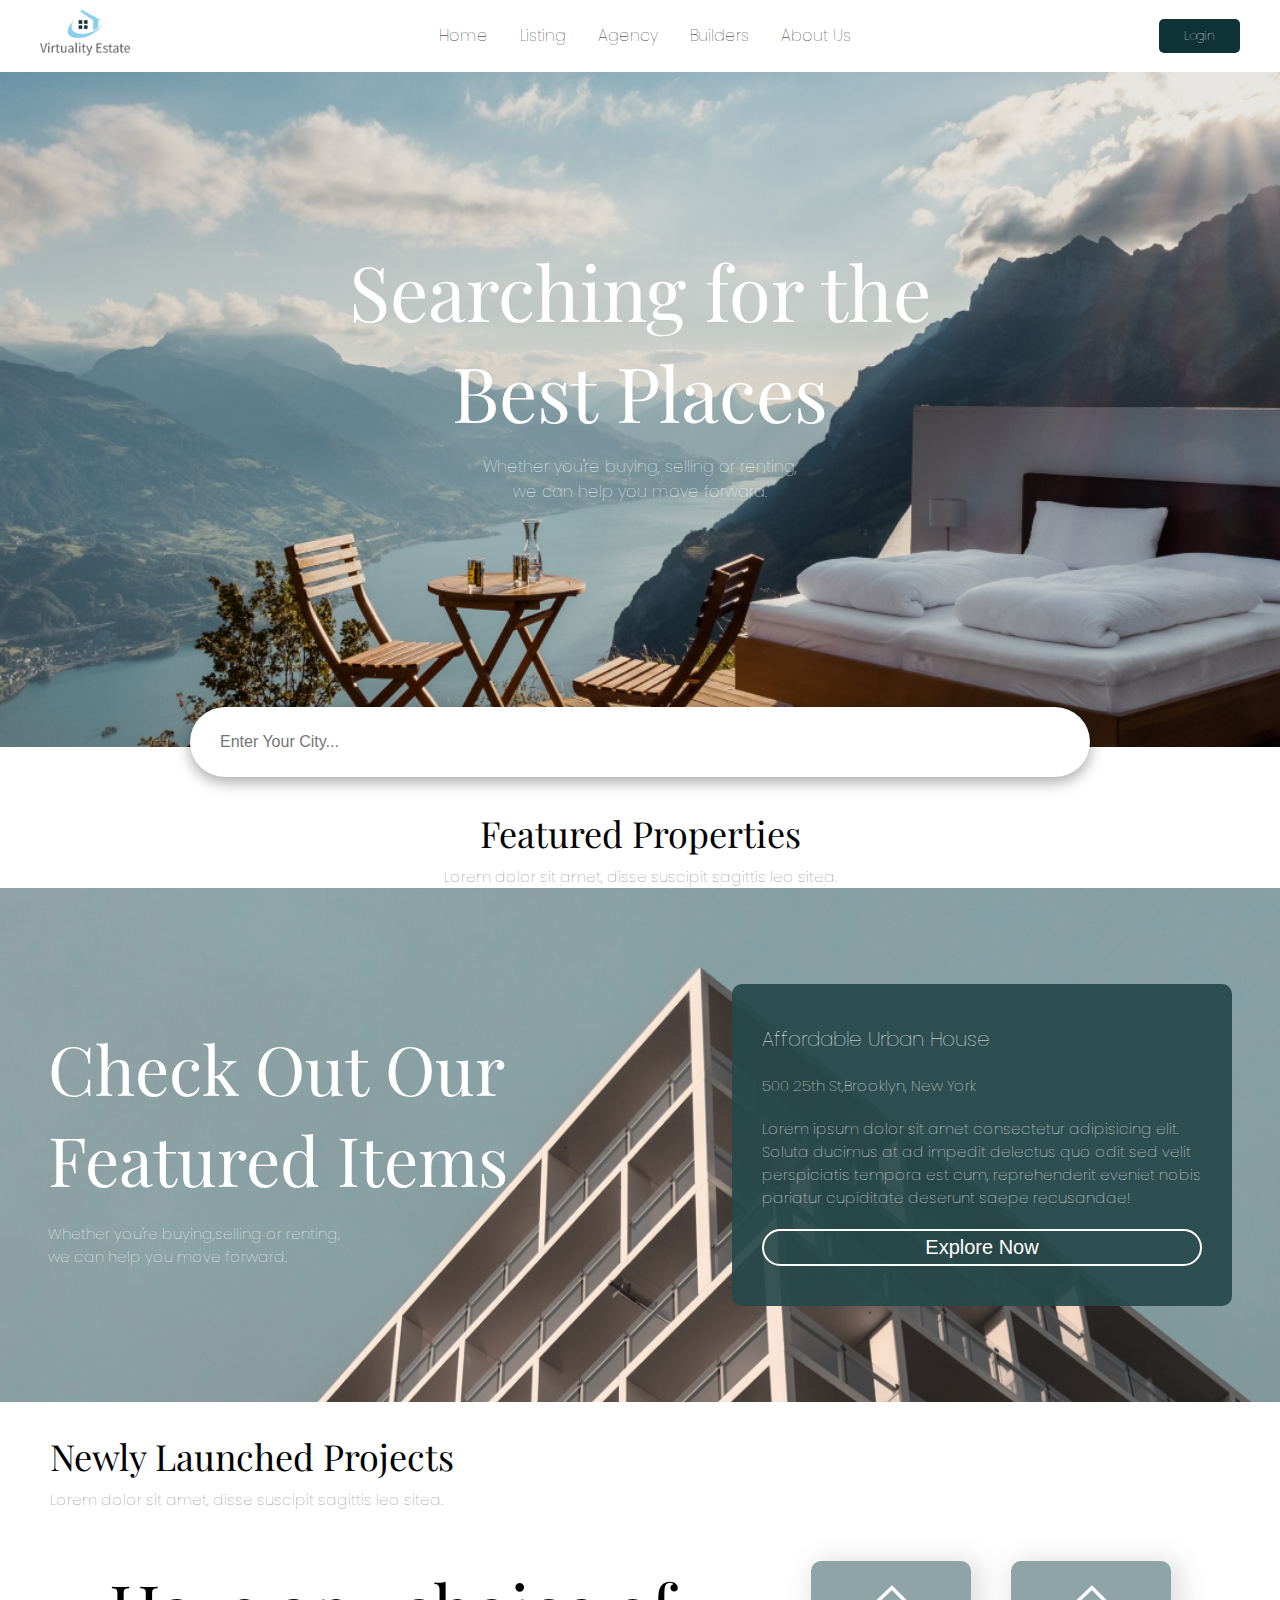
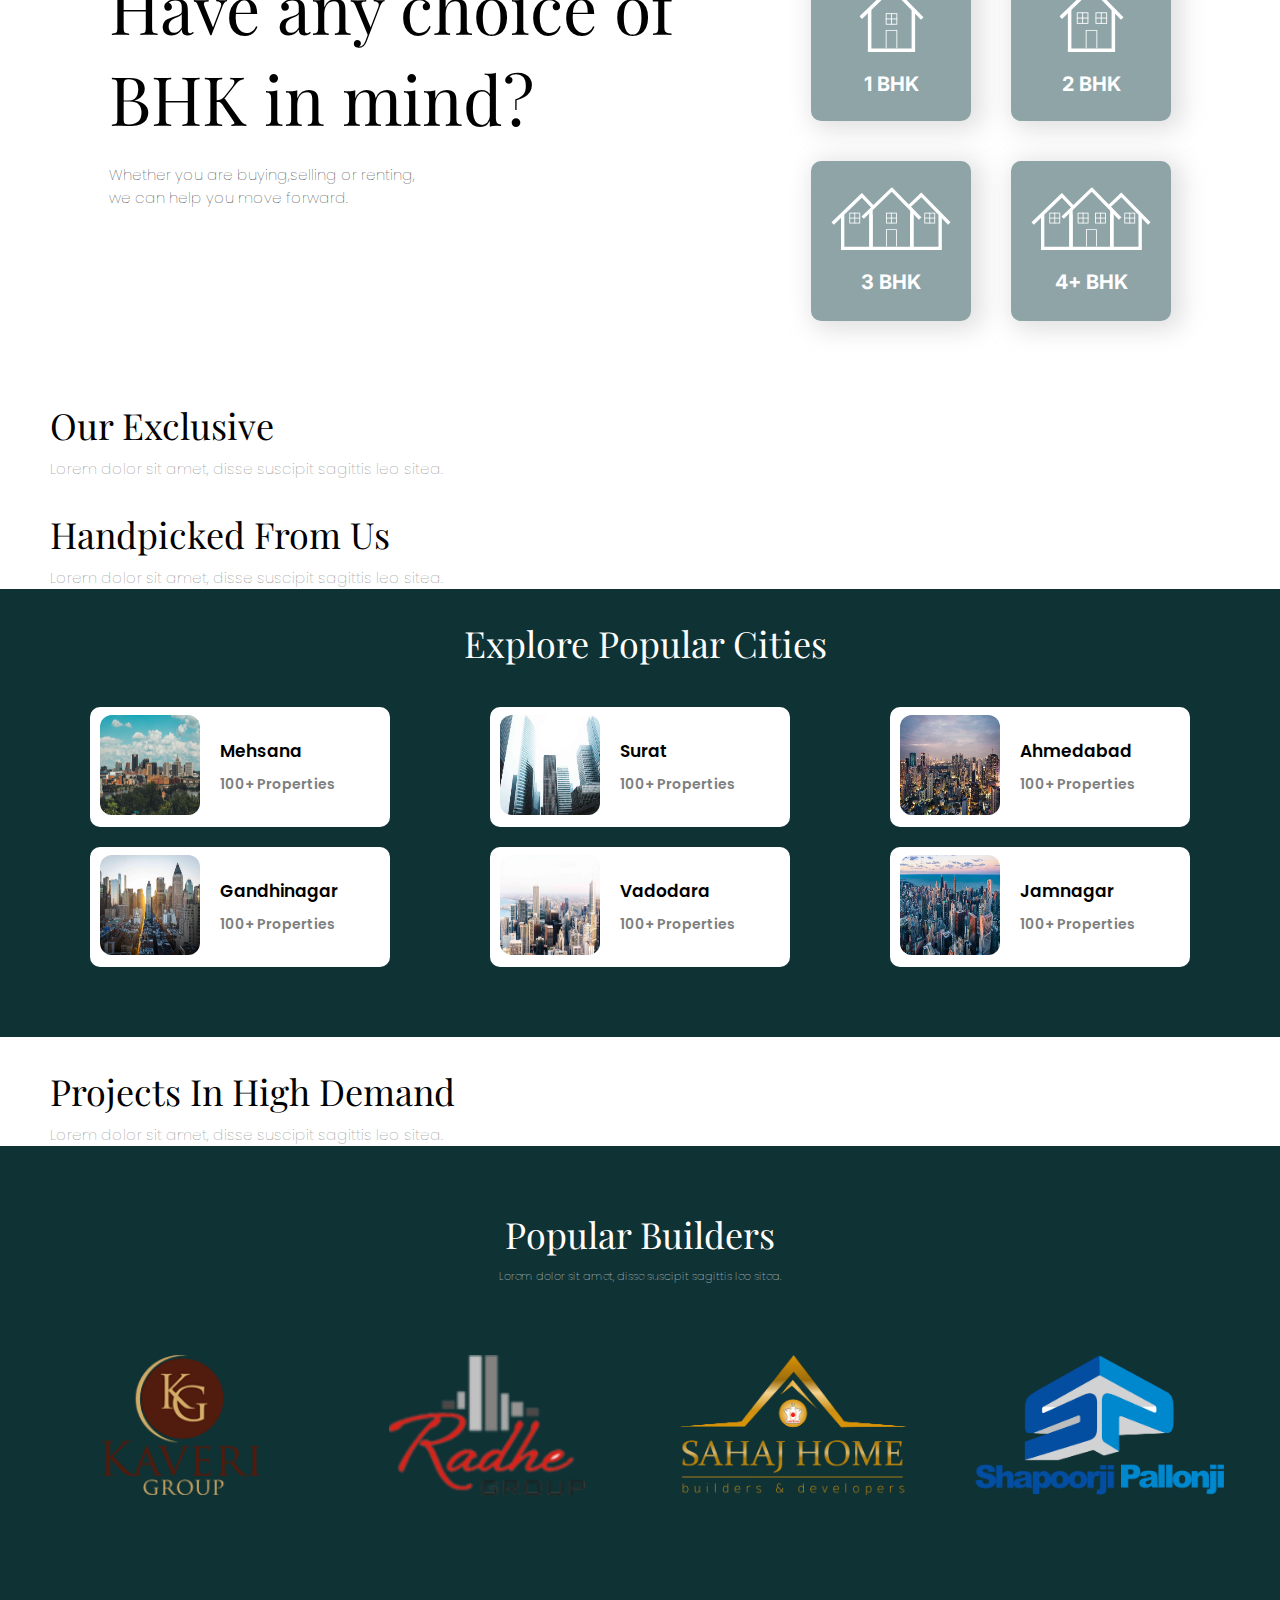
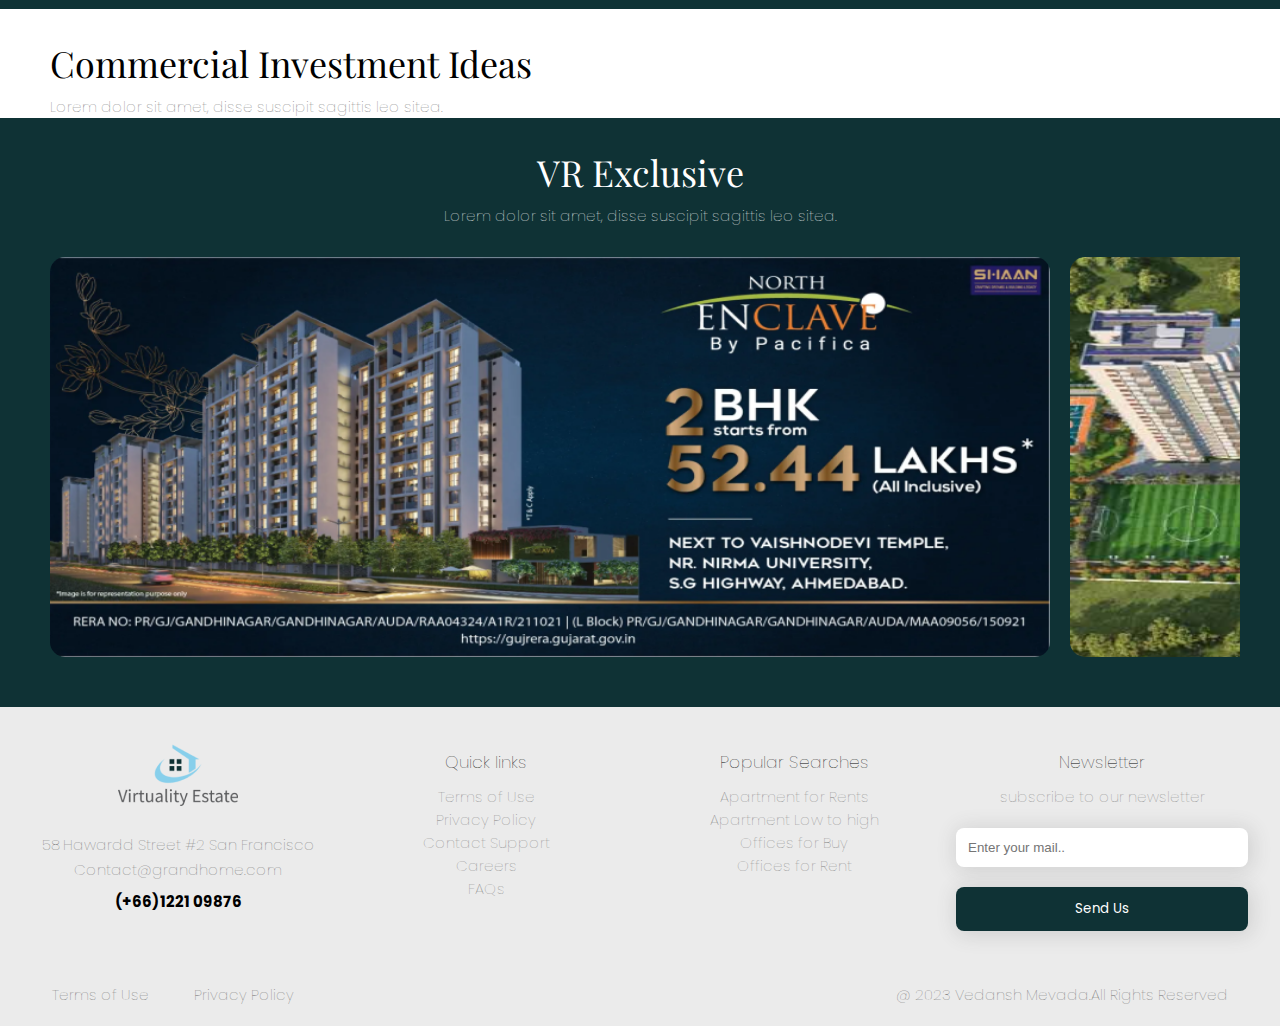
<file: index.html>
<!DOCTYPE html>
<html lang="en">

<head>
  <meta charset="UTF-8" />
  <meta http-equiv="X-UA-Compatible" content="IE=edge" />
  <meta name="viewport" content="width=device-width, initial-scale=1.0" />
  <!-- <link rel="stylesheet" href="https://cdnjs.cloudflare.com/ajax/libs/font-awesome/6.2.0/css/all.min.css"> -->
  <link rel="stylesheet" href="style.css" />
  <link rel="stylesheet" href="slider/featured.css" />
  <link rel="stylesheet" href="slider/sliders.css" />
  <link rel="stylesheet" href="slider/banner.css" />
  <link rel="preconnect" href="https://fonts.googleapis.com" />
  <link rel="preconnect" href="https://fonts.gstatic.com" crossorigin />
  <link
    href="https://fonts.googleapis.com/css2?family=Inter:wght@700&family=Playfair+Display&family=Poppins&display=swap"
    rel="stylesheet" />
  <title>Document</title>
</head>

<body>
  <!---------------------------------------------------Navigation Bar------------------------------------------------------------>
  <header>
    <div class="navbar">
      <div class="toggle_btn">
        <i class="hamburger"><img src="/images/Vector.svg" alt="" /></i>
      </div>
      <div class="logo">
        <a href="index.html"><img src="/images/logo.png" alt="" /></a>
      </div>
      <ul class="links">
        <li><a href="index.html">Home</a></li>
        <li><a href="#">Listing</a></li>
        <li><a href="#">Agency</a></li>
        <li><a href="/builder/builder.html">Builders</a></li>
        <li><a href="#">About Us</a></li>
      </ul>
      <a href="#" class="action_btn">Login</a>
      <div class="profile">
        <i class="login"><img src="/images/profile.svg" alt="" /></i>
      </div>
    </div>

    <div class="dropdown_menu">
      <li><a href="index.html">Home</a></li>
      <li><a href="#">Listing</a></li>
      <li><a href="#">Agency</a></li>
      <li><a href="#">Builders</a></li>
      <li><a href="#">About Us</a></li>
      <li><a href="#" class="action_btn">Login</a></li>
    </div>
  </header>
  <!--------------------------------------------------------Hero--------------------------------------------------------------------->
  <div class="content-hero">
    <div id="hero">
      <h1>Searching for the<br />Best Places</h1>
      <p>
        Whether you're buying, selling or renting,<br />we can help you move
        forward.
      </p>
    </div>
    <form action="#" method="post" class="search">
      <input type="text" placeholder="Enter Your City..." id="searchMe" />
    </form>
  </div>

  <!--------------------------------------------------------Scroll To Top--------------------------------------------------------------------->


  <button class="scrollToTopBtn">☝️</button>
  <a href="#searchMe"><button class="scrollToSearch">🔍</button></a>


  <!--------------------------------------------------------Featured Items--------------------------------------------------------------------->
  <div class="featured-text">
    <div class="main">Featured Properties</div>
    <div class="secondary">
      Lorem dolor sit amet, disse suscipit sagittis leo sitea.
    </div>
  </div>
  <div class="featured">
    <button id="prev-featured" class="btn">
      << /button>
        <div id="formList-featured">
          <div id="list">
            <a href="apartment.html">
              <div class="item-featured">
                <img src="images/slider 1/IMAGE 1.jpg" class="avatar" draggable="false" alt="img-1" />
                <div class="content">
                  <h3>Heading</h3>
                  <h4>Text</h4>
                </div>
              </div>
            </a>
            <div class="item-featured">
              <img src="images/slider 1/IMAGE 2.jpg" class="avatar" draggable="false" alt="img-1" />
              <div class="content">
                <h3>Heading</h3>
                <h4>Text</h4>
              </div>
            </div>
            <div class="item-featured">
              <img src="images/slider 1/IMAGE 3.jpg" class="avatar" draggable="false" alt="img-1" />
              <div class="content">
                <h3>Heading</h3>
                <h4>Text</h4>
              </div>
            </div>
            <div class="item-featured">
              <img src="images/slider 1/IMAGE 4.png" class="avatar" draggable="false" alt="img-1" />
              <div class="content">
                <h3>Heading</h3>
                <h4>Text</h4>
              </div>
            </div>
            <div class="item-featured">
              <img src="images/slider 1/IMAGE 5.jpg" class="avatar" draggable="false" alt="img-1" />
              <div class="content">
                <h3>Heading</h3>
                <h4>Text</h4>
              </div>
            </div>
            <div class="item-featured">
              <img src="images/slider 1/IMAGE 6.jpg" class="avatar" draggable="false" alt="img-1" />
              <div class="content">
                <h3>Heading</h3>
                <h4>Text</h4>
              </div>
            </div>
            <div class="item-featured">
              <img src="images/slider 1/IMAGE 7.jpg" class="avatar" draggable="false" alt="img-1" />
              <div class="content">
                <h3>Heading</h3>
                <h4>Text</h4>
              </div>
            </div>
            <div class="item-featured">
              <img src="images/slider 1/IMAGE 8.jpg" class="avatar" draggable="false" alt="img-1" />
              <div class="content">
                <h3>Heading</h3>
                <h4>Text</h4>
              </div>
            </div>
            <div class="item-featured">
              <img src="images/slider 1/IMAGE 9.jpg" class="avatar" draggable="false" alt="img-1" />
              <div class="content">
                <h3>Heading</h3>
                <h4>Text</h4>
              </div>
            </div>
          </div>
        </div>
        <button id="next-featured" class="btn">></button>
  </div>

  <!---------------------------------------------------Affordable House------------------------------------------------------------>

  <div class="container display">
    <div class="afford">
      <!-- for first text -->
      <div class="firstText">
        <div class="sub-text">
          <h1>Check Out Our<br />Featured Items</h1>
          <br />
          <p>
            Whether you're buying,selling or renting,<br />we can help you
            move forward.
          </p>
        </div>
      </div>

      <!-- for second card -->
      <div class="secondCard">
        <div class="same">
          <h2>Affordable Urban House</h2>
        </div>
        <div class="same">
          <p>500 25th St,Brooklyn, New York</p>
        </div>
        <div class="same">
          <p>
            Lorem ipsum dolor sit amet consectetur adipisicing elit. Soluta
            ducimus at ad impedit delectus quo odit sed velit perspiciatis
            tempora est cum, reprehenderit eveniet nobis pariatur cupiditate
            deserunt saepe recusandae!
          </p>
        </div>
        <button type="button">Explore Now</button>
      </div>
    </div>
  </div>

  <!---------------------------------------------------Newly Launched Projects------------------------------------------------------------>

  <div class="all">
    <div class="newly-text">
      <div class="main">Newly Launched Projects</div>
      <div class="secondary">
        Lorem dolor sit amet, disse suscipit sagittis leo sitea.
      </div>
    </div>
    <div class="newly">
      <button id="prev-newly" class="btn">
        << /button>
          <div id="formList-newly">
            <div id="list">
              <div class="item-newly">
                <img src="images/slider 2/IMAGE 1.jpg" class="avatar" draggable="false" alt="img-1" />
                <div class="content">
                  <h3>Heading</h3>
                  <h4>Text</h4>
                </div>
              </div>
              <div class="item-newly">
                <img src="images/slider 2/IMAGE 2.jpg" class="avatar" draggable="false" alt="img-1" />
                <div class="content">
                  <h3>Heading</h3>
                  <h4>Text</h4>
                </div>
              </div>
              <div class="item-newly">
                <img src="images/slider 2/IMAGE 3.jpg" class="avatar" draggable="false" alt="img-1" />
                <div class="content">
                  <h3>Heading</h3>
                  <h4>Text</h4>
                </div>
              </div>
              <div class="item-newly">
                <img src="images/slider 2/IMAGE 4.jpg" class="avatar" draggable="false" alt="img-1" />
                <div class="content">
                  <h3>Heading</h3>
                  <h4>Text</h4>
                </div>
              </div>
              <div class="item-newly">
                <img src="images/slider 2/IMAGE 5.jpg" class="avatar" draggable="false" alt="img-1" />
                <div class="content">
                  <h3>Heading</h3>
                  <h4>Text</h4>
                </div>
              </div>
              <div class="item-newly">
                <img src="images/slider 2/IMAGE 6.jpg" class="avatar" draggable="false" alt="img-1" />
                <div class="content">
                  <h3>Heading</h3>
                  <h4>Text</h4>
                </div>
              </div>
              <div class="item-newly">
                <img src="images/slider 2/IMAGE 7.jpg" class="avatar" draggable="false" alt="img-1" />
                <div class="content">
                  <h3>Heading</h3>
                  <h4>Text</h4>
                </div>
              </div>
              <div class="item-newly">
                <img src="images/slider 2/IMAGE 8.jpg" class="avatar" draggable="false" alt="img-1" />
                <div class="content">
                  <h3>Heading</h3>
                  <h4>Text</h4>
                </div>
              </div>
              <div class="item-newly">
                <img src="images/slider 2/IMAGE 9.jpg" class="avatar" draggable="false" alt="img-1" />
                <div class="content">
                  <h3>Heading</h3>
                  <h4>Text</h4>
                </div>
              </div>
            </div>
          </div>
          <button id="next-newly" class="btn">></button>
    </div>
  </div>

  <!---------------------------------------------------BHK Selection------------------------------------------------------------>

  <div class="BHK">
    <div class="BHK-main">
      <div class="BHK-text">
        <h1>
          Have any choice of<br />
          BHK in mind?
        </h1>
        <p>
          Whether you are buying,selling or renting,<br />
          we can help you move forward.
        </p>
      </div>
    </div>
    <div class="BHK-box">
      <a href="/BHK/1-bhk.html">
        <div class="OnlyBox box-1">
          <img src="/images/1-bhk.svg" alt="" />
          <h3>1 BHK</h3>
        </div>
      </a>
      <a href="/BHK/2-bhk.html">
        <div class="OnlyBox box-2">
          <img src="/images/2-bhk.svg" alt="" />
          <h3>2 BHK</h3>
        </div>
      </a>
      <a href="/BHK/3-bhk.html">
        <div class="OnlyBox box-3">
          <img src="/images/3-bhk.svg" alt="" />
          <h3>3 BHK</h3>
        </div>
      </a>
      <a href="/BHK/4-bhk.html">
        <div class="OnlyBox box-4">
          <img src="/images/4-bhk.svg" alt="" />
          <h3>4+ BHK</h3>
        </div>
      </a>
    </div>
  </div>

  <!---------------------------------------------------Our Exclusive Projects------------------------------------------------------------>

  <div class="all">
    <div class="exclusive-text">
      <div class="main">Our Exclusive</div>
      <div class="secondary">
        Lorem dolor sit amet, disse suscipit sagittis leo sitea.
      </div>
    </div>
    <div class="exclusive">
      <button id="prev-exclusive" class="btn">
        << /button>
          <div id="formList-exclusive">
            <div id="list">
              <div class="item-exclusive">
                <img src="images/slider 3/IMAGE 1.jpg" class="avatar" draggable="false" alt="img-1" />
                <div class="content">
                  <h3>Heading</h3>
                  <h4>Text</h4>
                </div>
              </div>
              <div class="item-exclusive">
                <img src="images/slider 3/IMAGE 2.jpg" class="avatar" draggable="false" alt="img-1" />
                <div class="content">
                  <h3>Heading</h3>
                  <h4>Text</h4>
                </div>
              </div>
              <div class="item-exclusive">
                <img src="images/slider 3/IMAGE 3.jpg" class="avatar" draggable="false" alt="img-1" />
                <div class="content">
                  <h3>Heading</h3>
                  <h4>Text</h4>
                </div>
              </div>
              <div class="item-exclusive">
                <img src="images/slider 3/IMAGE 4.jpg" class="avatar" draggable="false" alt="img-1" />
                <div class="content">
                  <h3>Heading</h3>
                  <h4>Text</h4>
                </div>
              </div>
              <div class="item-exclusive">
                <img src="images/slider 3/IMAGE 5.jpg" class="avatar" draggable="false" alt="img-1" />
                <div class="content">
                  <h3>Heading</h3>
                  <h4>Text</h4>
                </div>
              </div>
              <div class="item-exclusive">
                <img src="images/slider 3/IMAGE 6.jpg" class="avatar" draggable="false" alt="img-1" />
                <div class="content">
                  <h3>Heading</h3>
                  <h4>Text</h4>
                </div>
              </div>
              <div class="item-exclusive">
                <img src="images/slider 3/IMAGE 7.jpg" class="avatar" draggable="false" alt="img-1" />
                <div class="content">
                  <h3>Heading</h3>
                  <h4>Text</h4>
                </div>
              </div>
              <div class="item-exclusive">
                <img src="images/slider 3/IMAGE 8.jpg" class="avatar" draggable="false" alt="img-1" />
                <div class="content">
                  <h3>Heading</h3>
                  <h4>Text</h4>
                </div>
              </div>
              <div class="item-exclusive">
                <img src="images/slider 3/IMAGE 9.jpg" class="avatar" draggable="false" alt="img-1" />
                <div class="content">
                  <h3>Heading</h3>
                  <h4>Text</h4>
                </div>
              </div>
            </div>
          </div>
          <button id="next-exclusive" class="btn">></button>
    </div>
  </div>

  <!---------------------------------------------------Handpicked Projects------------------------------------------------------------>

  <div class="all">
    <div class="handpicked-text">
      <div class="main">Handpicked From Us</div>
      <div class="secondary">
        Lorem dolor sit amet, disse suscipit sagittis leo sitea.
      </div>
    </div>
    <div class="handpicked">
      <button id="prev-handpicked" class="btn">
        << /button>
          <div id="formList-handpicked">
            <div id="list">
              <div class="item-handpicked">
                <img src="images/slider 4/IMAGE 1.jpg" class="avatar" draggable="false" alt="img-1" />
                <div class="content">
                  <h3>Heading</h3>
                  <h4>Text</h4>
                </div>
              </div>
              <div class="item-handpicked">
                <img src="images/slider 4/IMAGE 2.jpg" class="avatar" draggable="false" alt="img-1" />
                <div class="content">
                  <h3>Heading</h3>
                  <h4>Text</h4>
                </div>
              </div>
              <div class="item-handpicked">
                <img src="images/slider 4/IMAGE 3.jpg" class="avatar" draggable="false" alt="img-1" />
                <div class="content">
                  <h3>Heading</h3>
                  <h4>Text</h4>
                </div>
              </div>
              <div class="item-handpicked">
                <img src="images/slider 4/IMAGE 4.jpg" class="avatar" draggable="false" alt="img-1" />
                <div class="content">
                  <h3>Heading</h3>
                  <h4>Text</h4>
                </div>
              </div>
              <div class="item-handpicked">
                <img src="images/slider 4/IMAGE 5.jpg" class="avatar" draggable="false" alt="img-1" />
                <div class="content">
                  <h3>Heading</h3>
                  <h4>Text</h4>
                </div>
              </div>
              <div class="item-handpicked">
                <img src="images/slider 4/IMAGE 6.jpg" class="avatar" draggable="false" alt="img-1" />
                <div class="content">
                  <h3>Heading</h3>
                  <h4>Text</h4>
                </div>
              </div>
              <div class="item-handpicked">
                <img src="images/slider 4/IMAGE 7.jpg" class="avatar" draggable="false" alt="img-1" />
                <div class="content">
                  <h3>Heading</h3>
                  <h4>Text</h4>
                </div>
              </div>
              <div class="item-handpicked">
                <img src="images/slider 4/IMAGE 8.jpg" class="avatar" draggable="false" alt="img-1" />
                <div class="content">
                  <h3>Heading</h3>
                  <h4>Text</h4>
                </div>
              </div>
              <div class="item-handpicked">
                <img src="images/slider 4/IMAGE 9.jpg" class="avatar" draggable="false" alt="img-1" />
                <div class="content">
                  <h3>Heading</h3>
                  <h4>Text</h4>
                </div>
              </div>
            </div>
          </div>
          <button id="next-handpicked" class="btn">></button>
    </div>
  </div>

  <!---------------------------------------------------Explore Cities------------------------------------------------------------>

  <div class="Explore">
    <div class="all">
      <div class="city-heading">
        <div class="main">Explore Popular Cities</div>
      </div>
      <div class="city">
        <div class="city-card">
          <div class="city-img">
            <img src="/images/city/IMAGE 1.jpg" alt="" />
          </div>
          <div class="city-text">
            <h3>Mehsana</h3>
            <p>100+ Properties</p>
          </div>
        </div>
        <div class="city-card">
          <div class="city-img">
            <img src="/images/city/IMAGE 2.jpg" alt="" />
          </div>
          <div class="city-text">
            <h3>Surat</h3>
            <p>100+ Properties</p>
          </div>
        </div>
        <div class="city-card">
          <div class="city-img">
            <img src="/images/city/IMAGE 3.jpg" alt="" />
          </div>
          <div class="city-text">
            <h3>Ahmedabad</h3>
            <p>100+ Properties</p>
          </div>
        </div>
        <div class="city-card">
          <div class="city-img">
            <img src="/images/city/IMAGE 4.jpg" alt="" />
          </div>
          <div class="city-text">
            <h3>Gandhinagar</h3>
            <p>100+ Properties</p>
          </div>
        </div>
        <div class="city-card">
          <div class="city-img">
            <img src="/images/city/IMAGE 5.jpg" alt="" />
          </div>
          <div class="city-text">
            <h3>Vadodara</h3>
            <p>100+ Properties</p>
          </div>
        </div>
        <div class="city-card">
          <div class="city-img">
            <img src="/images/city/IMAGE 6.jpg" alt="" />
          </div>
          <div class="city-text">
            <h3>Jamnagar</h3>
            <p>100+ Properties</p>
          </div>
        </div>
      </div>
    </div>
  </div>

  <!---------------------------------------------------High Demand Projects------------------------------------------------------------>

  <div class="all">
    <div class="demand-text">
      <div class="main">Projects In High Demand</div>
      <div class="secondary">
        Lorem dolor sit amet, disse suscipit sagittis leo sitea.
      </div>
    </div>
    <div class="demand">
      <button id="prev-demand" class="btn">
        << /button>
          <div id="formList-demand">
            <div id="list">
              <div class="item-demand">
                <img src="images/slider 5/IMAGE 1.jpg" class="avatar" draggable="false" alt="img-1" />
                <div class="content">
                  <h3>Heading</h3>
                  <h4>Text</h4>
                </div>
              </div>
              <div class="item-demand">
                <img src="images/slider 5/IMAGE 2.jpg" class="avatar" draggable="false" alt="img-1" />
                <div class="content">
                  <h3>Heading</h3>
                  <h4>Text</h4>
                </div>
              </div>
              <div class="item-demand">
                <img src="images/slider 5/IMAGE 3.jpg" class="avatar" draggable="false" alt="img-1" />
                <div class="content">
                  <h3>Heading</h3>
                  <h4>Text</h4>
                </div>
              </div>
              <div class="item-demand">
                <img src="images/slider 5/IMAGE 4.jpg" class="avatar" draggable="false" alt="img-1" />
                <div class="content">
                  <h3>Heading</h3>
                  <h4>Text</h4>
                </div>
              </div>
              <div class="item-demand">
                <img src="images/slider 5/IMAGE 5.jpg" class="avatar" draggable="false" alt="img-1" />
                <div class="content">
                  <h3>Heading</h3>
                  <h4>Text</h4>
                </div>
              </div>
              <div class="item-demand">
                <img src="images/slider 5/IMAGE 6.jpg" class="avatar" draggable="false" alt="img-1" />
                <div class="content">
                  <h3>Heading</h3>
                  <h4>Text</h4>
                </div>
              </div>
              <div class="item-demand">
                <img src="images/slider 5/IMAGE 7.jpg" class="avatar" draggable="false" alt="img-1" />
                <div class="content">
                  <h3>Heading</h3>
                  <h4>Text</h4>
                </div>
              </div>
              <div class="item-demand">
                <img src="images/slider 5/IMAGE 8.jpg" class="avatar" draggable="false" alt="img-1" />
                <div class="content">
                  <h3>Heading</h3>
                  <h4>Text</h4>
                </div>
              </div>
              <div class="item-demand">
                <img src="images/slider 5/IMAGE 9.jpg" class="avatar" draggable="false" alt="img-1" />
                <div class="content">
                  <h3>Heading</h3>
                  <h4>Text</h4>
                </div>
              </div>
            </div>
          </div>
          <button id="next-demand" class="btn">></button>
    </div>
  </div>

  <!---------------------------------------------------Popular Builders------------------------------------------------------------>

  <div class="popular">
    <div class="popular-text">
      <h2>Popular Builders</h2>
      <p>Lorem dolor sit amet, disse suscipit sagittis leo sitea.</p>
    </div>
    <div class="popular-cards">
      <div class="one card">
        <a href="#"><img src="images/builder/2.png" alt="" srcset="" /></a>
      </div>
      <div class="two card">
        <a href="#"><img src="images/builder/3.png" alt="" srcset="" /></a>
      </div>
      <div class="three card">
        <a href="#"><img src="images/builder/4.png" alt="" srcset="" /></a>
      </div>
      <div class="four card">
        <a href="#"><img src="images/builder/1200px-Shapoorji_Pallonji_Group_logo.svg.png" alt="" srcset="" /></a>
      </div>
    </div>
  </div>

  <!---------------------------------------------------Commercial Projects------------------------------------------------------------>

  <div class="all">
    <div class="commercial-text">
      <div class="main">Commercial Investment Ideas</div>
      <div class="secondary">
        Lorem dolor sit amet, disse suscipit sagittis leo sitea.
      </div>
    </div>
    <div class="commercial">
      <button id="prev-commercial" class="btn">
        << /button>
          <div id="formList-commercial">
            <div id="list">
              <div class="item-commercial">
                <img src="images/slider 6/IMAGE 1.jpg" class="avatar" draggable="false" alt="img-1" />
                <div class="content">
                  <h3>Heading</h3>
                  <h4>Text</h4>
                </div>
              </div>
              <div class="item-commercial">
                <img src="images/slider 6/IMAGE 2.jpg" class="avatar" draggable="false" alt="img-1" />
                <div class="content">
                  <h3>Heading</h3>
                  <h4>Text</h4>
                </div>
              </div>
              <div class="item-commercial">
                <img src="images/slider 6/IMAGE 3.jpg" class="avatar" draggable="false" alt="img-1" />
                <div class="content">
                  <h3>Heading</h3>
                  <h4>Text</h4>
                </div>
              </div>
              <div class="item-commercial">
                <img src="images/slider 6/IMAGE 4.jpg" class="avatar" draggable="false" alt="img-1" />
                <div class="content">
                  <h3>Heading</h3>
                  <h4>Text</h4>
                </div>
              </div>
              <div class="item-commercial">
                <img src="images/slider 6/IMAGE 5.jpg" class="avatar" draggable="false" alt="img-1" />
                <div class="content">
                  <h3>Heading</h3>
                  <h4>Text</h4>
                </div>
              </div>
              <div class="item-commercial">
                <img src="images/slider 6/IMAGE 6.jpg" class="avatar" draggable="false" alt="img-1" />
                <div class="content">
                  <h3>Heading</h3>
                  <h4>Text</h4>
                </div>
              </div>
              <div class="item-commercial">
                <img src="images/slider 6/IMAGE 7.jpg" class="avatar" draggable="false" alt="img-1" />
                <div class="content">
                  <h3>Heading</h3>
                  <h4>Text</h4>
                </div>
              </div>
              <div class="item-commercial">
                <img src="images/slider 6/IMAGE 8.jpg" class="avatar" draggable="false" alt="img-1" />
                <div class="content">
                  <h3>Heading</h3>
                  <h4>Text</h4>
                </div>
              </div>
              <div class="item-commercial">
                <img src="images/slider 6/IMAGE 9.jpg" class="avatar" draggable="false" alt="img-1" />
                <div class="content">
                  <h3>Heading</h3>
                  <h4>Text</h4>
                </div>
              </div>
            </div>
          </div>
          <button id="next-commercial" class="btn">></button>
    </div>
  </div>


  <!--------------------------------------------------------Vr Exclusive--------------------------------------------------------------------->
  <div class="banner-all">
    <div class="banner-text">
      <div class="main-banner">VR Exclusive</div>
      <div class="secondary-banner">
        Lorem dolor sit amet, disse suscipit sagittis leo sitea.
      </div>
    </div>
    <div class="banner">
      <div id="formList-banner">
        <div id="list-banner">
          <div class="item-banner">
            <img src="images/vr-1.png" class="avatar-banner" draggable="false" alt="img-1" />
          </div>
          <div class="item-banner">
            <img src="images/vr-2.png" class="avatar-banner" draggable="false" alt="img-1" />
          </div>
          <div class="item-banner">
            <img src="images/vr-3.png" class="avatar-banner" draggable="false" alt="img-1" />
          </div>
          <div class="item-banner">
            <img src="images/vr-4.png" class="avatar-banner" draggable="false" alt="img-1" />
          </div>
          <div class="item-banner">
            <img src="images/vr-5.png" class="avatar-banner" draggable="false" alt="img-1" />
          </div>
        </div>
      </div>
    </div>
  </div>









  <!---------------------------------------------------Footer------------------------------------------------------------>
  <div class="footer">
    <div class="sub-footer">
      <div class="first-col">
        <img src="/images/logo.png" alt="" />
        <p>58 Hawardd Street #2 San Francisco</p>
        <p>Contact@grandhome.com</p>
        <p>(+66)1221 09876</p>
      </div>
      <div class="second-col">
        <h3>Quick links</h3>
        <a href="#" id="">Terms of Use</a>
        <a href="#" id="">Privacy Policy</a>
        <a href="#" id="">Contact Support</a>
        <a href="#" id="">Careers</a>
        <a href="#" id="">FAQs</a>
      </div>
      <div class="third-col">
        <h3>Popular Searches</h3>
        <a href="#" id="">Apartment for Rents</a>
        <a href="#" id="">Apartment Low to high</a>
        <a href="#" id="">Offices for Buy</a>
        <a href="#" id="">Offices for Rent</a>
      </div>
      <div class="forth-col">
        <h3>Newsletter</h3>
        <p>subscribe to our newsletter</p>
        <input type="Email" placeholder="Enter your mail.." />
        <button type="button">Send Us</button>
      </div>
    </div>

    <div class="copy-write">
      <div class="terms">
        <a href="term.html">Terms of Use</a>
        <a href="term.html">Privacy Policy</a>
      </div>
      <div class="rights">
        <p>@ 2023 Vedansh Mevada.All Rights Reserved</p>
      </div>
    </div>
  </div>
  <script src="script.js"></script>
</body>

</html>
</file>
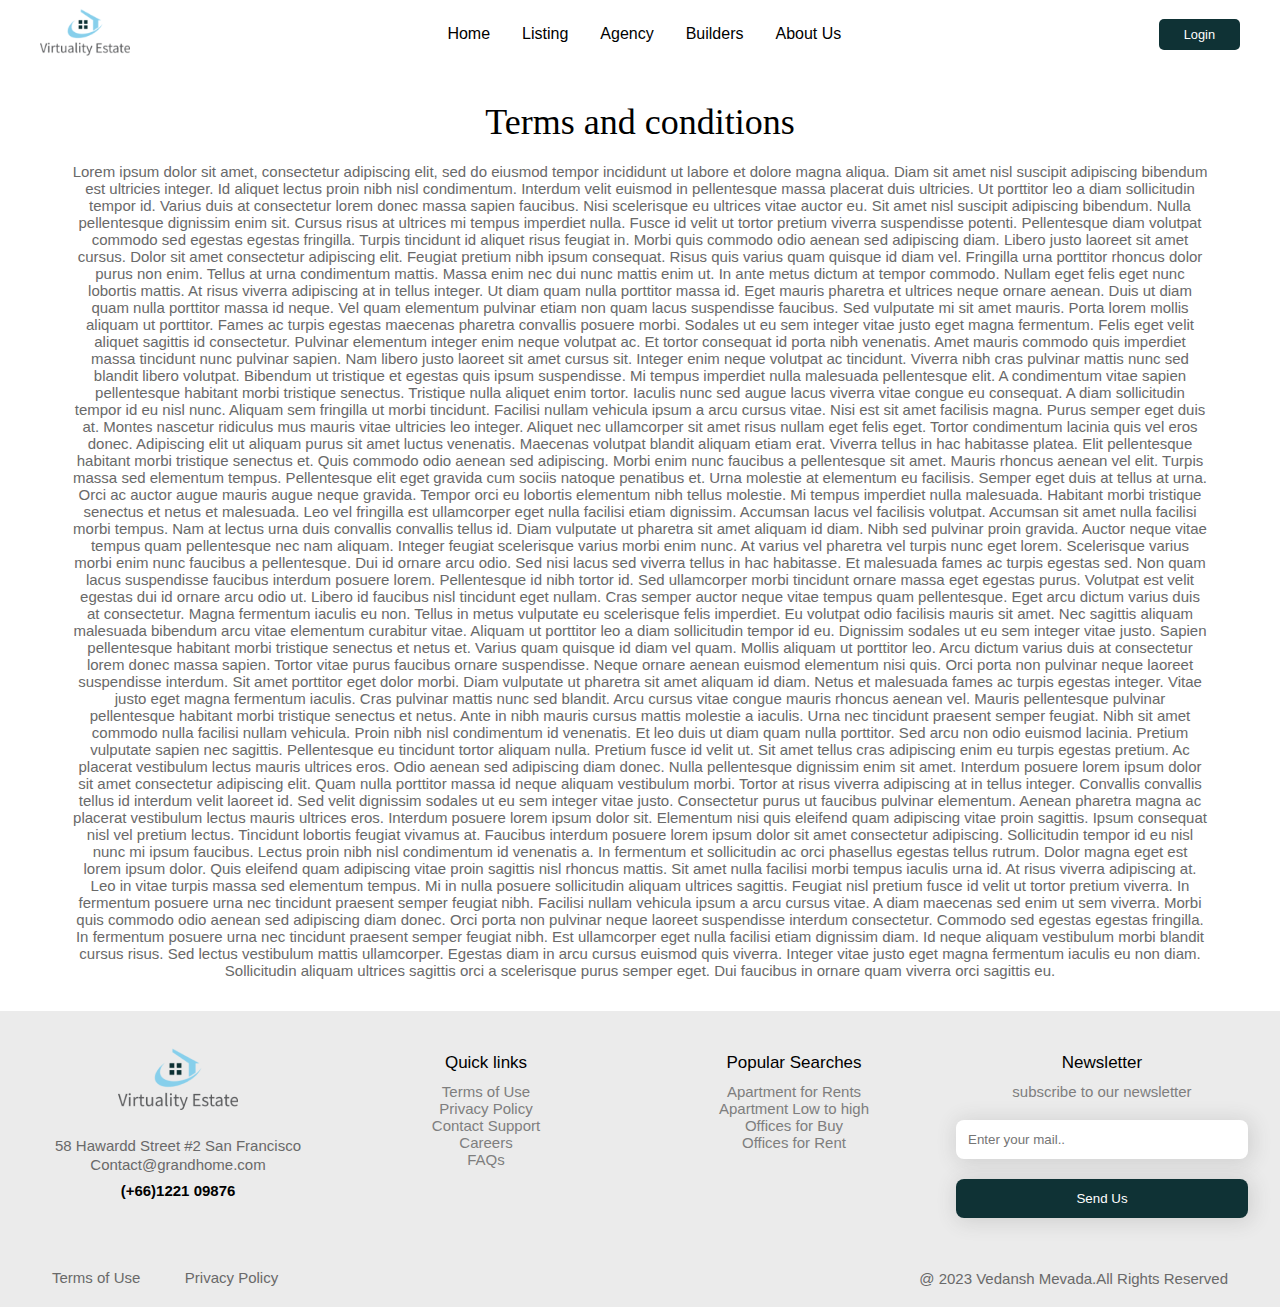
<file: term.html>
<!DOCTYPE html>
<html lang="en">

<head>
    <meta charset="UTF-8">
    <meta http-equiv="X-UA-Compatible" content="IE=edge">
    <meta name="viewport" content="width=device-width, initial-scale=1.0">
    <link rel="stylesheet" href="term.css">
    <title>Document</title>
</head>

<body>
    <!---------------------------------------------------Navigation Bar------------------------------------------------------------>
    <header>
        <div class="navbar">
            <div class="toggle_btn">
                <i class="hamburger"><img src="/images/Vector.svg" alt="" /></i>
            </div>
            <div class="logo">
                <a href="index.html"><img src="/images/logo.png" alt="" /></a>
            </div>
            <ul class="links">
                <li><a href="index.html">Home</a></li>
                <li><a href="#">Listing</a></li>
                <li><a href="#">Agency</a></li>
                <li><a href="/builder/builder.html">Builders</a></li>
                <li><a href="#">About Us</a></li>
            </ul>
            <a href="#" class="action_btn">Login</a>
            <div class="profile">
                <i class="login"><img src="/images/profile.svg" alt="" /></i>
            </div>
        </div>

        <div class="dropdown_menu">
            <li><a href="index.html">Home</a></li>
            <li><a href="#">Listing</a></li>
            <li><a href="#">Agency</a></li>
            <li><a href="#">Builders</a></li>
            <li><a href="#">About Us</a></li>
            <li><a href="#" class="action_btn">Login</a></li>
        </div>
    </header>

    <!---------------------------------------------------Terms and conditions------------------------------------------------------------>

    <div class="policy">
        <div class="main">
            Terms and conditions
        </div>
        <div class="secondary">
            Lorem ipsum dolor sit amet, consectetur adipiscing elit, sed do eiusmod tempor incididunt ut labore et
            dolore
            magna aliqua. Diam sit amet nisl suscipit adipiscing bibendum est ultricies integer. Id aliquet lectus proin
            nibh
            nisl condimentum. Interdum velit euismod in pellentesque massa placerat duis ultricies. Ut porttitor leo a
            diam
            sollicitudin tempor id. Varius duis at consectetur lorem donec massa sapien faucibus. Nisi scelerisque eu
            ultrices
            vitae auctor eu. Sit amet nisl suscipit adipiscing bibendum. Nulla pellentesque dignissim enim sit. Cursus
            risus
            at ultrices mi tempus imperdiet nulla. Fusce id velit ut tortor pretium viverra suspendisse potenti.

            Pellentesque diam volutpat commodo sed egestas egestas fringilla. Turpis tincidunt id aliquet risus feugiat
            in.
            Morbi quis commodo odio aenean sed adipiscing diam. Libero justo laoreet sit amet cursus. Dolor sit amet
            consectetur adipiscing elit. Feugiat pretium nibh ipsum consequat. Risus quis varius quam quisque id diam
            vel.
            Fringilla urna porttitor rhoncus dolor purus non enim. Tellus at urna condimentum mattis. Massa enim nec dui
            nunc
            mattis enim ut. In ante metus dictum at tempor commodo. Nullam eget felis eget nunc lobortis mattis. At
            risus
            viverra adipiscing at in tellus integer. Ut diam quam nulla porttitor massa id. Eget mauris pharetra et
            ultrices
            neque ornare aenean. Duis ut diam quam nulla porttitor massa id neque. Vel quam elementum pulvinar etiam non
            quam
            lacus suspendisse faucibus.

            Sed vulputate mi sit amet mauris. Porta lorem mollis aliquam ut porttitor. Fames ac turpis egestas maecenas
            pharetra convallis posuere morbi. Sodales ut eu sem integer vitae justo eget magna fermentum. Felis eget
            velit
            aliquet sagittis id consectetur. Pulvinar elementum integer enim neque volutpat ac. Et tortor consequat id
            porta
            nibh venenatis. Amet mauris commodo quis imperdiet massa tincidunt nunc pulvinar sapien. Nam libero justo
            laoreet
            sit amet cursus sit. Integer enim neque volutpat ac tincidunt. Viverra nibh cras pulvinar mattis nunc sed
            blandit
            libero volutpat. Bibendum ut tristique et egestas quis ipsum suspendisse. Mi tempus imperdiet nulla
            malesuada
            pellentesque elit. A condimentum vitae sapien pellentesque habitant morbi tristique senectus. Tristique
            nulla
            aliquet enim tortor. Iaculis nunc sed augue lacus viverra vitae congue eu consequat. A diam sollicitudin
            tempor id
            eu nisl nunc. Aliquam sem fringilla ut morbi tincidunt.

            Facilisi nullam vehicula ipsum a arcu cursus vitae. Nisi est sit amet facilisis magna. Purus semper eget
            duis at.
            Montes nascetur ridiculus mus mauris vitae ultricies leo integer. Aliquet nec ullamcorper sit amet risus
            nullam
            eget felis eget. Tortor condimentum lacinia quis vel eros donec. Adipiscing elit ut aliquam purus sit amet
            luctus
            venenatis. Maecenas volutpat blandit aliquam etiam erat. Viverra tellus in hac habitasse platea. Elit
            pellentesque
            habitant morbi tristique senectus et. Quis commodo odio aenean sed adipiscing. Morbi enim nunc faucibus a
            pellentesque sit amet. Mauris rhoncus aenean vel elit. Turpis massa sed elementum tempus. Pellentesque elit
            eget
            gravida cum sociis natoque penatibus et. Urna molestie at elementum eu facilisis. Semper eget duis at tellus
            at
            urna. Orci ac auctor augue mauris augue neque gravida. Tempor orci eu lobortis elementum nibh tellus
            molestie. Mi
            tempus imperdiet nulla malesuada.

            Habitant morbi tristique senectus et netus et malesuada. Leo vel fringilla est ullamcorper eget nulla
            facilisi
            etiam dignissim. Accumsan lacus vel facilisis volutpat. Accumsan sit amet nulla facilisi morbi tempus. Nam
            at
            lectus urna duis convallis convallis tellus id. Diam vulputate ut pharetra sit amet aliquam id diam. Nibh
            sed
            pulvinar proin gravida. Auctor neque vitae tempus quam pellentesque nec nam aliquam. Integer feugiat
            scelerisque
            varius morbi enim nunc. At varius vel pharetra vel turpis nunc eget lorem. Scelerisque varius morbi enim
            nunc
            faucibus a pellentesque. Dui id ornare arcu odio. Sed nisi lacus sed viverra tellus in hac habitasse. Et
            malesuada
            fames ac turpis egestas sed. Non quam lacus suspendisse faucibus interdum posuere lorem. Pellentesque id
            nibh
            tortor id. Sed ullamcorper morbi tincidunt ornare massa eget egestas purus. Volutpat est velit egestas dui
            id
            ornare arcu odio ut.

            Libero id faucibus nisl tincidunt eget nullam. Cras semper auctor neque vitae tempus quam pellentesque. Eget
            arcu
            dictum varius duis at consectetur. Magna fermentum iaculis eu non. Tellus in metus vulputate eu scelerisque
            felis
            imperdiet. Eu volutpat odio facilisis mauris sit amet. Nec sagittis aliquam malesuada bibendum arcu vitae
            elementum curabitur vitae. Aliquam ut porttitor leo a diam sollicitudin tempor id eu. Dignissim sodales ut
            eu sem
            integer vitae justo. Sapien pellentesque habitant morbi tristique senectus et netus et.

            Varius quam quisque id diam vel quam. Mollis aliquam ut porttitor leo. Arcu dictum varius duis at
            consectetur
            lorem donec massa sapien. Tortor vitae purus faucibus ornare suspendisse. Neque ornare aenean euismod
            elementum
            nisi quis. Orci porta non pulvinar neque laoreet suspendisse interdum. Sit amet porttitor eget dolor morbi.
            Diam
            vulputate ut pharetra sit amet aliquam id diam. Netus et malesuada fames ac turpis egestas integer. Vitae
            justo
            eget magna fermentum iaculis. Cras pulvinar mattis nunc sed blandit. Arcu cursus vitae congue mauris rhoncus
            aenean vel. Mauris pellentesque pulvinar pellentesque habitant morbi tristique senectus et netus. Ante in
            nibh
            mauris cursus mattis molestie a iaculis. Urna nec tincidunt praesent semper feugiat. Nibh sit amet commodo
            nulla
            facilisi nullam vehicula.

            Proin nibh nisl condimentum id venenatis. Et leo duis ut diam quam nulla porttitor. Sed arcu non odio
            euismod
            lacinia. Pretium vulputate sapien nec sagittis. Pellentesque eu tincidunt tortor aliquam nulla. Pretium
            fusce id
            velit ut. Sit amet tellus cras adipiscing enim eu turpis egestas pretium. Ac placerat vestibulum lectus
            mauris
            ultrices eros. Odio aenean sed adipiscing diam donec. Nulla pellentesque dignissim enim sit amet. Interdum
            posuere
            lorem ipsum dolor sit amet consectetur adipiscing elit. Quam nulla porttitor massa id neque aliquam
            vestibulum
            morbi. Tortor at risus viverra adipiscing at in tellus integer. Convallis convallis tellus id interdum velit
            laoreet id. Sed velit dignissim sodales ut eu sem integer vitae justo. Consectetur purus ut faucibus
            pulvinar
            elementum. Aenean pharetra magna ac placerat vestibulum lectus mauris ultrices eros. Interdum posuere lorem
            ipsum
            dolor sit. Elementum nisi quis eleifend quam adipiscing vitae proin sagittis.

            Ipsum consequat nisl vel pretium lectus. Tincidunt lobortis feugiat vivamus at. Faucibus interdum posuere
            lorem
            ipsum dolor sit amet consectetur adipiscing. Sollicitudin tempor id eu nisl nunc mi ipsum faucibus. Lectus
            proin
            nibh nisl condimentum id venenatis a. In fermentum et sollicitudin ac orci phasellus egestas tellus rutrum.
            Dolor
            magna eget est lorem ipsum dolor. Quis eleifend quam adipiscing vitae proin sagittis nisl rhoncus mattis.
            Sit amet
            nulla facilisi morbi tempus iaculis urna id. At risus viverra adipiscing at. Leo in vitae turpis massa sed
            elementum tempus. Mi in nulla posuere sollicitudin aliquam ultrices sagittis. Feugiat nisl pretium fusce id
            velit
            ut tortor pretium viverra.

            In fermentum posuere urna nec tincidunt praesent semper feugiat nibh. Facilisi nullam vehicula ipsum a arcu
            cursus
            vitae. A diam maecenas sed enim ut sem viverra. Morbi quis commodo odio aenean sed adipiscing diam donec.
            Orci
            porta non pulvinar neque laoreet suspendisse interdum consectetur. Commodo sed egestas egestas fringilla. In
            fermentum posuere urna nec tincidunt praesent semper feugiat nibh. Est ullamcorper eget nulla facilisi etiam
            dignissim diam. Id neque aliquam vestibulum morbi blandit cursus risus. Sed lectus vestibulum mattis
            ullamcorper.
            Egestas diam in arcu cursus euismod quis viverra. Integer vitae justo eget magna fermentum iaculis eu non
            diam.
            Sollicitudin aliquam ultrices sagittis orci a scelerisque purus semper eget. Dui faucibus in ornare quam
            viverra
            orci sagittis eu.
        </div>
    </div>




    <!---------------------------------------------------Footer------------------------------------------------------------>
    <div class="footer">
        <div class="sub-footer">
            <div class="first-col">
                <img src="/images/logo.png" alt="" />
                <p>58 Hawardd Street #2 San Francisco</p>
                <p>Contact@grandhome.com</p>
                <p>(+66)1221 09876</p>
            </div>
            <div class="second-col">
                <h3>Quick links</h3>
                <a href="#" id="">Terms of Use</a>
                <a href="#" id="">Privacy Policy</a>
                <a href="#" id="">Contact Support</a>
                <a href="#" id="">Careers</a>
                <a href="#" id="">FAQs</a>
            </div>
            <div class="third-col">
                <h3>Popular Searches</h3>
                <a href="#" id="">Apartment for Rents</a>
                <a href="#" id="">Apartment Low to high</a>
                <a href="#" id="">Offices for Buy</a>
                <a href="#" id="">Offices for Rent</a>
            </div>
            <div class="forth-col">
                <h3>Newsletter</h3>
                <p>subscribe to our newsletter</p>
                <input type="Email" placeholder="Enter your mail.." />
                <button type="button">Send Us</button>
            </div>
        </div>

        <div class="copy-write">
            <div class="terms">
                <a href="#">Terms of Use</a>
                <a href="#">Privacy Policy</a>
            </div>
            <div class="rights">
                <p>@ 2023 Vedansh Mevada.All Rights Reserved</p>
            </div>
        </div>
    </div>
</body>

</html>
</file>
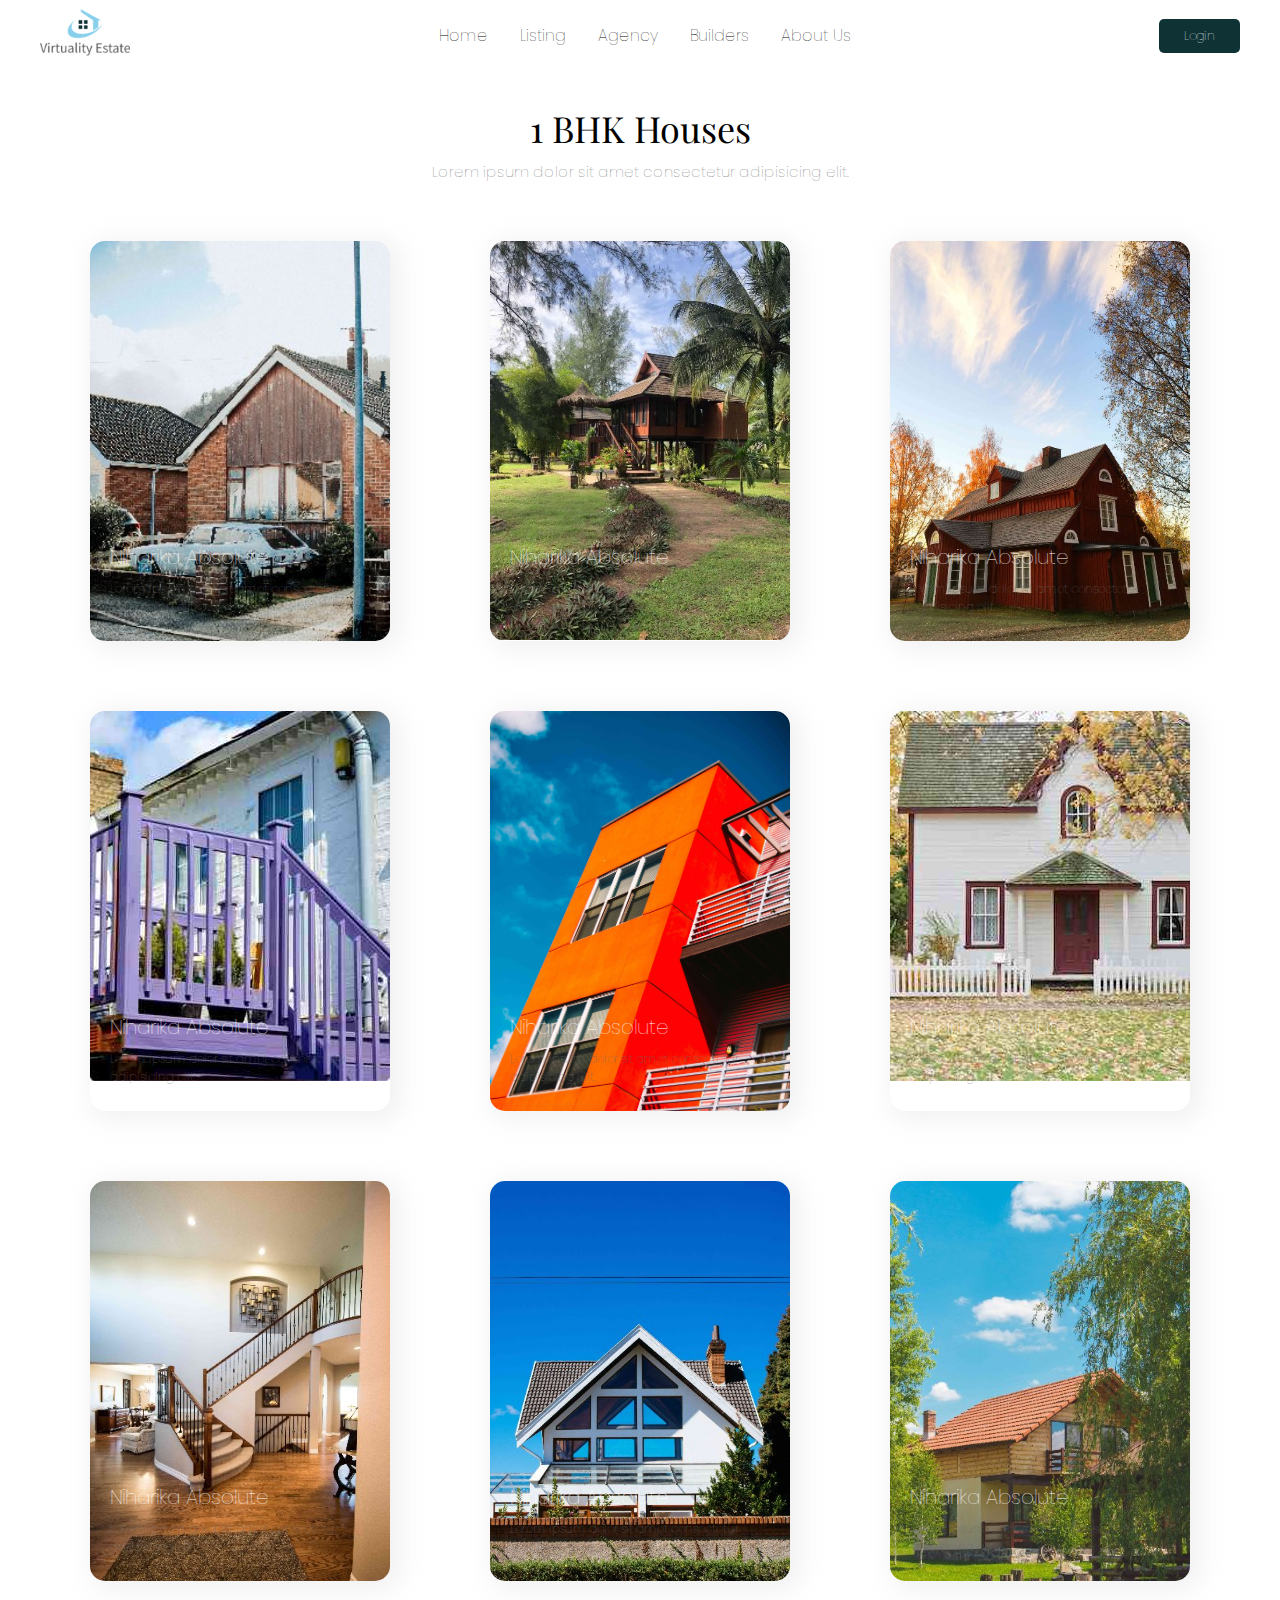
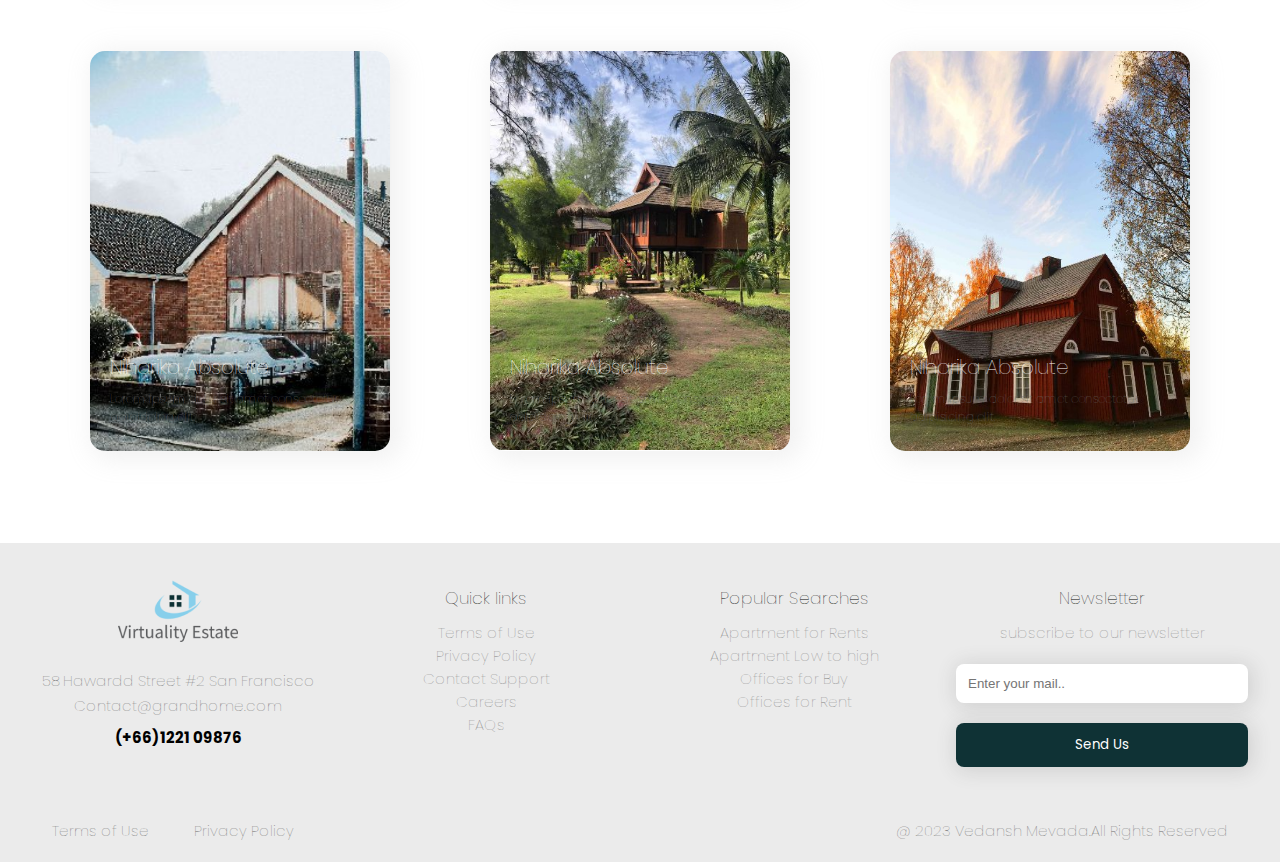
<file: BHK/1-bhk.html>
<!DOCTYPE html>
<html lang="en">
  <head>
    <meta charset="UTF-8" />
    <meta http-equiv="X-UA-Compatible" content="IE=edge" />
    <meta name="viewport" content="width=device-width, initial-scale=1.0" />
    <link rel="preconnect" href="https://fonts.googleapis.com" />
    <link rel="preconnect" href="https://fonts.gstatic.com" crossorigin />
    <link
      href="https://fonts.googleapis.com/css2?family=Playfair+Display&family=Poppins&display=swap"
      rel="stylesheet"
    />
    <link rel="stylesheet" href="bhk.css" />
    <title>Document</title>
  </head>
  <body>
    <!---------------------------------------------------Navigation Bar------------------------------------------------------------>
    <header>
      <div class="navbar">
        <div class="toggle_btn">
          <i class="hamburger"><img src="/images/Vector.svg" alt="" /></i>
        </div>
        <div class="logo">
          <a href="/index.html"><img src="/images/logo.png" alt="" /></a>
        </div>
        <ul class="links">
          <li><a href="/index.html">Home</a></li>
          <li><a href="#">Listing</a></li>
          <li><a href="#">Agency</a></li>
          <li><a href="/builder/builder.html">Builders</a></li>
          <li><a href="#">About Us</a></li>
        </ul>
        <a href="#" class="action_btn">Login</a>
        <div class="profile">
          <i class="login"><img src="/images/profile.svg" alt="" /></i>
        </div>
      </div>

      <div class="dropdown_menu">
        <li><a href="/index.html">Home</a></li>
        <li><a href="#">Listing</a></li>
        <li><a href="#">Agency</a></li>
        <li><a href="#">Builders</a></li>
        <li><a href="#">About Us</a></li>
        <li><a href="#" class="action_btn">Login</a></li>
      </div>
    </header>



    
   <!--------------------------------------------------------Scroll To Top--------------------------------------------------------------------->
    
    
   <button class="scrollToTopBtn">☝️</button>




    <!---------------------------------------------------BHK------------------------------------------------------------>

    <div class="all">
      <div class="top-heading">
        <div class="main">1 BHK Houses</div>
        <div class="secondary">
          Lorem ipsum dolor sit amet consectetur adipisicing elit.
        </div>
      </div>
      <div class="top">
        <div class="top-card">
          <div class="card-img">
            <img src="/images/bhk/IMAGE 1.jpg" alt="" />
          </div>
          <div class="card-text">
            <h2>Niharika Absolute</h2>
            <p>Lorem ipsum dolor sit amet consectetur adipisicing elit.</p>
          </div>
        </div>
        <div class="top-card">
          <div class="card-img">
            <img src="/images/bhk/IMAGE 2.jpg" alt="" />
          </div>
          <div class="card-text">
            <h2>Niharika Absolute</h2>
            <p>Lorem ipsum dolor sit amet consectetur adipisicing elit.</p>
          </div>
        </div>
        <div class="top-card">
          <div class="card-img">
            <img src="/images/bhk/IMAGE 3.jpg" alt="" />
          </div>
          <div class="card-text">
            <h2>Niharika Absolute</h2>
            <p>Lorem ipsum dolor sit amet consectetur adipisicing elit.</p>
          </div>
        </div>
        <div class="top-card">
          <div class="card-img">
            <img src="/images/bhk/IMAGE 4.jpg" alt="" />
          </div>
          <div class="card-text">
            <h2>Niharika Absolute</h2>
            <p>Lorem ipsum dolor sit amet consectetur adipisicing elit.</p>
          </div>
        </div>
        <div class="top-card">
          <div class="card-img">
            <img src="/images/bhk/IMAGE 5.jpg" alt="" />
          </div>
          <div class="card-text">
            <h2>Niharika Absolute</h2>
            <p>Lorem ipsum dolor sit amet consectetur adipisicing elit.</p>
          </div>
        </div>
        <div class="top-card">
          <div class="card-img">
            <img src="/images/bhk/IMAGE 6.jpg" alt="" />
          </div>
          <div class="card-text">
            <h2>Niharika Absolute</h2>
            <p>Lorem ipsum dolor sit amet consectetur adipisicing elit.</p>
          </div>
        </div>
        <div class="top-card">
          <div class="card-img">
            <img src="/images/bhk/IMAGE 7.jpg" alt="" />
          </div>
          <div class="card-text">
            <h2>Niharika Absolute</h2>
            <p>Lorem ipsum dolor sit amet consectetur adipisicing elit.</p>
          </div>
        </div>
        <div class="top-card">
          <div class="card-img">
            <img src="/images/bhk/IMAGE 8.jpg" alt="" />
          </div>
          <div class="card-text">
            <h2>Niharika Absolute</h2>
            <p>Lorem ipsum dolor sit amet consectetur adipisicing elit.</p>
          </div>
        </div>
        <div class="top-card">
          <div class="card-img">
            <img src="/images/bhk/IMAGE 9.jpg" alt="" />
          </div>
          <div class="card-text">
            <h2>Niharika Absolute</h2>
            <p>Lorem ipsum dolor sit amet consectetur adipisicing elit.</p>
          </div>
        </div>
        <div class="top-card">
          <div class="card-img">
            <img src="/images/bhk/IMAGE 1.jpg" alt="" />
          </div>
          <div class="card-text">
            <h2>Niharika Absolute</h2>
            <p>Lorem ipsum dolor sit amet consectetur adipisicing elit.</p>
          </div>
        </div>
        <div class="top-card">
          <div class="card-img">
            <img src="/images/bhk/IMAGE 2.jpg" alt="" />
          </div>
          <div class="card-text">
            <h2>Niharika Absolute</h2>
            <p>Lorem ipsum dolor sit amet consectetur adipisicing elit.</p>
          </div>
        </div>
        <div class="top-card">
          <div class="card-img">
            <img src="/images/bhk/IMAGE 3.jpg" alt="" />
          </div>
          <div class="card-text">
            <h2>Niharika Absolute</h2>
            <p>Lorem ipsum dolor sit amet consectetur adipisicing elit.</p>
          </div>
        </div>
      </div>
    </div>

    <!--------------------------------------------------------Footer--------------------------------------------------------------------->

    <div class="footer">
      <div class="sub-footer">
        <div class="first-col">
          <img src="/images/logo.png" alt="" />
          <p>58 Hawardd Street #2 San Francisco</p>
          <p>Contact@grandhome.com</p>
          <p>(+66)1221 09876</p>
        </div>
        <div class="second-col">
          <h3>Quick links</h3>
          <a href="#" id="">Terms of Use</a>
          <a href="#" id="">Privacy Policy</a>
          <a href="#" id="">Contact Support</a>
          <a href="#" id="">Careers</a>
          <a href="#" id="">FAQs</a>
        </div>
        <div class="third-col">
          <h3>Popular Searches</h3>
          <a href="#" id="">Apartment for Rents</a>
          <a href="#" id="">Apartment Low to high</a>
          <a href="#" id="">Offices for Buy</a>
          <a href="#" id="">Offices for Rent</a>
        </div>
        <div class="forth-col">
          <h3>Newsletter</h3>
          <p>subscribe to our newsletter</p>
          <input type="Email" placeholder="Enter your mail.." />
          <button type="button">Send Us</button>
        </div>
      </div>

      <div class="copy-write">
        <div class="terms">
          <a href="#">Terms of Use</a>
          <a href="#">Privacy Policy</a>
        </div>
        <div class="rights">
          <p>@ 2023 Vedansh Mevada.All Rights Reserved</p>
        </div>
      </div>
    </div>

    <script src="bhk.js"></script>
  </body>
</html>
</file>
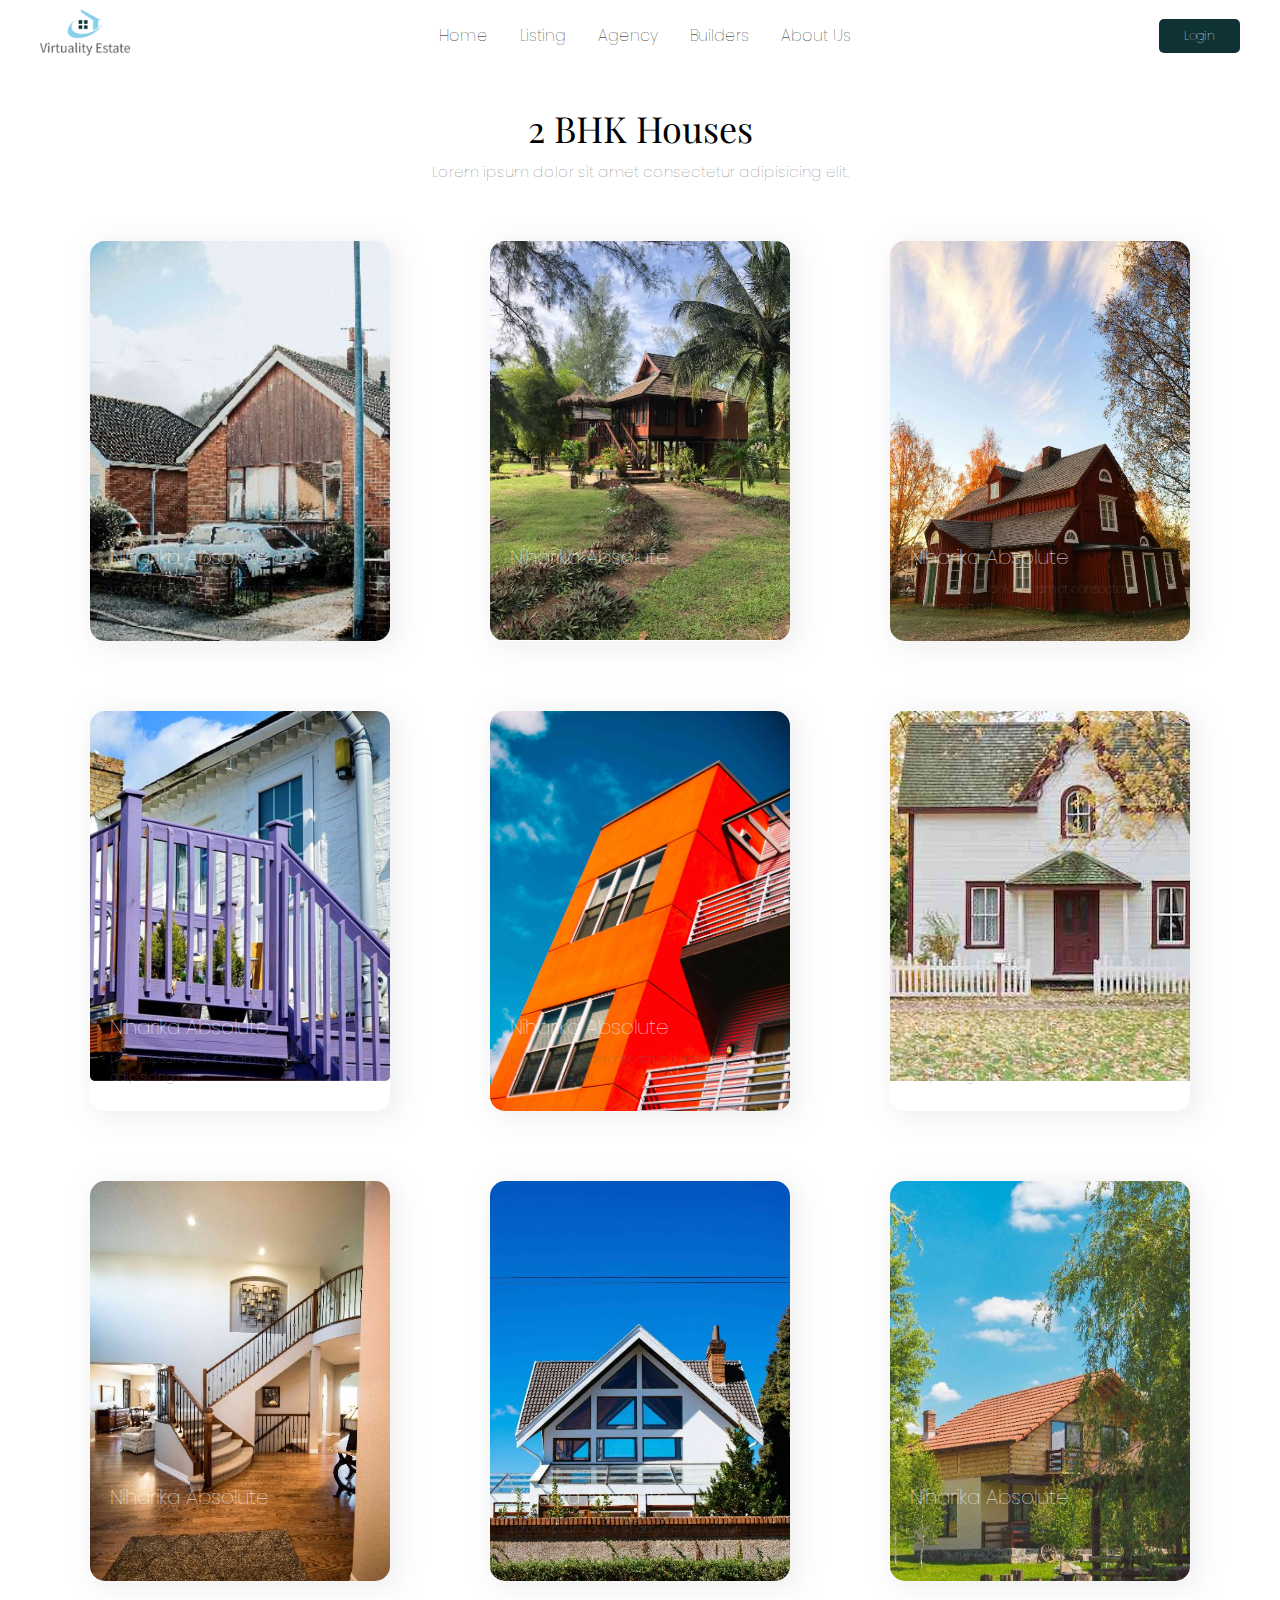
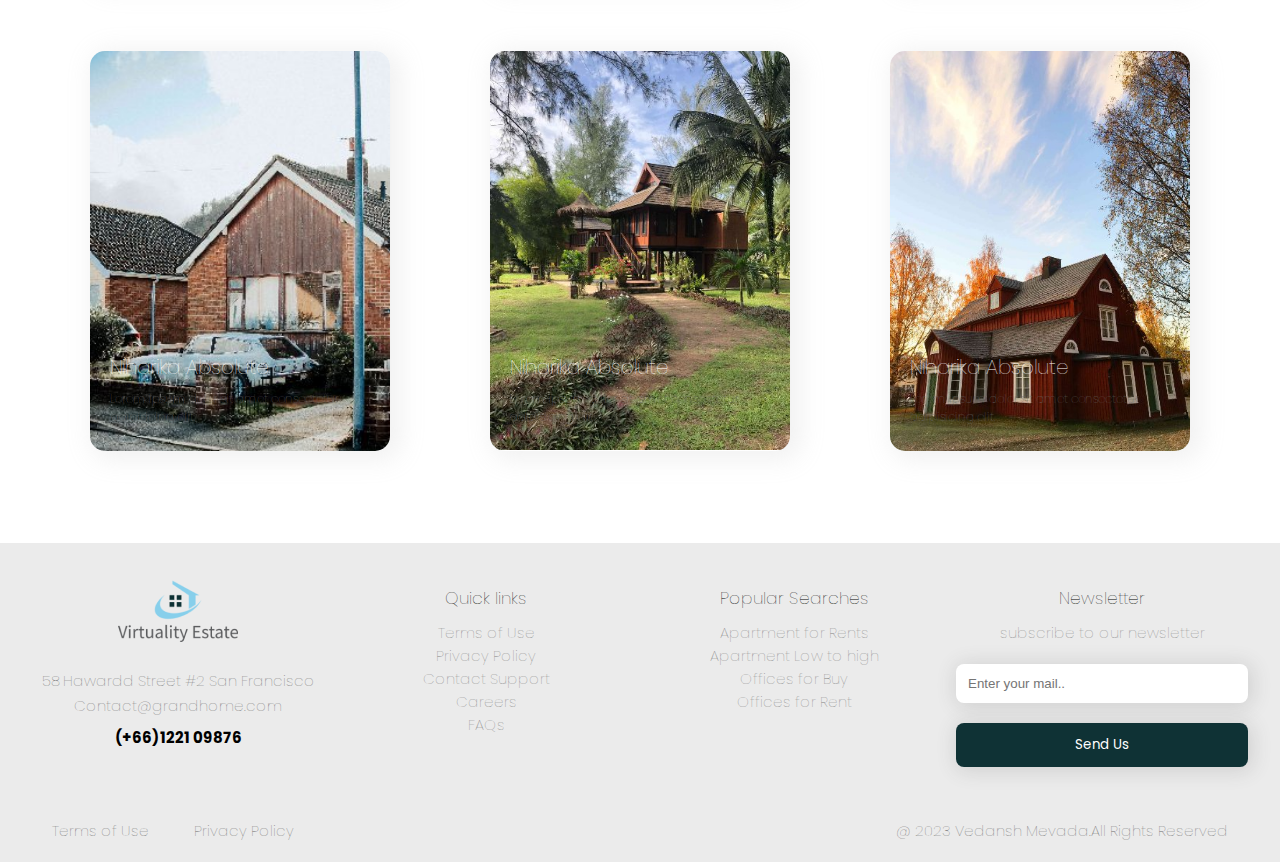
<file: BHK/2-bhk.html>
<!DOCTYPE html>
<html lang="en">
  <head>
    <meta charset="UTF-8" />
    <meta http-equiv="X-UA-Compatible" content="IE=edge" />
    <meta name="viewport" content="width=device-width, initial-scale=1.0" />
    <link rel="preconnect" href="https://fonts.googleapis.com" />
    <link rel="preconnect" href="https://fonts.gstatic.com" crossorigin />
    <link
      href="https://fonts.googleapis.com/css2?family=Playfair+Display&family=Poppins&display=swap"
      rel="stylesheet"
    />
    <link rel="stylesheet" href="bhk.css" />
    <title>Document</title>
  </head>
  <body>
    <!---------------------------------------------------Navigation Bar------------------------------------------------------------>
    <header>
      <div class="navbar">
        <div class="toggle_btn">
          <i class="hamburger"><img src="/images/Vector.svg" alt="" /></i>
        </div>
        <div class="logo">
          <a href="/index.html"><img src="/images/logo.png" alt="" /></a>
        </div>
        <ul class="links">
          <li><a href="/index.html">Home</a></li>
          <li><a href="#">Listing</a></li>
          <li><a href="#">Agency</a></li>
          <li><a href="/builder/builder.html">Builders</a></li>
          <li><a href="#">About Us</a></li>
        </ul>
        <a href="#" class="action_btn">Login</a>
        <div class="profile">
          <i class="login"><img src="/images/profile.svg" alt="" /></i>
        </div>
      </div>

      <div class="dropdown_menu">
        <li><a href="/index.html">Home</a></li>
        <li><a href="#">Listing</a></li>
        <li><a href="#">Agency</a></li>
        <li><a href="#">Builders</a></li>
        <li><a href="#">About Us</a></li>
        <li><a href="#" class="action_btn">Login</a></li>
      </div>
    </header>


    
   <!--------------------------------------------------------Scroll To Top--------------------------------------------------------------------->
    
    
   <button class="scrollToTopBtn">☝️</button>





    <!---------------------------------------------------BHK------------------------------------------------------------>

    <div class="all">
      <div class="top-heading">
        <div class="main">2 BHK Houses</div>
        <div class="secondary">
          Lorem ipsum dolor sit amet consectetur adipisicing elit.
        </div>
      </div>
      <div class="top">
        <div class="top-card">
          <div class="card-img">
            <img src="/images/bhk/IMAGE 1.jpg" alt="" />
          </div>
          <div class="card-text">
            <h2>Niharika Absolute</h2>
            <p>Lorem ipsum dolor sit amet consectetur adipisicing elit.</p>
          </div>
        </div>
        <div class="top-card">
          <div class="card-img">
            <img src="/images/bhk/IMAGE 2.jpg" alt="" />
          </div>
          <div class="card-text">
            <h2>Niharika Absolute</h2>
            <p>Lorem ipsum dolor sit amet consectetur adipisicing elit.</p>
          </div>
        </div>
        <div class="top-card">
          <div class="card-img">
            <img src="/images/bhk/IMAGE 3.jpg" alt="" />
          </div>
          <div class="card-text">
            <h2>Niharika Absolute</h2>
            <p>Lorem ipsum dolor sit amet consectetur adipisicing elit.</p>
          </div>
        </div>
        <div class="top-card">
          <div class="card-img">
            <img src="/images/bhk/IMAGE 4.png" alt="" />
          </div>
          <div class="card-text">
            <h2>Niharika Absolute</h2>
            <p>Lorem ipsum dolor sit amet consectetur adipisicing elit.</p>
          </div>
        </div>
        <div class="top-card">
          <div class="card-img">
            <img src="/images/bhk/IMAGE 5.jpg" alt="" />
          </div>
          <div class="card-text">
            <h2>Niharika Absolute</h2>
            <p>Lorem ipsum dolor sit amet consectetur adipisicing elit.</p>
          </div>
        </div>
        <div class="top-card">
          <div class="card-img">
            <img src="/images/bhk/IMAGE 6.jpg" alt="" />
          </div>
          <div class="card-text">
            <h2>Niharika Absolute</h2>
            <p>Lorem ipsum dolor sit amet consectetur adipisicing elit.</p>
          </div>
        </div>
        <div class="top-card">
          <div class="card-img">
            <img src="/images/bhk/IMAGE 7.jpg" alt="" />
          </div>
          <div class="card-text">
            <h2>Niharika Absolute</h2>
            <p>Lorem ipsum dolor sit amet consectetur adipisicing elit.</p>
          </div>
        </div>
        <div class="top-card">
          <div class="card-img">
            <img src="/images/bhk/IMAGE 8.jpg" alt="" />
          </div>
          <div class="card-text">
            <h2>Niharika Absolute</h2>
            <p>Lorem ipsum dolor sit amet consectetur adipisicing elit.</p>
          </div>
        </div>
        <div class="top-card">
          <div class="card-img">
            <img src="/images/bhk/IMAGE 9.jpg" alt="" />
          </div>
          <div class="card-text">
            <h2>Niharika Absolute</h2>
            <p>Lorem ipsum dolor sit amet consectetur adipisicing elit.</p>
          </div>
        </div>
        <div class="top-card">
          <div class="card-img">
            <img src="/images/bhk/IMAGE 1.jpg" alt="" />
          </div>
          <div class="card-text">
            <h2>Niharika Absolute</h2>
            <p>Lorem ipsum dolor sit amet consectetur adipisicing elit.</p>
          </div>
        </div>
        <div class="top-card">
          <div class="card-img">
            <img src="/images/bhk/IMAGE 2.jpg" alt="" />
          </div>
          <div class="card-text">
            <h2>Niharika Absolute</h2>
            <p>Lorem ipsum dolor sit amet consectetur adipisicing elit.</p>
          </div>
        </div>
        <div class="top-card">
          <div class="card-img">
            <img src="/images/bhk/IMAGE 3.jpg" alt="" />
          </div>
          <div class="card-text">
            <h2>Niharika Absolute</h2>
            <p>Lorem ipsum dolor sit amet consectetur adipisicing elit.</p>
          </div>
        </div>
      </div>
    </div>

    <!--------------------------------------------------------Footer--------------------------------------------------------------------->

    <div class="footer">
      <div class="sub-footer">
        <div class="first-col">
          <img src="/images/logo.png" alt="" />
          <p>58 Hawardd Street #2 San Francisco</p>
          <p>Contact@grandhome.com</p>
          <p>(+66)1221 09876</p>
        </div>
        <div class="second-col">
          <h3>Quick links</h3>
          <a href="#" id="">Terms of Use</a>
          <a href="#" id="">Privacy Policy</a>
          <a href="#" id="">Contact Support</a>
          <a href="#" id="">Careers</a>
          <a href="#" id="">FAQs</a>
        </div>
        <div class="third-col">
          <h3>Popular Searches</h3>
          <a href="#" id="">Apartment for Rents</a>
          <a href="#" id="">Apartment Low to high</a>
          <a href="#" id="">Offices for Buy</a>
          <a href="#" id="">Offices for Rent</a>
        </div>
        <div class="forth-col">
          <h3>Newsletter</h3>
          <p>subscribe to our newsletter</p>
          <input type="Email" placeholder="Enter your mail.." />
          <button type="button">Send Us</button>
        </div>
      </div>

      <div class="copy-write">
        <div class="terms">
          <a href="#">Terms of Use</a>
          <a href="#">Privacy Policy</a>
        </div>
        <div class="rights">
          <p>@ 2023 Vedansh Mevada.All Rights Reserved</p>
        </div>
      </div>
    </div>

    <script src="bhk.js"></script>
  </body>
</html>
</file>
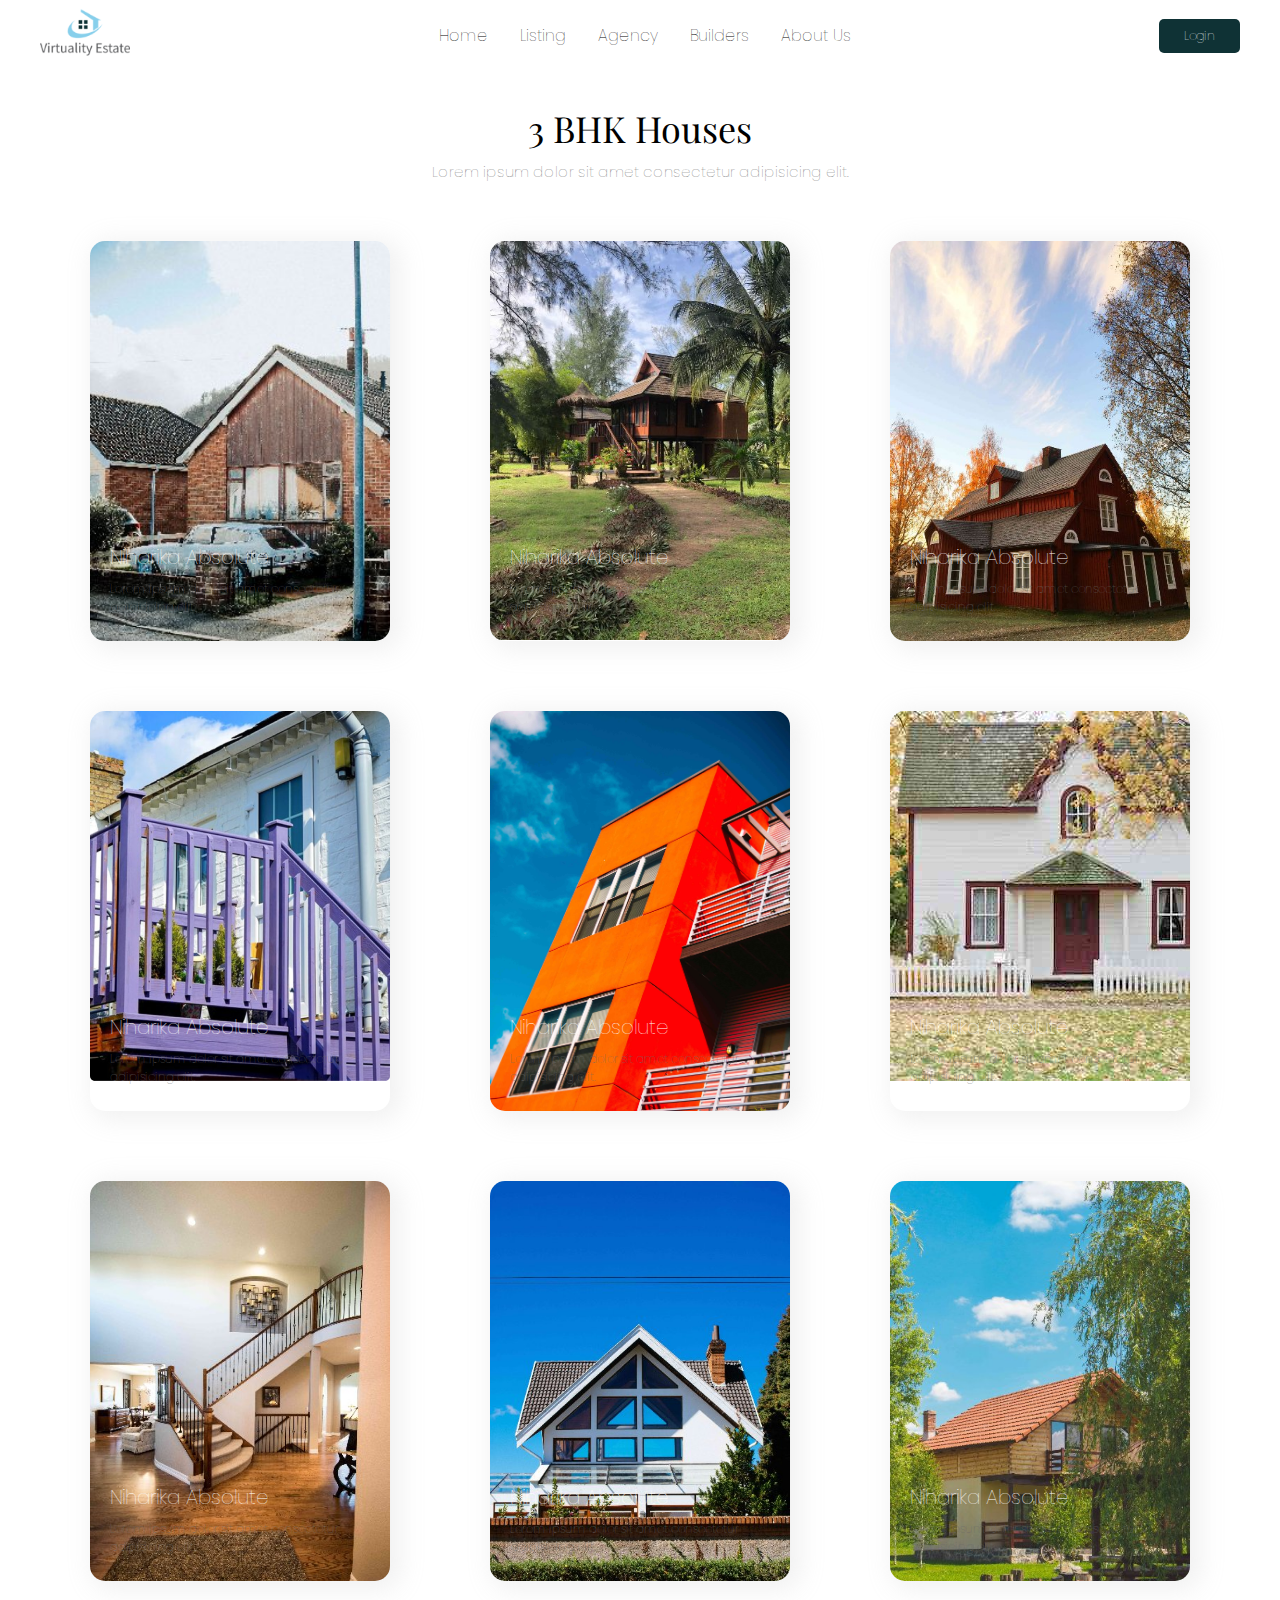
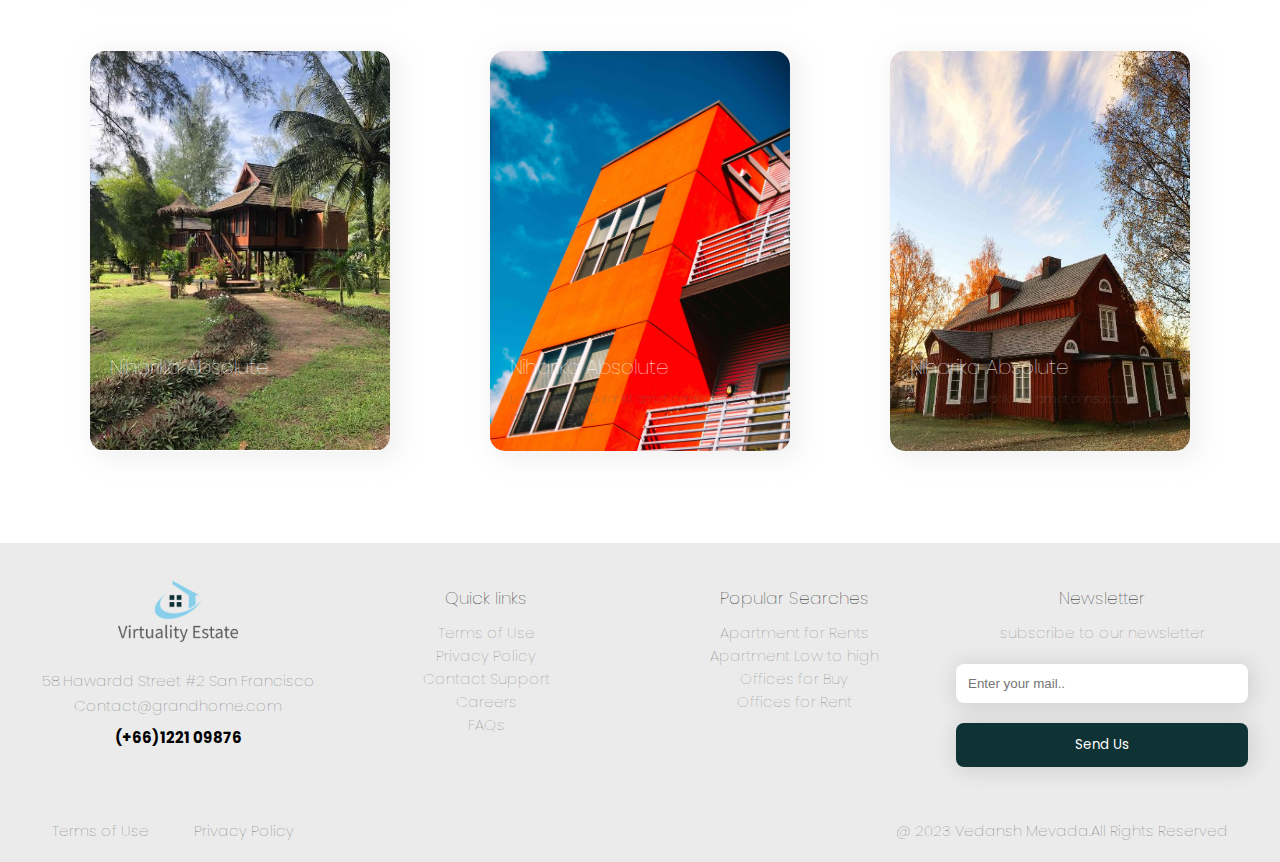
<file: BHK/3-bhk.html>
<!DOCTYPE html>
<html lang="en">
  <head>
    <meta charset="UTF-8" />
    <meta http-equiv="X-UA-Compatible" content="IE=edge" />
    <meta name="viewport" content="width=device-width, initial-scale=1.0" />
    <link rel="preconnect" href="https://fonts.googleapis.com" />
    <link rel="preconnect" href="https://fonts.gstatic.com" crossorigin />
    <link
      href="https://fonts.googleapis.com/css2?family=Playfair+Display&family=Poppins&display=swap"
      rel="stylesheet"
    />
    <link rel="stylesheet" href="bhk.css" />
    <title>Document</title>
  </head>
  <body>
    <!---------------------------------------------------Navigation Bar------------------------------------------------------------>
    <header>
      <div class="navbar">
        <div class="toggle_btn">
          <i class="hamburger"><img src="/images/Vector.svg" alt="" /></i>
        </div>
        <div class="logo">
          <a href="/index.html"><img src="/images/logo.png" alt="" /></a>
        </div>
        <ul class="links">
          <li><a href="/index.html">Home</a></li>
          <li><a href="#">Listing</a></li>
          <li><a href="#">Agency</a></li>
          <li><a href="/builder/builder.html">Builders</a></li>
          <li><a href="#">About Us</a></li>
        </ul>
        <a href="#" class="action_btn">Login</a>
        <div class="profile">
          <i class="login"><img src="/images/profile.svg" alt="" /></i>
        </div>
      </div>

      <div class="dropdown_menu">
        <li><a href="/index.html">Home</a></li>
        <li><a href="#">Listing</a></li>
        <li><a href="#">Agency</a></li>
        <li><a href="#">Builders</a></li>
        <li><a href="#">About Us</a></li>
        <li><a href="#" class="action_btn">Login</a></li>
      </div>
    </header>



    
   <!--------------------------------------------------------Scroll To Top--------------------------------------------------------------------->
    
    
   <button class="scrollToTopBtn">☝️</button>

    <!---------------------------------------------------BHK------------------------------------------------------------>

    <div class="all">
      <div class="top-heading">
        <div class="main">3 BHK Houses</div>
        <div class="secondary">
          Lorem ipsum dolor sit amet consectetur adipisicing elit.
        </div>
      </div>
      <div class="top">
        <div class="top-card">
          <div class="card-img">
            <img src="/images/bhk/IMAGE 1.jpg" alt="" />
          </div>
          <div class="card-text">
            <h2>Niharika Absolute</h2>
            <p>Lorem ipsum dolor sit amet consectetur adipisicing elit.</p>
          </div>
        </div>
        <div class="top-card">
          <div class="card-img">
            <img src="/images/bhk/IMAGE 2.jpg" alt="" />
          </div>
          <div class="card-text">
            <h2>Niharika Absolute</h2>
            <p>Lorem ipsum dolor sit amet consectetur adipisicing elit.</p>
          </div>
        </div>
        <div class="top-card">
          <div class="card-img">
            <img src="/images/bhk/IMAGE 3.jpg" alt="" />
          </div>
          <div class="card-text">
            <h2>Niharika Absolute</h2>
            <p>Lorem ipsum dolor sit amet consectetur adipisicing elit.</p>
          </div>
        </div>
        <div class="top-card">
          <div class="card-img">
            <img src="/images/bhk/IMAGE 4.png" alt="" />
          </div>
          <div class="card-text">
            <h2>Niharika Absolute</h2>
            <p>Lorem ipsum dolor sit amet consectetur adipisicing elit.</p>
          </div>
        </div>
        <div class="top-card">
          <div class="card-img">
            <img src="/images/bhk/IMAGE 5.jpg" alt="" />
          </div>
          <div class="card-text">
            <h2>Niharika Absolute</h2>
            <p>Lorem ipsum dolor sit amet consectetur adipisicing elit.</p>
          </div>
        </div>
        <div class="top-card">
          <div class="card-img">
            <img src="/images/bhk/IMAGE 6.jpg" alt="" />
          </div>
          <div class="card-text">
            <h2>Niharika Absolute</h2>
            <p>Lorem ipsum dolor sit amet consectetur adipisicing elit.</p>
          </div>
        </div>
        <div class="top-card">
          <div class="card-img">
            <img src="/images/bhk/IMAGE 7.jpg" alt="" />
          </div>
          <div class="card-text">
            <h2>Niharika Absolute</h2>
            <p>Lorem ipsum dolor sit amet consectetur adipisicing elit.</p>
          </div>
        </div>
        <div class="top-card">
          <div class="card-img">
            <img src="/images/bhk/IMAGE 8.jpg" alt="" />
          </div>
          <div class="card-text">
            <h2>Niharika Absolute</h2>
            <p>Lorem ipsum dolor sit amet consectetur adipisicing elit.</p>
          </div>
        </div>
        <div class="top-card">
          <div class="card-img">
            <img src="/images/bhk/IMAGE 9.jpg" alt="" />
          </div>
          <div class="card-text">
            <h2>Niharika Absolute</h2>
            <p>Lorem ipsum dolor sit amet consectetur adipisicing elit.</p>
          </div>
        </div>
        <div class="top-card">
          <div class="card-img">
            <img src="/images/bhk/IMAGE 2.jpg" alt="" />
          </div>
          <div class="card-text">
            <h2>Niharika Absolute</h2>
            <p>Lorem ipsum dolor sit amet consectetur adipisicing elit.</p>
          </div>
        </div>
        <div class="top-card">
          <div class="card-img">
            <img src="/images/bhk/IMAGE 5.jpg" alt="" />
          </div>
          <div class="card-text">
            <h2>Niharika Absolute</h2>
            <p>Lorem ipsum dolor sit amet consectetur adipisicing elit.</p>
          </div>
        </div>
        <div class="top-card">
          <div class="card-img">
            <img src="/images/bhk/IMAGE 3.jpg" alt="" />
          </div>
          <div class="card-text">
            <h2>Niharika Absolute</h2>
            <p>Lorem ipsum dolor sit amet consectetur adipisicing elit.</p>
          </div>
        </div>
      </div>
    </div>

    <!--------------------------------------------------------Footer--------------------------------------------------------------------->

    <div class="footer">
      <div class="sub-footer">
        <div class="first-col">
          <img src="/images/logo.png" alt="" />
          <p>58 Hawardd Street #2 San Francisco</p>
          <p>Contact@grandhome.com</p>
          <p>(+66)1221 09876</p>
        </div>
        <div class="second-col">
          <h3>Quick links</h3>
          <a href="#" id="">Terms of Use</a>
          <a href="#" id="">Privacy Policy</a>
          <a href="#" id="">Contact Support</a>
          <a href="#" id="">Careers</a>
          <a href="#" id="">FAQs</a>
        </div>
        <div class="third-col">
          <h3>Popular Searches</h3>
          <a href="#" id="">Apartment for Rents</a>
          <a href="#" id="">Apartment Low to high</a>
          <a href="#" id="">Offices for Buy</a>
          <a href="#" id="">Offices for Rent</a>
        </div>
        <div class="forth-col">
          <h3>Newsletter</h3>
          <p>subscribe to our newsletter</p>
          <input type="Email" placeholder="Enter your mail.." />
          <button type="button">Send Us</button>
        </div>
      </div>

      <div class="copy-write">
        <div class="terms">
          <a href="#">Terms of Use</a>
          <a href="#">Privacy Policy</a>
        </div>
        <div class="rights">
          <p>@ 2023 Vedansh Mevada.All Rights Reserved</p>
        </div>
      </div>
    </div>

    <script src="bhk.js"></script>
  </body>
</html>
</file>
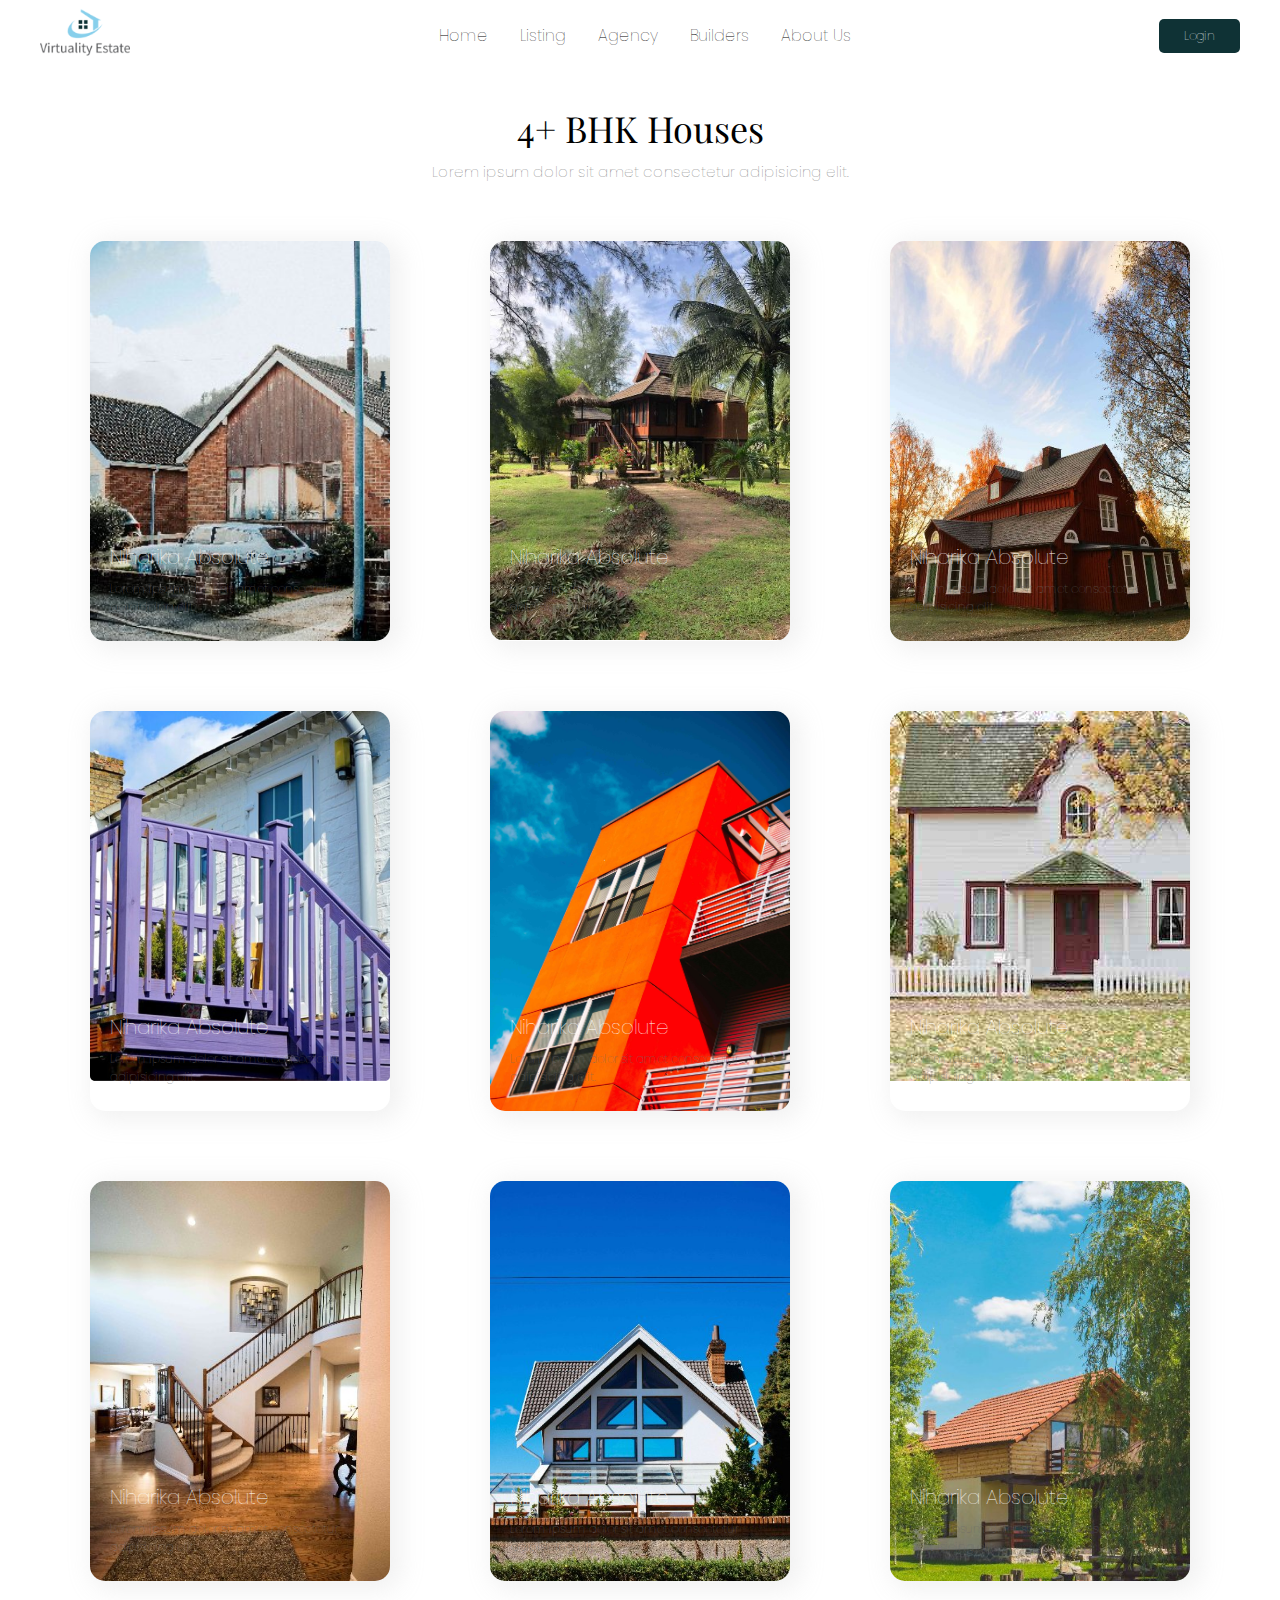
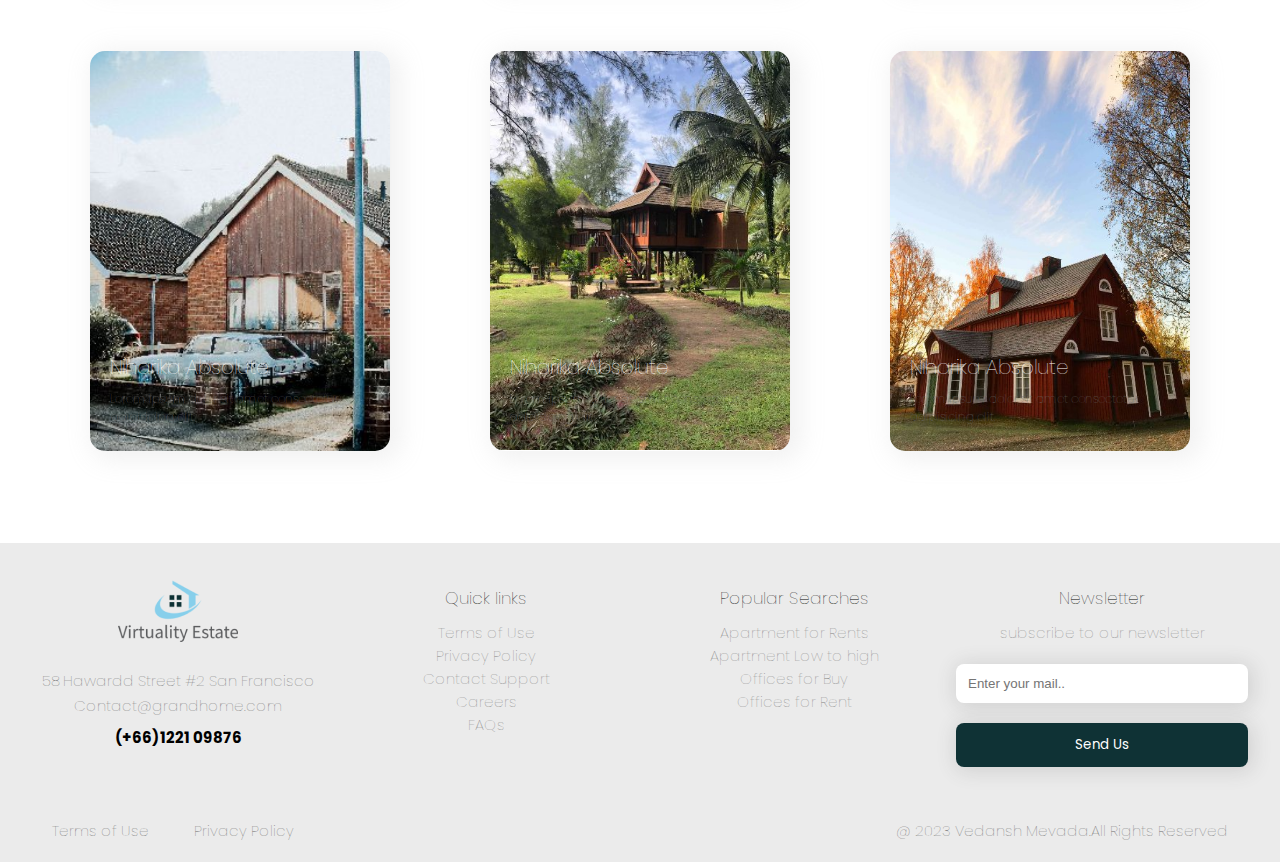
<file: BHK/4-bhk.html>
<!DOCTYPE html>
<html lang="en">
  <head>
    <meta charset="UTF-8" />
    <meta http-equiv="X-UA-Compatible" content="IE=edge" />
    <meta name="viewport" content="width=device-width, initial-scale=1.0" />
    <link rel="preconnect" href="https://fonts.googleapis.com" />
    <link rel="preconnect" href="https://fonts.gstatic.com" crossorigin />
    <link
      href="https://fonts.googleapis.com/css2?family=Playfair+Display&family=Poppins&display=swap"
      rel="stylesheet"
    />
    <link rel="stylesheet" href="bhk.css" />
    <title>Document</title>
  </head>
  <body>
    <!---------------------------------------------------Navigation Bar------------------------------------------------------------>
    <header>
      <div class="navbar">
        <div class="toggle_btn">
          <i class="hamburger"><img src="/images/Vector.svg" alt="" /></i>
        </div>
        <div class="logo">
          <a href="/index.html"><img src="/images/logo.png" alt="" /></a>
        </div>
        <ul class="links">
          <li><a href="/index.html">Home</a></li>
          <li><a href="#">Listing</a></li>
          <li><a href="#">Agency</a></li>
          <li><a href="/builder/builder.html">Builders</a></li>
          <li><a href="#">About Us</a></li>
        </ul>
        <a href="#" class="action_btn">Login</a>
        <div class="profile">
          <i class="login"><img src="/images/profile.svg" alt="" /></i>
        </div>
      </div>

      <div class="dropdown_menu">
        <li><a href="/index.html">Home</a></li>
        <li><a href="#">Listing</a></li>
        <li><a href="#">Agency</a></li>
        <li><a href="#">Builders</a></li>
        <li><a href="#">About Us</a></li>
        <li><a href="#" class="action_btn">Login</a></li>
      </div>
    </header>


    
   <!--------------------------------------------------------Scroll To Top--------------------------------------------------------------------->
    
    
   <button class="scrollToTopBtn">☝️</button>




    <!---------------------------------------------------BHK------------------------------------------------------------>

    <div class="all">
      <div class="top-heading">
        <div class="main">4+ BHK Houses</div>
        <div class="secondary">
          Lorem ipsum dolor sit amet consectetur adipisicing elit.
        </div>
      </div>
      <div class="top">
        <div class="top-card">
          <div class="card-img">
            <img src="/images/bhk/IMAGE 1.jpg" alt="" />
          </div>
          <div class="card-text">
            <h2>Niharika Absolute</h2>
            <p>Lorem ipsum dolor sit amet consectetur adipisicing elit.</p>
          </div>
        </div>
        <div class="top-card">
          <div class="card-img">
            <img src="/images/bhk/IMAGE 2.jpg" alt="" />
          </div>
          <div class="card-text">
            <h2>Niharika Absolute</h2>
            <p>Lorem ipsum dolor sit amet consectetur adipisicing elit.</p>
          </div>
        </div>
        <div class="top-card">
          <div class="card-img">
            <img src="/images/bhk/IMAGE 3.jpg" alt="" />
          </div>
          <div class="card-text">
            <h2>Niharika Absolute</h2>
            <p>Lorem ipsum dolor sit amet consectetur adipisicing elit.</p>
          </div>
        </div>
        <div class="top-card">
          <div class="card-img">
            <img src="/images/bhk/IMAGE 4.png" alt="" />
          </div>
          <div class="card-text">
            <h2>Niharika Absolute</h2>
            <p>Lorem ipsum dolor sit amet consectetur adipisicing elit.</p>
          </div>
        </div>
        <div class="top-card">
          <div class="card-img">
            <img src="/images/bhk/IMAGE 5.jpg" alt="" />
          </div>
          <div class="card-text">
            <h2>Niharika Absolute</h2>
            <p>Lorem ipsum dolor sit amet consectetur adipisicing elit.</p>
          </div>
        </div>
        <div class="top-card">
          <div class="card-img">
            <img src="/images/bhk/IMAGE 6.jpg" alt="" />
          </div>
          <div class="card-text">
            <h2>Niharika Absolute</h2>
            <p>Lorem ipsum dolor sit amet consectetur adipisicing elit.</p>
          </div>
        </div>
        <div class="top-card">
          <div class="card-img">
            <img src="/images/bhk/IMAGE 7.jpg" alt="" />
          </div>
          <div class="card-text">
            <h2>Niharika Absolute</h2>
            <p>Lorem ipsum dolor sit amet consectetur adipisicing elit.</p>
          </div>
        </div>
        <div class="top-card">
          <div class="card-img">
            <img src="/images/bhk/IMAGE 8.jpg" alt="" />
          </div>
          <div class="card-text">
            <h2>Niharika Absolute</h2>
            <p>Lorem ipsum dolor sit amet consectetur adipisicing elit.</p>
          </div>
        </div>
        <div class="top-card">
          <div class="card-img">
            <img src="/images/bhk/IMAGE 9.jpg" alt="" />
          </div>
          <div class="card-text">
            <h2>Niharika Absolute</h2>
            <p>Lorem ipsum dolor sit amet consectetur adipisicing elit.</p>
          </div>
        </div>
        <div class="top-card">
          <div class="card-img">
            <img src="/images/bhk/IMAGE 1.jpg" alt="" />
          </div>
          <div class="card-text">
            <h2>Niharika Absolute</h2>
            <p>Lorem ipsum dolor sit amet consectetur adipisicing elit.</p>
          </div>
        </div>
        <div class="top-card">
          <div class="card-img">
            <img src="/images/bhk/IMAGE 2.jpg" alt="" />
          </div>
          <div class="card-text">
            <h2>Niharika Absolute</h2>
            <p>Lorem ipsum dolor sit amet consectetur adipisicing elit.</p>
          </div>
        </div>
        <div class="top-card">
          <div class="card-img">
            <img src="/images/bhk/IMAGE 3.jpg" alt="" />
          </div>
          <div class="card-text">
            <h2>Niharika Absolute</h2>
            <p>Lorem ipsum dolor sit amet consectetur adipisicing elit.</p>
          </div>
        </div>
      </div>
    </div>

    <!--------------------------------------------------------Footer--------------------------------------------------------------------->

    <div class="footer">
      <div class="sub-footer">
        <div class="first-col">
          <img src="/images/logo.png" alt="" />
          <p>58 Hawardd Street #2 San Francisco</p>
          <p>Contact@grandhome.com</p>
          <p>(+66)1221 09876</p>
        </div>
        <div class="second-col">
          <h3>Quick links</h3>
          <a href="#" id="">Terms of Use</a>
          <a href="#" id="">Privacy Policy</a>
          <a href="#" id="">Contact Support</a>
          <a href="#" id="">Careers</a>
          <a href="#" id="">FAQs</a>
        </div>
        <div class="third-col">
          <h3>Popular Searches</h3>
          <a href="#" id="">Apartment for Rents</a>
          <a href="#" id="">Apartment Low to high</a>
          <a href="#" id="">Offices for Buy</a>
          <a href="#" id="">Offices for Rent</a>
        </div>
        <div class="forth-col">
          <h3>Newsletter</h3>
          <p>subscribe to our newsletter</p>
          <input type="Email" placeholder="Enter your mail.." />
          <button type="button">Send Us</button>
        </div>
      </div>

      <div class="copy-write">
        <div class="terms">
          <a href="#">Terms of Use</a>
          <a href="#">Privacy Policy</a>
        </div>
        <div class="rights">
          <p>@ 2023 Vedansh Mevada.All Rights Reserved</p>
        </div>
      </div>
    </div>

    <script src="bhk.js"></script>
  </body>
</html>
</file>
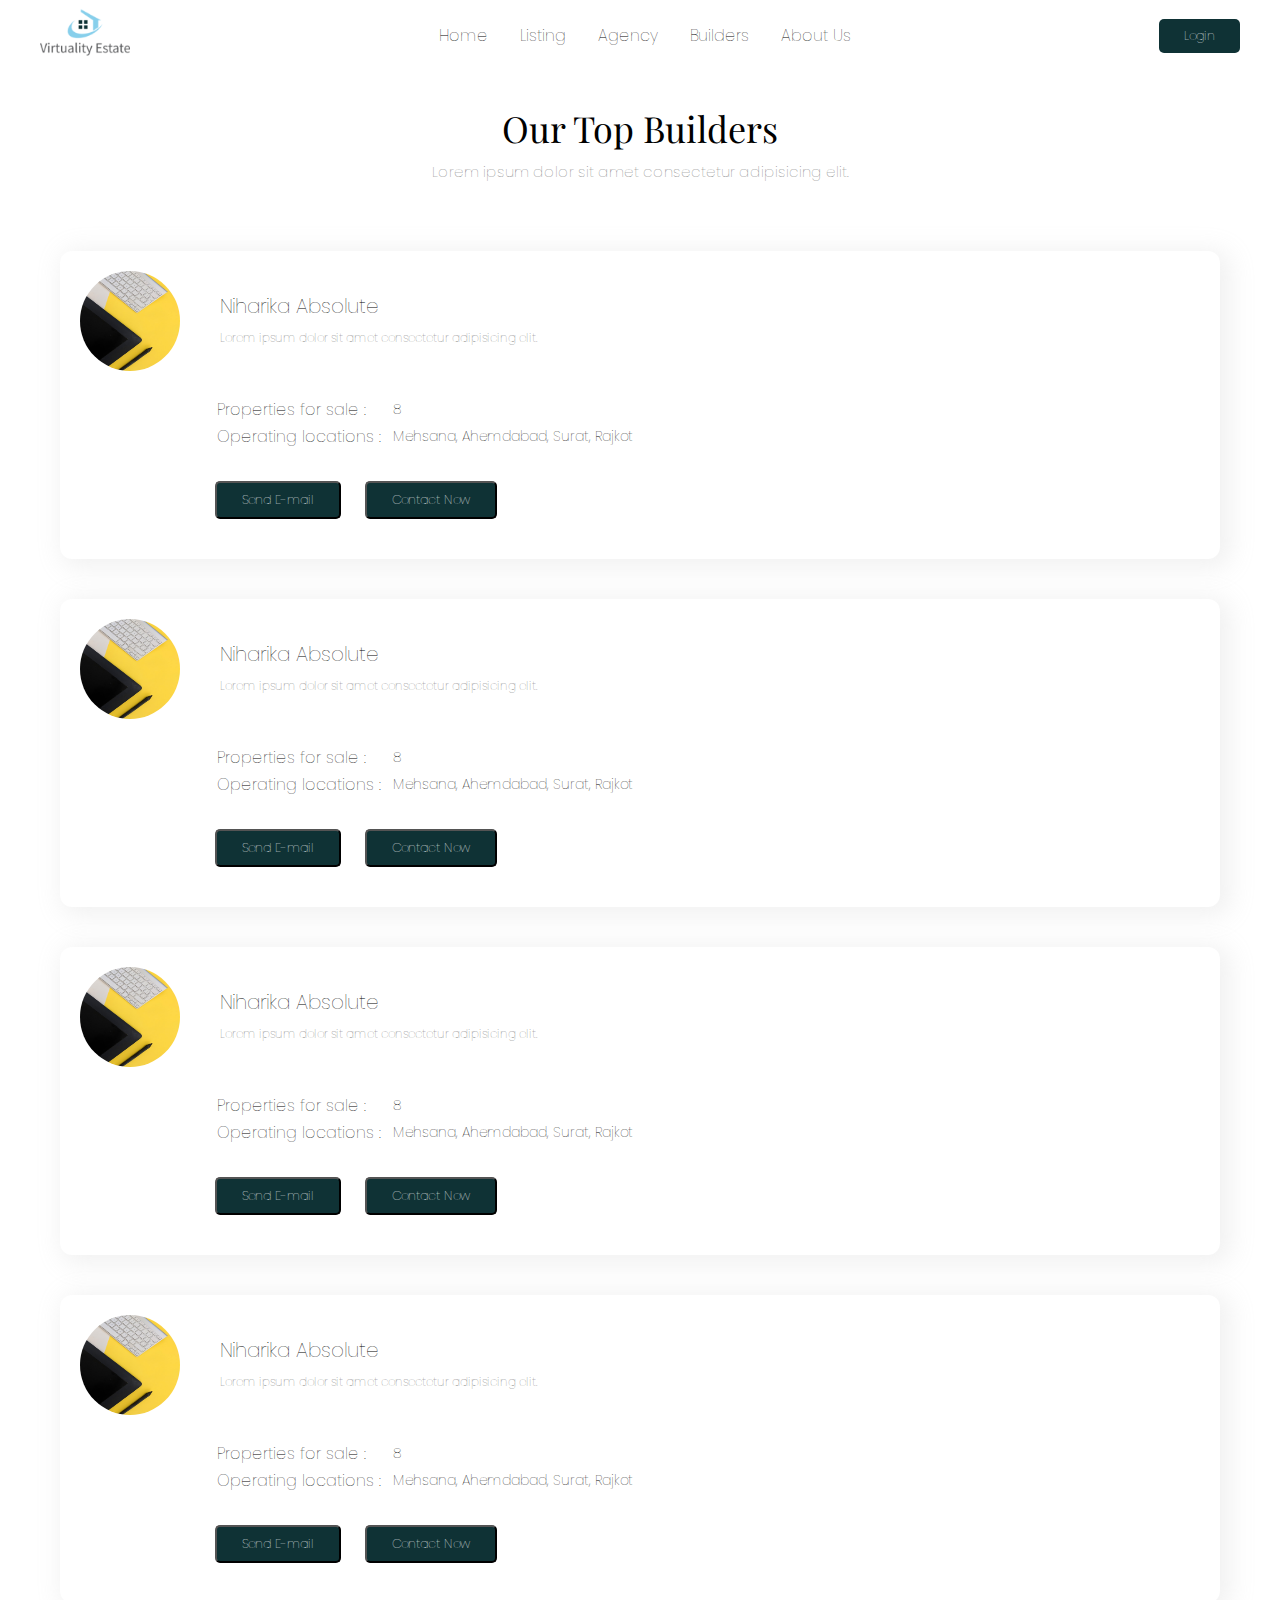
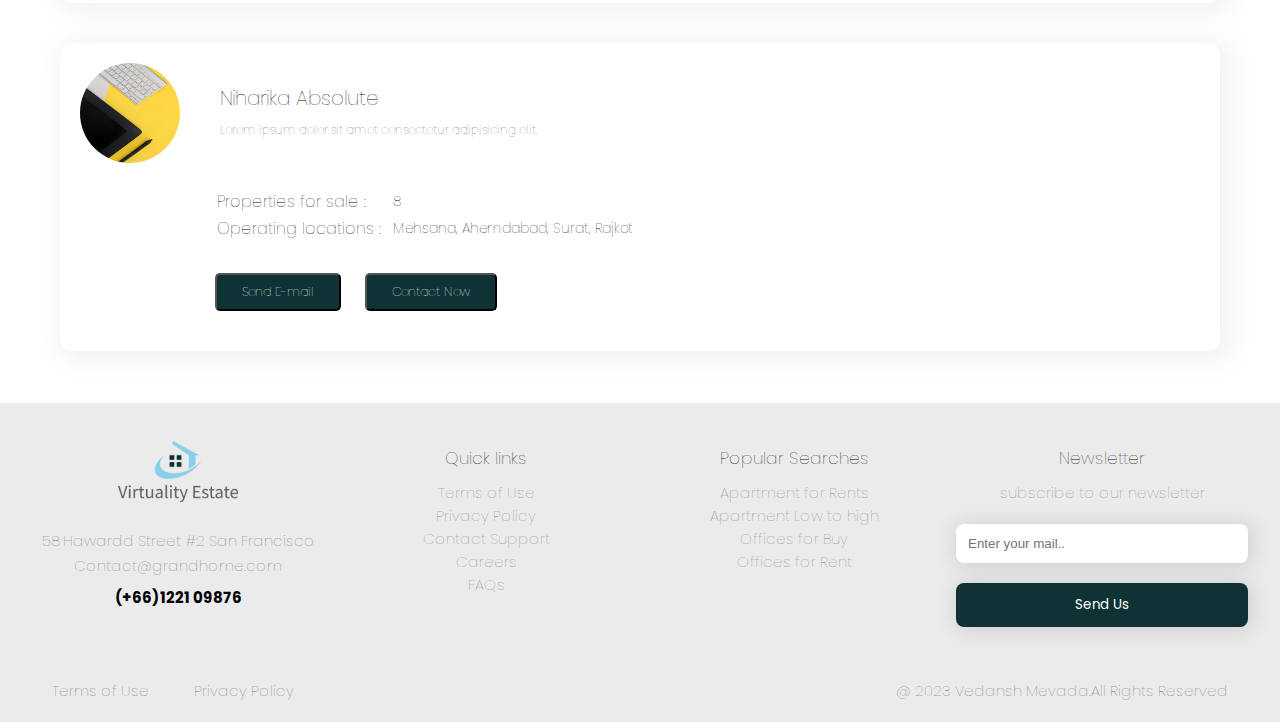
<file: builder/builder-new.html>
<!DOCTYPE html>
<html lang="en">
<head>
    <meta charset="UTF-8">
    <meta http-equiv="X-UA-Compatible" content="IE=edge">
    <meta name="viewport" content="width=device-width, initial-scale=1.0">
    <link rel="preconnect" href="https://fonts.googleapis.com">
    <link rel="preconnect" href="https://fonts.gstatic.com" crossorigin>
    <link href="https://fonts.googleapis.com/css2?family=Playfair+Display&family=Poppins&display=swap" rel="stylesheet">
    <link rel="stylesheet" href="builder-new.css">
    <title>Document</title>
</head>
<body>
    
<!---------------------------------------------------Navigation Bar------------------------------------------------------------>
<header>
    <div class="navbar">
        <div class="toggle_btn">
            <i class="hamburger"><img src="/images/Vector.svg" alt=""></i>
        </div>
        <div class="logo"><a href="/index.html"><img src="/images/logo.png" alt=""></a></div>
        <ul class="links">
            <li><a href="/index.html">Home</a></li>
            <li><a href="#">Listing</a></li>
            <li><a href="#">Agency</a></li>
            <li><a href="/builder/builder.html">Builders</a></li>
            <li><a href="#">About Us</a></li>
        </ul>
        <a href="#" class="action_btn">Login</a>
        <div class="profile">
            <i class="login"><img src="/images/profile.svg" alt=""></i>
        </div>
    </div>
    
    <div class="dropdown_menu">
        <li><a href="/index.html">Home</a></li>
            <li><a href="#">Listing</a></li>
            <li><a href="#">Agency</a></li>
            <li><a href="#">Builders</a></li>
            <li><a href="#">About Us</a></li>
            <li><a href="#" class="action_btn">Login</a></li>
    </div>
</header>



   <!--------------------------------------------------------Scroll To Top--------------------------------------------------------------------->
    
    
   <button class="scrollToTopBtn">☝️</button>





<!---------------------------------------------------Builder------------------------------------------------------------>

<div class="all">
    <div class="top-heading">
        <div class="main">
            Our Top Builders
        </div>
        <div class="secondary">
            Lorem ipsum dolor sit amet consectetur adipisicing elit.
        </div>
    </div>
    <div class="top">
        <div class="top-card">
            <div class="card">
                <div class="card-img">
                    <img src="/images/img-1.jpg" alt="">
                </div>
                <div class="card-text">
                    <h2>Niharika Absolute</h2>
                    <p>Lorem ipsum dolor sit amet consectetur adipisicing elit.</p>
                </div>
            </div>
            <div class="card-text description">
                <table>
                    <tr>
                        <td class="head">Properties for sale :</td>
                        <td class="sub">8</td>
                    </tr>
                    <tr>
                        <td class="head">Operating locations :</td>
                        <td class="sub">Mehsana, Ahemdabad, Surat, Rajkot</td>
                    </tr>
                </table>
            </div>
            <div class="card-button description">
                <button>Send E-mail</button>
                <button>Contact Now</button>
            </div>
         </div>
         <div class="top-card">
            <div class="card">
                <div class="card-img">
                    <img src="/images/img-1.jpg" alt="">
                </div>
                <div class="card-text">
                    <h2>Niharika Absolute</h2>
                    <p>Lorem ipsum dolor sit amet consectetur adipisicing elit.</p>
                </div>
            </div>
            <div class="card-text description">
                <table>
                    <tr>
                        <td class="head">Properties for sale :</td>
                        <td class="sub">8</td>
                    </tr>
                    <tr>
                        <td class="head">Operating locations :</td>
                        <td class="sub">Mehsana, Ahemdabad, Surat, Rajkot</td>
                    </tr>
                </table>
            </div>
            <div class="card-button description">
                <button>Send E-mail</button>
                <button>Contact Now</button>
            </div>
         </div>
         <div class="top-card">
            <div class="card">
                <div class="card-img">
                    <img src="/images/img-1.jpg" alt="">
                </div>
                <div class="card-text">
                    <h2>Niharika Absolute</h2>
                    <p>Lorem ipsum dolor sit amet consectetur adipisicing elit.</p>
                </div>
            </div>
            <div class="card-text description">
                <table>
                    <tr>
                        <td class="head">Properties for sale :</td>
                        <td class="sub">8</td>
                    </tr>
                    <tr>
                        <td class="head">Operating locations :</td>
                        <td class="sub">Mehsana, Ahemdabad, Surat, Rajkot</td>
                    </tr>
                </table>
            </div>
            <div class="card-button description">
                <button>Send E-mail</button>
                <button>Contact Now</button>
            </div>
         </div>
         <div class="top-card">
            <div class="card">
                <div class="card-img">
                    <img src="/images/img-1.jpg" alt="">
                </div>
                <div class="card-text">
                    <h2>Niharika Absolute</h2>
                    <p>Lorem ipsum dolor sit amet consectetur adipisicing elit.</p>
                </div>
            </div>
            <div class="card-text description">
                <table>
                    <tr>
                        <td class="head">Properties for sale :</td>
                        <td class="sub">8</td>
                    </tr>
                    <tr>
                        <td class="head">Operating locations :</td>
                        <td class="sub">Mehsana, Ahemdabad, Surat, Rajkot</td>
                    </tr>
                </table>
            </div>
            <div class="card-button description">
                <button>Send E-mail</button>
                <button>Contact Now</button>
            </div>
         </div>
                 <div class="top-card">
            <div class="card">
                <div class="card-img">
                    <img src="/images/img-1.jpg" alt="">
                </div>
                <div class="card-text">
                    <h2>Niharika Absolute</h2>
                    <p>Lorem ipsum dolor sit amet consectetur adipisicing elit.</p>
                </div>
            </div>
            <div class="card-text description">
                <table>
                    <tr>
                        <td class="head">Properties for sale :</td>
                        <td class="sub">8</td>
                    </tr>
                    <tr>
                        <td class="head">Operating locations :</td>
                        <td class="sub">Mehsana, Ahemdabad, Surat, Rajkot</td>
                    </tr>
                </table>
            </div>
            <div class="card-button description">
                <button>Send E-mail</button>
                <button>Contact Now</button>
            </div>
         </div>
   </div>

</div>








    <!--------------------------------------------------------Footer--------------------------------------------------------------------->


    <div class="footer">
        <div class="sub-footer">
                <div class="first-col">
                        <img src="/images/logo.png" alt="">
                        <p>58 Hawardd Street #2 San Francisco</p>
                        <p>Contact@grandhome.com</p>
                        <p>(+66)1221 09876</p>
                </div>
                <div class="second-col">
                        <h3>Quick links</h3>
                        <a href="#" id="">Terms of Use</a>
                        <a href="#" id="">Privacy Policy</a>
                        <a href="#" id="">Contact Support</a>
                        <a href="#" id="">Careers</a>
                        <a href="#" id="">FAQs</a>
                </div>
                <div class="third-col">
                        <h3>Popular Searches</h3>
                        <a href="#" id="">Apartment for Rents</a>
                        <a href="#" id="">Apartment Low to high</a>
                        <a href="#" id="">Offices for Buy</a>
                        <a href="#" id="">Offices for Rent</a>
                </div>
                <div class="forth-col">
                    <h3>Newsletter</h3>
                    <p>subscribe to our newsletter</p>
                    <input type="Email" placeholder="Enter your mail..">
                    <button type="button">Send Us</button>
                </div>
        </div>

        <div class="copy-write">
                <div class="terms">
                    <a href="#">Terms of Use</a>
                    <a href="#">Privacy Policy</a>
                </div>
                <div class="rights">
                    <p>@ 2023 Vedansh Mevada.All Rights Reserved</p>
                </div>
        </div>
    </div>
    

    <script src="builder.js"></script>
</body>
</html>
</file>
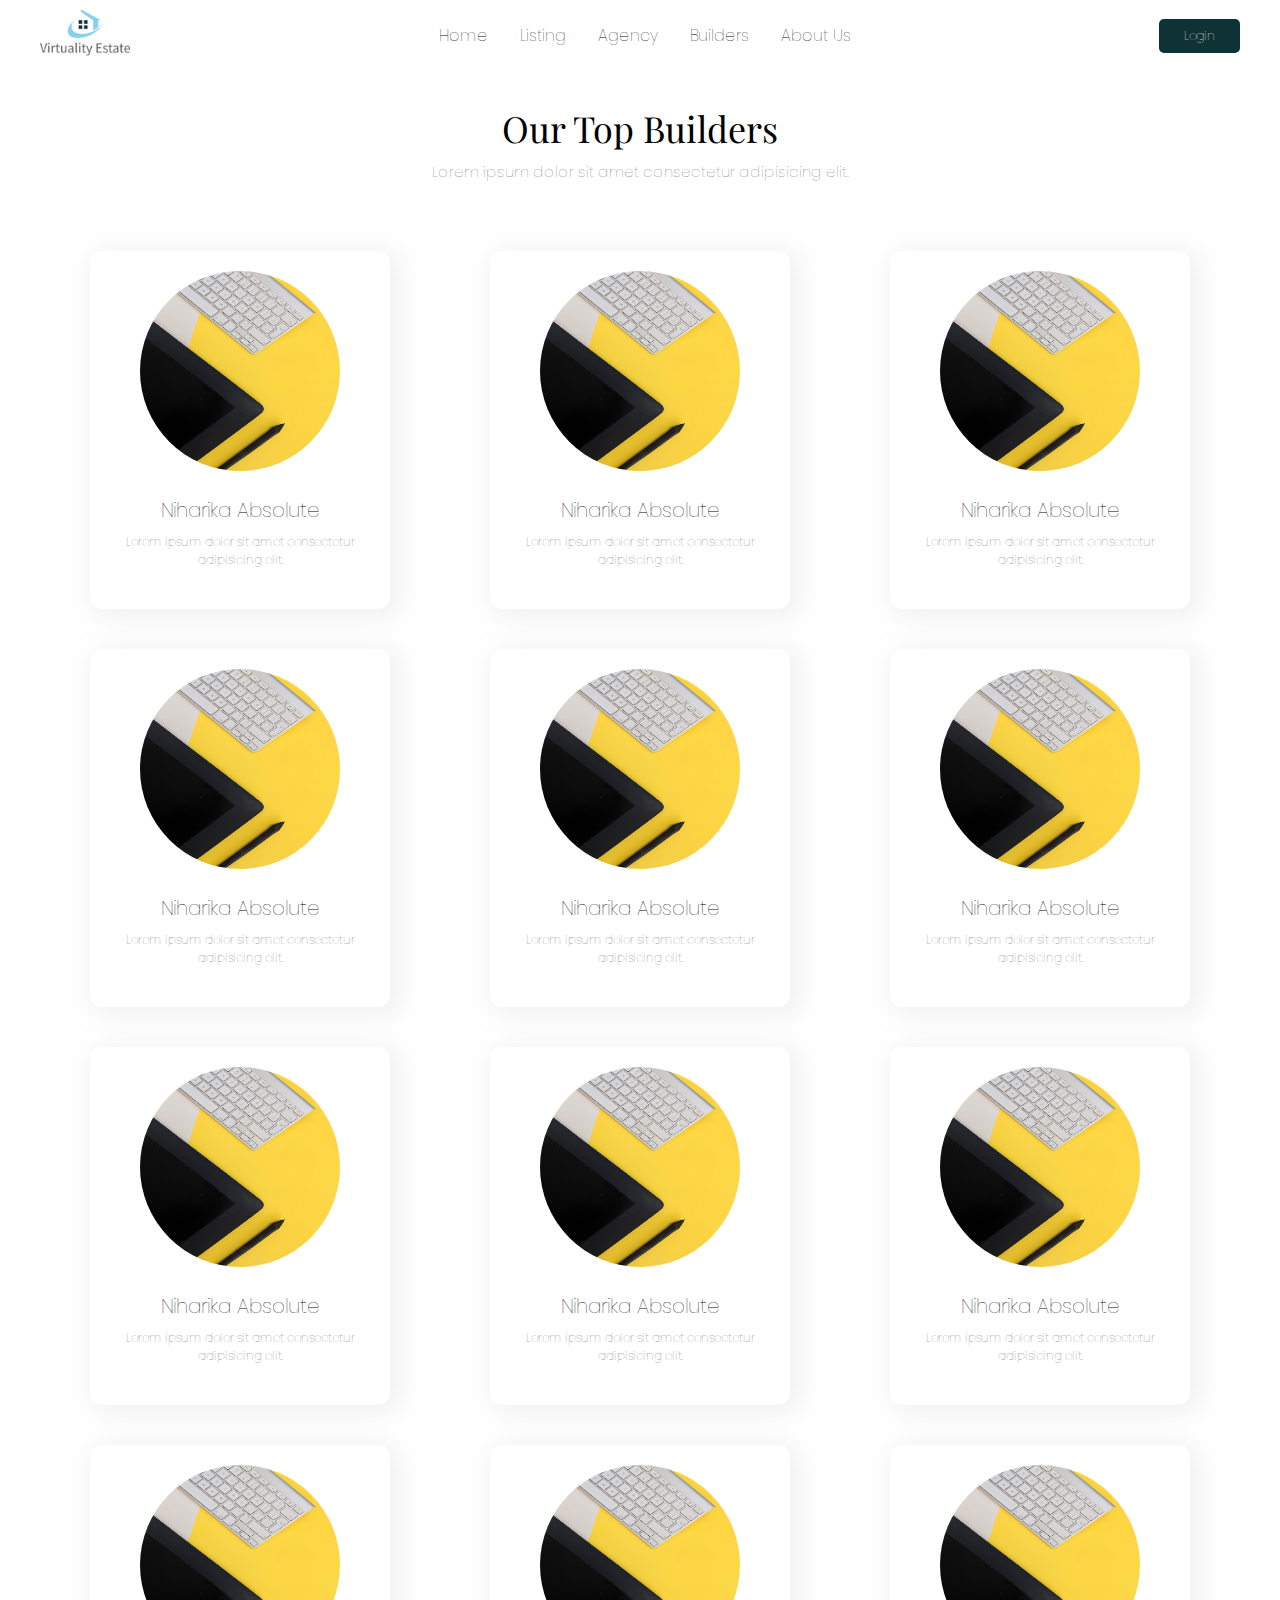
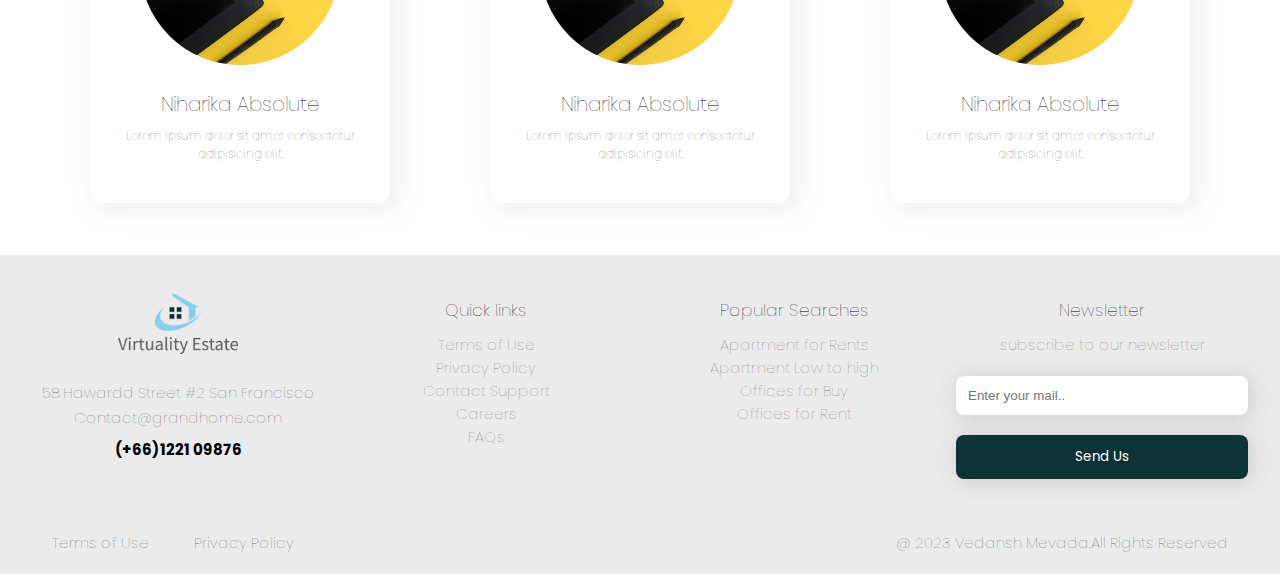
<file: builder/builder.html>
<!DOCTYPE html>
<html lang="en">
<head>
    <meta charset="UTF-8">
    <meta http-equiv="X-UA-Compatible" content="IE=edge">
    <meta name="viewport" content="width=device-width, initial-scale=1.0">
    <link rel="preconnect" href="https://fonts.googleapis.com">
    <link rel="preconnect" href="https://fonts.gstatic.com" crossorigin>
    <link href="https://fonts.googleapis.com/css2?family=Playfair+Display&family=Poppins&display=swap" rel="stylesheet">
    <link rel="stylesheet" href="builder.css">
    <title>Document</title>
</head>
<body>
    
<!---------------------------------------------------Navigation Bar------------------------------------------------------------>
<header>
    <div class="navbar">
        <div class="toggle_btn">
            <i class="hamburger"><img src="/images/Vector.svg" alt=""></i>
        </div>
        <div class="logo"><a href="/index.html"><img src="/images/logo.png" alt=""></a></div>
        <ul class="links">
            <li><a href="/index.html">Home</a></li>
            <li><a href="#">Listing</a></li>
            <li><a href="#">Agency</a></li>
            <li><a href="/builder/builder.html">Builders</a></li>
            <li><a href="#">About Us</a></li>
        </ul>
        <a href="#" class="action_btn">Login</a>
        <div class="profile">
            <i class="login"><img src="/images/profile.svg" alt=""></i>
        </div>
    </div>
    
    <div class="dropdown_menu">
        <li><a href="/index.html">Home</a></li>
            <li><a href="#">Listing</a></li>
            <li><a href="#">Agency</a></li>
            <li><a href="#">Builders</a></li>
            <li><a href="#">About Us</a></li>
            <li><a href="#" class="action_btn">Login</a></li>
    </div>
</header>


   <!--------------------------------------------------------Scroll To Top--------------------------------------------------------------------->
    
    
   <button class="scrollToTopBtn">☝️</button>







<!---------------------------------------------------Builder------------------------------------------------------------>

<div class="all">
    <div class="top-heading">
        <div class="main">
            Our Top Builders
        </div>
        <div class="secondary">
            Lorem ipsum dolor sit amet consectetur adipisicing elit.
        </div>
    </div>
    <div class="top">
        <div class="top-card">
           <div class="card-img">
               <img src="/images/img-1.jpg" alt="">
           </div>
           <div class="card-text">
               <h2>Niharika Absolute</h2>
               <p>Lorem ipsum dolor sit amet consectetur adipisicing elit.</p>
           </div>
        </div>
        <div class="top-card">
            <div class="card-img">
                <img src="/images/img-1.jpg" alt="">
            </div>
            <div class="card-text">
                <h2>Niharika Absolute</h2>
                <p>Lorem ipsum dolor sit amet consectetur adipisicing elit.</p>
            </div>
         </div>
         <div class="top-card">
            <div class="card-img">
                <img src="/images/img-1.jpg" alt="">
            </div>
            <div class="card-text">
                <h2>Niharika Absolute</h2>
                <p>Lorem ipsum dolor sit amet consectetur adipisicing elit.</p>
            </div>
         </div>
         <div class="top-card">
            <div class="card-img">
                <img src="/images/img-1.jpg" alt="">
            </div>
            <div class="card-text">
                <h2>Niharika Absolute</h2>
                <p>Lorem ipsum dolor sit amet consectetur adipisicing elit.</p>
            </div>
         </div>
         <div class="top-card">
             <div class="card-img">
                 <img src="/images/img-1.jpg" alt="">
             </div>
             <div class="card-text">
                 <h2>Niharika Absolute</h2>
                 <p>Lorem ipsum dolor sit amet consectetur adipisicing elit.</p>
             </div>
          </div>
          <div class="top-card">
             <div class="card-img">
                 <img src="/images/img-1.jpg" alt="">
             </div>
             <div class="card-text">
                 <h2>Niharika Absolute</h2>
                 <p>Lorem ipsum dolor sit amet consectetur adipisicing elit.</p>
             </div>
          </div>
          <div class="top-card">
            <div class="card-img">
                <img src="/images/img-1.jpg" alt="">
            </div>
            <div class="card-text">
                <h2>Niharika Absolute</h2>
                <p>Lorem ipsum dolor sit amet consectetur adipisicing elit.</p>
            </div>
         </div>
         <div class="top-card">
             <div class="card-img">
                 <img src="/images/img-1.jpg" alt="">
             </div>
             <div class="card-text">
                 <h2>Niharika Absolute</h2>
                 <p>Lorem ipsum dolor sit amet consectetur adipisicing elit.</p>
             </div>
          </div>
          <div class="top-card">
             <div class="card-img">
                 <img src="/images/img-1.jpg" alt="">
             </div>
             <div class="card-text">
                 <h2>Niharika Absolute</h2>
                 <p>Lorem ipsum dolor sit amet consectetur adipisicing elit.</p>
             </div>
          </div>
          <div class="top-card">
            <div class="card-img">
                <img src="/images/img-1.jpg" alt="">
            </div>
            <div class="card-text">
                <h2>Niharika Absolute</h2>
                <p>Lorem ipsum dolor sit amet consectetur adipisicing elit.</p>
            </div>
         </div>
         <div class="top-card">
             <div class="card-img">
                 <img src="/images/img-1.jpg" alt="">
             </div>
             <div class="card-text">
                 <h2>Niharika Absolute</h2>
                 <p>Lorem ipsum dolor sit amet consectetur adipisicing elit.</p>
             </div>
          </div>
          <div class="top-card">
             <div class="card-img">
                 <img src="/images/img-1.jpg" alt="">
             </div>
             <div class="card-text">
                 <h2>Niharika Absolute</h2>
                 <p>Lorem ipsum dolor sit amet consectetur adipisicing elit.</p>
             </div>
          </div>
   </div>

</div>




 




    <!--------------------------------------------------------Footer--------------------------------------------------------------------->


    <div class="footer">
        <div class="sub-footer">
                <div class="first-col">
                        <img src="/images/logo.png" alt="">
                        <p>58 Hawardd Street #2 San Francisco</p>
                        <p>Contact@grandhome.com</p>
                        <p>(+66)1221 09876</p>
                </div>
                <div class="second-col">
                        <h3>Quick links</h3>
                        <a href="#" id="">Terms of Use</a>
                        <a href="#" id="">Privacy Policy</a>
                        <a href="#" id="">Contact Support</a>
                        <a href="#" id="">Careers</a>
                        <a href="#" id="">FAQs</a>
                </div>
                <div class="third-col">
                        <h3>Popular Searches</h3>
                        <a href="#" id="">Apartment for Rents</a>
                        <a href="#" id="">Apartment Low to high</a>
                        <a href="#" id="">Offices for Buy</a>
                        <a href="#" id="">Offices for Rent</a>
                </div>
                <div class="forth-col">
                    <h3>Newsletter</h3>
                    <p>subscribe to our newsletter</p>
                    <input type="Email" placeholder="Enter your mail..">
                    <button type="button">Send Us</button>
                </div>
        </div>

        <div class="copy-write">
                <div class="terms">
                    <a href="#">Terms of Use</a>
                    <a href="#">Privacy Policy</a>
                </div>
                <div class="rights">
                    <p>@ 2023 Vedansh Mevada.All Rights Reserved</p>
                </div>
        </div>
    </div>
    

    <script src="/script.js"></script>
</body>
</html>
</file>
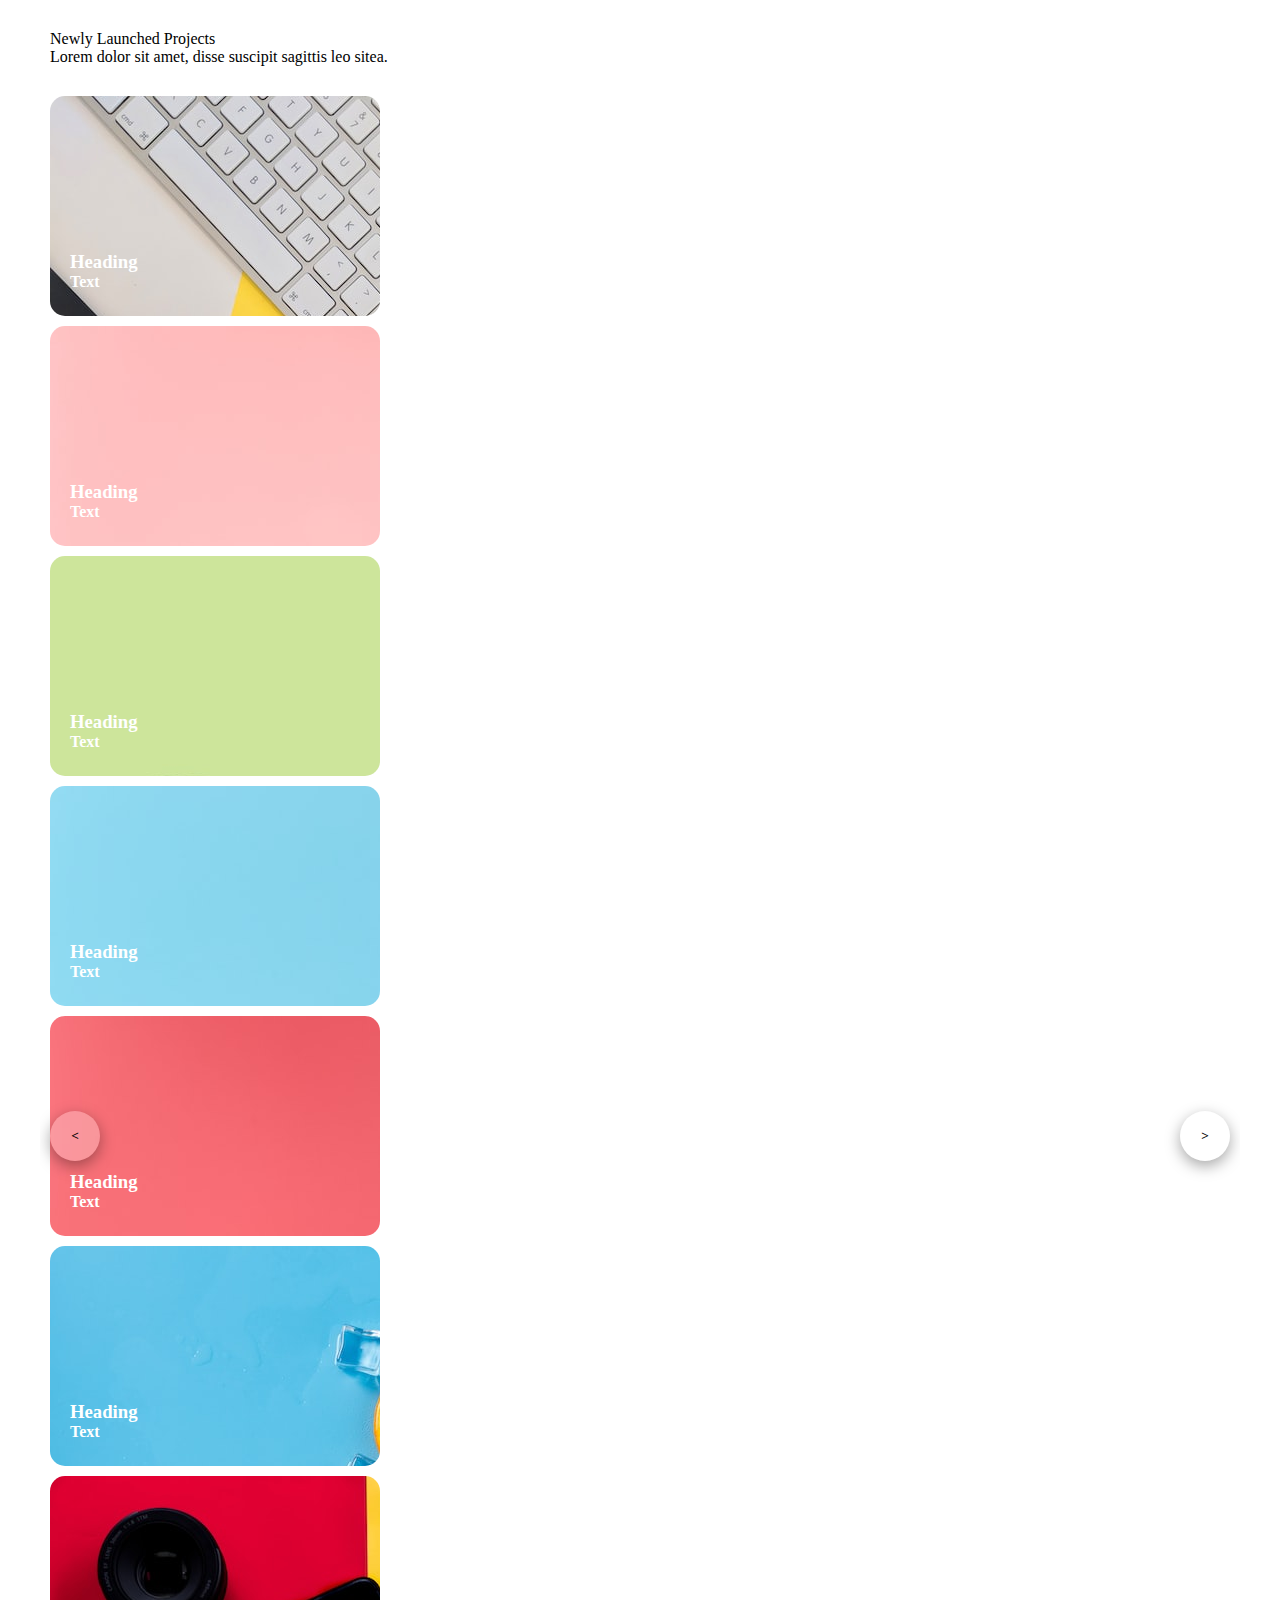
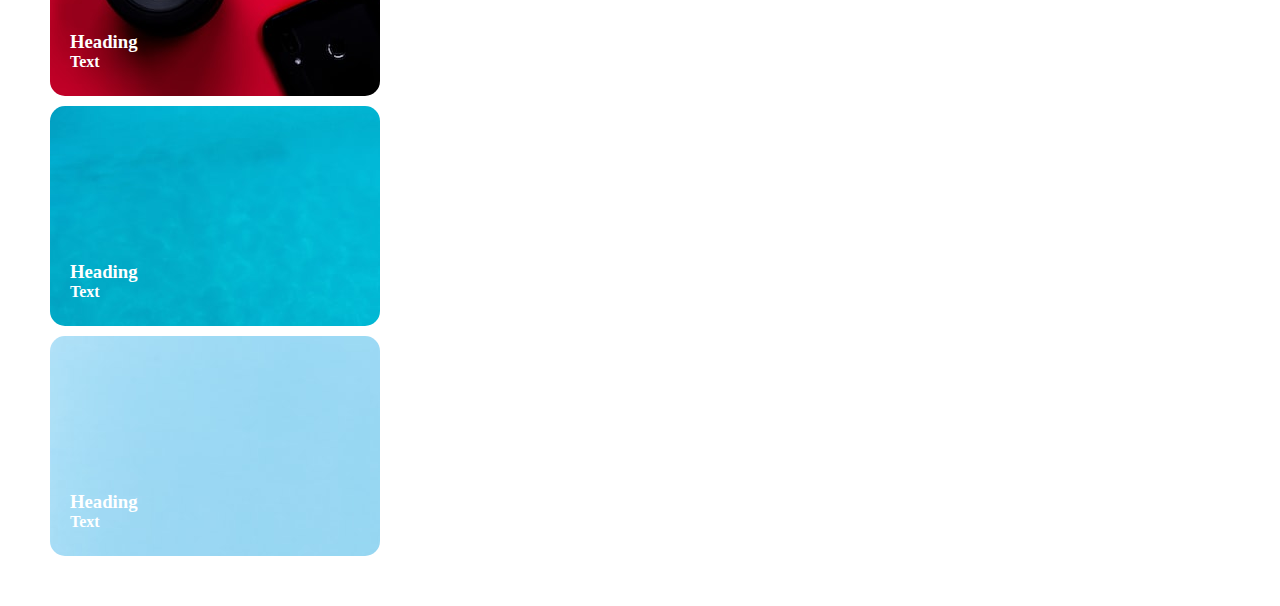
<file: slide/slide.html>
<!DOCTYPE html>
<html lang="en">
<head>
    <meta charset="UTF-8">
    <meta http-equiv="X-UA-Compatible" content="IE=edge">
    <meta name="viewport" content="width=device-width, initial-scale=1.0">
    <link rel="stylesheet" href="slide.css">
    <title>Document</title>
</head>
<body>
    <div class="all">
        <div class="newly-text">
          <div class="main">
            Newly Launched Projects
          </div>
          <div class="secondary">
            Lorem dolor sit amet, disse suscipit sagittis leo sitea.
          </div>
        </div>
        <div class="newly">
        <button id="prev-newly" class="btn"><</button>
        <div id="formList-newly">
            <div id="list">
                <div class="item-newly">
                    <img src="/images/img-1.jpg" class="avatar" draggable="false" alt="img-1">
                    <div class="content">
                        <h3>Heading</h3>
                        <h4>Text</h4>
                    </div>
                </div>
                <div class="item-newly">
                    <img src="/images/img-2.jpg" class="avatar" draggable="false" alt="img-1">
                    <div class="content">
                        <h3>Heading</h3>
                        <h4>Text</h4>
                    </div>
                </div>
                <div class="item-newly">
                    <img src="/images/img-3.jpg" class="avatar" draggable="false" alt="img-1">
                    <div class="content">
                        <h3>Heading</h3>
                        <h4>Text</h4>
                    </div>
                </div>
                <div class="item-newly">
                    <img src="/images/img-4.jpg" class="avatar" draggable="false" alt="img-1">
                    <div class="content">
                        <h3>Heading</h3>
                        <h4>Text</h4>
                    </div>
                </div>
                <div class="item-newly">
                    <img src="/images/img-5.jpg" class="avatar" draggable="false" alt="img-1">
                    <div class="content">
                        <h3>Heading</h3>
                        <h4>Text</h4>
                    </div>
                </div>
                <div class="item-newly">
                    <img src="/images/img-6.jpg" class="avatar" draggable="false" alt="img-1">
                    <div class="content">
                        <h3>Heading</h3>
                        <h4>Text</h4>
                    </div>
                </div>
                <div class="item-newly">
                    <img src="/images/img-7.jpg" class="avatar" draggable="false" alt="img-1">
                    <div class="content">
                        <h3>Heading</h3>
                        <h4>Text</h4>
                    </div>
                </div>
                <div class="item-newly">
                    <img src="/images/img-8.jpg" class="avatar" draggable="false" alt="img-1">
                    <div class="content">
                        <h3>Heading</h3>
                        <h4>Text</h4>
                    </div>
                </div>
                <div class="item-newly">
                    <img src="/images/img-9.jpg" class="avatar" draggable="false" alt="img-1">
                    <div class="content">
                        <h3>Heading</h3>
                        <h4>Text</h4>
                    </div>
                </div>
            </div>
        </div>
        <button id="next-newly" class="btn">></button>
        </div>
      </div>
      <script src="slide.js"></script>
</body>
</html>
</file>
<file: style.css>
@import url("https://fonts.googleapis.com/css2?family=Playfair+Display&family=Poppins&display=swap");
@import url("https://fonts.googleapis.com/css2?family=Inter:wght@400;500&display=swap");

* {
  margin: 0;
  padding: 0;
  box-sizing: border-box;
  scroll-behavior: smooth;
}
body::-webkit-scrollbar {
  display: none;
}
/*****************************************************Navbar*************************************************************/

header a {
  text-decoration: none;
  color: #000;
  font-size: 1rem;
}
header a:hover {
  color: #696969;
}
header li {
  list-style: none;
}
header {
  position: relative;
  padding: 5px 2rem;
  font-family: "Poppins", sans-serif;
  font-weight: 100;
}
.navbar {
  width: 100%;
  height: 60%;
  max-width: 1200px;
  margin: 0 auto;
  display: flex;
  align-items: center;
  justify-content: space-between;
}
.navbar .logo img {
  width: 90px;
  height: auto;
}
.navbar .links {
  display: flex;
  gap: 2rem;
}
.navbar .toggle_btn {
  cursor: pointer;
  display: none;
}
.navbar .profile {
  cursor: pointer;
  display: none;
}
.profile img {
  width: 38px;
  height: 28px;
}
.action_btn {
  background-color: #0f3235;
  color: #fff;
  padding: 8px 25px;
  border: none;
  outline: none;
  border-radius: 5px;
  font-size: 0.8rem;
  font-weight: 100;
  cursor: pointer;
  transition: scale 0.2 ease;
}
.action_btn:hover {
  scale: 1.05;
  color: #fff;
}
.action_btn:active {
  scale: 0.95;
}

.dropdown_menu {
  position: absolute;
  left: 2rem;
  top: 60px;
  width: 340px;
  height: 0;
  background: rgba(255, 255, 255, 0.1);
  backdrop-filter: blur(15px);
  border-radius: 10px;
  overflow: hidden;
  z-index: 999;
  display: none;
  transition: height 0.2s cubic-bezier(0.175, 0.885, 0.32, 1.275);
}
.dropdown_menu.open {
  top: 5rem;
  height: 300px;
}
.dropdown_menu li {
  padding: 0.7rem;
  display: flex;
  align-items: center;
  justify-content: center;
}
.dropdown_menu .action_btn {
  width: 90%;
  display: flex;
  justify-content: center;
}

@media screen and (max-width: 768px) {
  .navbar .links,
  .navbar .action_btn {
    display: none;
  }
  .navbar .toggle_btn {
    display: block;
  }
  .navbar .profile {
    display: block;
  }
  .dropdown_menu {
    display: block;
  }
}

@media screen and (max-width: 500px) {
  .dropdown_menu {
    top: 5rem;
    left: 1rem;
    right: 1rem;
    width: -webkit-fill-available;
  }
}

/*****************************************************Common things Slider*************************************************************/

.all {
  max-width: 1200px;
  margin: auto;
}
.content {
  color: #ffffff;
  position: absolute;
  bottom: 0;
  margin: auto auto 25px 20px;
}
.avatar {
  object-fit: cover;
}
.btn {
  font-size: 16px;
  font-family: monospace;
  font-weight: bold;
  background-color: #ffffffde;
  border: none;
  width: 35px;
  height: 35px;
  border-radius: 50%;
  transition: 0.5s;
  margin: 0 10px;
  top: 50%;
  cursor: pointer;
  position: absolute;
  transform: translateY(-50%);
  z-index: 700;
  box-shadow: rgba(0, 0, 0, 0.35) 0px 5px 15px;
}
.btn:hover {
  background-color: #ffffff;
}
.btn:first-child {
  left: 0;
}
.btn:last-child {
  right: 0;
}
img.avatar {
  width: 100%;
  min-height: 100%;
}
/*****************************************************Hero*************************************************************/

.content-hero {
  height: 75vh;
  max-width: 100%;
  background-image: url(/images/home.png);
  background-size: cover;
  background-position: center;
  position: relative;
  margin-bottom: 2rem;
}
.content-hero #hero {
  height: calc(75vh - 75px);
  display: flex;
  align-items: center;
  justify-content: center;
  flex-direction: column;
  text-align: center;
  color: #ffffff;
}
#hero h1 {
  font-size: 76px;
  font-family: "Playfair Display", serif;
  font-weight: 100;
}
#hero p {
  font-size: 16px;
  font-family: "Poppins", sans-serif;
  font-weight: 100;
  margin-top: 12px;
}
@media screen and (max-width: 1050px) {
  #hero h1 {
    font-size: 66px;
  }
  #hero p {
    font-size: 14px;
    margin-top: 12px;
  }
}
@media screen and (max-width: 678px) {
  #hero h1 {
    font-size: 60px;
  }
  #hero p {
    font-size: 13px;
    margin-top: 12px;
  }
}
@media screen and (max-width: 476px) {
  #hero h1 {
    font-size: 40px;
  }
  #hero p {
    font-size: 13px;
    margin-top: 12px;
  }
  .content-hero {
    height: 65vh;
  }
  .content-hero #hero {
    height: calc(65vh - 65px);
  }
}

/*****************************************************Search*************************************************************/

.search input {
  background-color: #fff;
  box-shadow: rgba(0, 0, 0, 0.35) 0px 5px 15px;
  border: none;
  padding: 30px;
  border-radius: 50px;
  width: 900px;
  height: 70px;
  position: absolute;
  bottom: -30px;
  font-size: 1rem;
}
form {
  display: flex;
  justify-content: center;
}

@media screen and (max-width: 956px) {
  .search input {
    max-width: 800px;
    height: 50px;
  }
}
@media screen and (max-width: 820px) {
  .search input {
    max-width: 600px;
    height: 45px;
  }
}
@media screen and (max-width: 630px) {
  .search input {
    max-width: 450px;
    height: 40px;
  }
}
@media screen and (max-width: 500px) {
  .search input {
    max-width: 340px;
    height: 35px;
  }
}



/*****************************************************Scroll To Top*************************************************************/


.scrollToTopBtn {
  background-color: #0f3235;
  border: none;
  color: white;
  cursor: pointer;
  font-size: 18px;
  line-height: 48px;
  width: 48px;
  border-radius: 50%;

  /* place it at the bottom right corner */
  position: fixed;
  bottom: 20px;
  right: 20px;
  /* keep it at the top of everything else */
  z-index: 900;
  /* hide with opacity */
  opacity: 0;
  /* also add a translate effect */
  transform: translateY(100px);
  /* and a transition */
  transition: all 0.5s ease;
}

.showBtn {
  opacity: 1;
  transform: translateY(0);
}

.scrollToSearch {
  background-color: #0f3235;
  border: none;
  color: white;
  cursor: pointer;
  font-size: 18px;
  line-height: 48px;
  width: 48px;
  border-radius: 50%;

  /* place it at the bottom right corner */
  position: fixed;
  bottom: 80px;
  right: 20px;
  /* keep it at the top of everything else */
  z-index: 900;
  /* hide with opacity */
  opacity: 0;
  /* also add a translate effect */
  transform: translateY(100px);
  /* and a transition */
  transition: all 0.5s ease;
}

.showBtn {
  opacity: 1;
  transform: translateY(0);
}








/*****************************************************Featured Items*************************************************************/

.main {
  font-size: 36px;
  font-family: "Playfair Display", serif;
  font-weight: 100;
}
.secondary {
  font-size: 15px;
  font-family: "Poppins", sans-serif;
  font-weight: 100;
  color: #696969;
  margin-top: 8px;
}
@media screen and (max-width: 1050px) {
  .main {
    font-size: 30px;
  }
  .secondary {
    font-size: 13px;
  }
}
@media screen and (max-width: 678px) {
  .main {
    font-size: 25px;
  }
  .secondary {
    font-size: 12px;
  }
}
@media screen and (max-width: 476px) {
  .main {
    font-size: 22px;
  }
  .secondary {
    font-size: 11px;
  }
}
/* .item-featured img {
  background-size: 100% 100%;
} */

/*****************************************************Affordable House*************************************************************/

.container {
  background-image: url(images/affordable.png);
  padding: 6rem 3rem;
  background-position: center;
  background-repeat: no-repeat;
  background-size: cover;
  color: #ffffff;
}
.afford {
  display: flex;
  justify-content: space-between;
  gap: 20px;
  flex-wrap: wrap;
  max-width: 1200px;
  margin: 0 auto;
}
@media screen and (max-width: 1090px) {
  .container {
    padding: 1.5rem;
  }
  .afford {
    justify-content: center;
  }
  .sub-text {
    text-align: center;
  }
}
@media screen and (max-width: 600px) {
  .container {
    padding: 1rem;
  }
  .afford {
    justify-content: center;
  }
  .sub-text {
    text-align: center;
  }
  .afford .firstText h1 {
    font-size: 42px;
  }
  .afford .firstText p {
    font-size: 13px;
  }
}

/*              firstText -start*/
.firstText {
  display: flex;
  justify-content: center;
  align-items: center;
  flex-direction: column;
  flex-wrap: wrap;
}
.firstText h1 {
  font-size: 68px;
  font-family: "Playfair Display", serif;
  font-weight: 100;
}
.firstText p {
  font-size: 15px;
  font-family: "Poppins", sans-serif;
  font-weight: 100;
}
/*                firstText -end*/

/* card  start*/
.secondCard {
  background-color: rgba(39, 72, 75, 0.924);
  border-radius: 10px;
  border: none;
  padding: 40px 30px;
  max-width: 500px;
}
.same {
  margin-bottom: 20px;
}

.same h2 {
  font-size: 20px;
  font-weight: 100;
  font-family: "Poppins", sans-serif;
}

.secondCard button {
  width: 100%;
  border: 2px solid white;
  border-radius: 30px;
  background: none;
  padding: 5px 0px;
  font-size: 20px;
  font-weight: 100;
  color: white;
  cursor: pointer;
}
.secondCard button:hover {
  color: rgb(39, 72, 75);
  background-color: #fff;
  transition: 0.5s ease;
}

.secondCard p {
  font-size: 15px;
  font-weight: 100;
  font-family: "Poppins", sans-serif;
}

@media screen and (max-width: 600px) {
  .same h2 {
    font-size: 17px;
  }
  .secondCard p {
    font-size: 13px;
  }
  .secondCard button {
    font-size: 15px;
  }
}

/*****************************************************BHK Choice*************************************************************/

.BHK-text h1 {
  font-size: 68px;
  font-weight: 100;
  font-family: "Playfair Display", serif;
}
.BHK-text p {
  font-size: 15px;
  font-family: "Poppins", sans-serif;
  font-weight: 100;
  margin-top: 20px;
}

.BHK {
  display: grid;
  grid-template-columns: auto auto;
  padding: 50px;
  gap: 20px;
}

/*                                               text */
.BHK-main {
  display: flex;
  justify-content: flex-start;
  align-items: center;
  flex-direction: column;
}

/*                                                 BOXES */
.BHK-box {
  display: grid;
  grid-template-columns: auto auto;
  /* text-align: center; */
  column-gap: 40px;
  row-gap: 40px;
  justify-content: center;
}
.BHK-box a {
  text-decoration: none;
}
.OnlyBox {
  background-color: #8fa4a7;
  border-radius: 10px;
  /* padding:30px; */
  width: 160px;
  height: 160px;
  display: flex;
  justify-content: center;
  align-items: center;
  flex-direction: column;
  color: white;
  user-select: none;
  box-shadow: 6px 4px 24px 5px rgba(177, 177, 177, 0.4);
  text-decoration: none;
}
.OnlyBox img {
  width: 65px;
  margin-bottom: 10px;
}
.box-3 img,
.box-4 img {
  width: 120px;
  margin-bottom: 10px;
}
.OnlyBox h3 {
  font-size: 20px;
  font-family: "Inter", sans-serif;
  font-weight: bold;
  margin-top: 10px;
}

@media only screen and (max-width: 965px) {
  /* heading */
  .BHK-text h1 {
    font-size: 56px;
  }
  /* .BHK-box {
      column-gap: 50px;   
      row-gap: 40px;
  } */
}

@media only screen and (max-width: 765px) {
  .BHK {
    display: grid;
    grid-template-columns: auto;
    gap: 40px;
    padding: 10px;
  }

  .BHK-main {
    display: flex;
    justify-content: center;
    align-items: center;
    flex-direction: column;
  }

  .BHK-text h1 {
    text-align: center;
  }
  .BHK-text p {
    text-align: center;
  }
}

@media only screen and (max-width: 425px) {
  .OnlyBox {
    width: 140px;
    height: 140px;
  }
  .BHK-text {
    text-align: center;
  }
  .OnlyBox img {
    width: 55px;
    margin-bottom: 10px;
  }
  .box-3 img,
  .box-4 img {
    width: 100px;
    margin-bottom: 10px;
  }
  .OnlyBox h3 {
    font-size: 20px;
    font-family: "Inter", sans-serif;
    font-weight: bold;
    margin-top: 10px;
  }
  .BHK-text h1 {
    font-size: 36px;
  }
  .BHK-text p {
    font-size: 13px;
  }
}
@media only screen and (max-width: 320px) {
  .OnlyBox {
    width: 120px;
    height: 120px;
  }
  .OnlyBox img {
    width: 45px;
    margin-bottom: 10px;
  }
  .box-3 img,
  .box-4 img {
    width: 80px;
    margin-bottom: 10px;
  }
  .OnlyBox h3 {
    font-size: 15px;
    font-family: "Inter", sans-serif;
    font-weight: bold;
    margin-top: 10px;
  }
}

/*****************************************************Explore Cities*************************************************************/

.Explore {
  background-color: #0f3235;
  padding: 30px 0;
}
.city {
  display: grid;
  grid-template-columns: auto auto auto;
  place-items: center;
  margin: 30px auto;
}
.city-heading {
  text-align: center;
  padding: 0 0 0 10px;
  color: #ffffff;
}
.city-card {
  display: flex;
  max-width: 350px;
  min-width: 300px;
  background-color: #ffffff;
  /* box-shadow: 6px 4px 24px 5px rgba(177, 177, 177, 0.4); */
  border-radius: 10px;
  align-items: center;
  gap: 20px;
  padding: 8px 0px;
  margin: 10px 0;
}
.city-img img {
  margin-left: 10px;
  width: 100px;
  min-width: 100px;
  height: 100px;
  border-radius: 12px;
}
.city-text h3 {
  font-size: 17px;
  font-weight: 600;
  font-family: "Poppins", serif;
  color: #000;
}
.city-text p {
  font-size: 14px;
  font-weight: 600;
  font-family: "Poppins", sans-serif;
  margin-top: 10px;
  color: #7e7e7e;
}
/* .city::-webkit-scrollbar {
    display: none;
} */
@media screen and (max-width: 657px) {
  .city {
    display: flex;
    gap: 20px;
    max-width: 1200px;
    overflow-x: auto;
  }
}
@media screen and (max-width: 970px) {
  .city {
    grid-template-columns: auto auto;
    place-items: center;
    gap: 20px;
  }
  .city-card {
    min-width: 300px;
  }
}

/*****************************************************Popular Builders*************************************************************/

.popular {
  background-color: #0f3235;
  padding: 4rem 0;
}
.popular-text {
  display: flex;
  flex-direction: column;
  justify-content: center;
  flex: 1;
  text-align: center;
  max-width: 1250px;
  margin: auto;
  color: #fff;
}
.popular-cards {
  margin: 50px auto 0 auto;
  display: flex;
  flex-wrap: wrap;
  gap: 25px;
  justify-content: center;
  max-width: 1200px;
}
.popular-text h2 {
  font-size: 36px;
  font-weight: 100;
  font-family: "Playfair Display", serif;
}
.popular-text p {
  font-size: 11px;
  font-weight: 100;
  font-family: "Poppins", sans-serif;
  margin-top: 10px;
}

.card {
  height: 140px;
  width: 100%;
  max-width: 260px;
  margin: 20px auto 50px auto;
  background-size: 100% 100%;
  background-repeat: no-repeat;
}
.card img {
  width: 100%;
  height: 140px;
  object-fit: contain;
}

@media screen and (max-width: 1050px) {
  .popular-text h2 {
    font-size: 30px;
  }
  .popular-text p {
    font-size: 13px;
  }
}
@media screen and (max-width: 678px) {
  .popular-text h2 {
    font-size: 25px;
  }
  .popular-text p {
    font-size: 12px;
  }
  .popular-cards {
    display: grid;
    grid-template-columns: auto auto;
  }
  .card {
    height: auto;
    width: 100%;
    max-width: 120px;
    margin: 0 auto;
  }
  .card img {
    width: 100%;
    height: auto;
    object-fit: contain;
  }
}
@media screen and (max-width: 476px) {
  .popular-text h2 {
    font-size: 22px;
  }
  .popular-text p {
    font-size: 11px;
  }
}

/*****************************************************Footer*************************************************************/

.footer {
  background-color: #ebebeb;
  font-weight: 100;
  font-family: "Poppins", sans-serif;
  /* position: fixed;
    bottom: 0;
    width: 100%; */
}
.sub-footer a {
  text-decoration: none;
  color: #7e7e7e;
  font-size: 15px;
}
.sub-footer h3 {
  color: #000;
  font-size: 17px;
  font-weight: 100;
  margin: 10px auto;
}
.first-col p {
  margin: 1px 0;
  font-size: 15px;
  color: #696969;
}
.first-col p:last-child {
  margin: 8px 0;
  font-weight: bold;
  font-size: 15px;
  color: #000;
}
.first-col img {
  margin-bottom: 20px;
}
.sub-footer {
  display: grid;
  grid-template-columns: repeat(4, 1fr);
  padding: 2rem 2rem;
  gap: 1rem;
}
.first-col,
.second-col,
.third-col,
.forth-col {
  display: flex;
  /* justify-content: center; */
  align-items: center;
  flex-direction: column;
}

.forth-col input,
.forth-col button {
  width: 100%;
}
.forth-col p {
  color: #7e7e7e;
  font-weight: 100;
  font-size: 15px;
  margin-top: 0;
  margin-bottom: 0;
}
.forth-col input {
  max-width: 330px;
  width: -webkit-fill-available;
  margin: 20px auto;
  padding: 12px 12px;
  border-radius: 8px;
  border: none;
  box-shadow: 2px 2px 20px 2px rgba(72, 72, 72, 0.163);
}
.forth-col button {
  background-color: #0f3235;
  color: #fff;
  font-family: "Poppins", sans-serif;
  max-width: 330px;
  width: -webkit-fill-available;
  margin: 0 auto;
  padding: 12px 12px;
  border-radius: 8px;
  border: none;
  box-shadow: 2px 2px 20px 2px rgba(72, 72, 72, 0.163);
}
.terms a,
.rights {
  margin: 0 20px;
}
.terms a {
  text-decoration: none;
  color: #696969;
  font-family: "Poppins", sans-serif;
  font-size: 15px;
}
.rights p {
  color: #696969;
  font-family: "Poppins", sans-serif;
  font-size: 15px;
  margin: 20px auto;
}

/* coopy write */

.copy-write {
  display: flex;
  align-items: center;
  justify-content: space-between;
  max-width: 95%;
  margin: 0 auto;
}

@media only screen and (max-width: 768px) {
  .first-col {
    grid-column: 1 / 3;
  }
  .second-col {
    grid-column: 3/ 5;
  }
  .third-col {
    grid-column: 1/ 3;
  }
  .forth-col {
    grid-column: 3/ 5;
  }
  .sub-footer {
    padding: 4rem 1rem;
  }
}
@media only screen and (max-width: 428px) {
  .first-col {
    grid-column: 1 / 5;
  }
  .second-col {
    grid-column: 1/ 3;
  }
  .third-col {
    grid-column: 3/ 5;
  }
  .forth-col {
    grid-column: 1/ 5;
  }
  .terms {
    display: none;
  }
  .sub-footer {
    padding-bottom: 11px;
  }
  .rights {
    text-align: center;
  }
}
</file>
<file: slider/featured.css>
.featured{
    display: flex;
    position: relative;
    max-width: fit-content;
    margin: auto;
    overflow-x: hidden;
}
.featured-text
{
  text-align: center;
  padding: 30px 0 0 0;
}
#formList-featured{
    width: 960px;
    max-width: 100%;
    overflow: auto;
    margin: 20px auto 40px auto;
    scroll-behavior: smooth;
}
#formList-featured::-webkit-scrollbar{
    display: none;
}
#list{
    display: flex;
    width: max-content;
}
.item-featured{
    border-radius: 5px;
    width: 300px;
    height: 400px;
    overflow: hidden;
    transition: 0.5s;
    margin:10px;
    position: relative;
}
@media screen and (max-width:1024px) {
    .item-featured{
        width: calc(33.3vw - 20px);
    }
}
@media screen and (max-width:768px) {
    .item-featured{
        width: calc(50vw - 20px);
    }
}
/********************************************For One********************************************************/

/* @media screen and (max-width:450px) {
    .item-featured{
        width: calc(100vw - 20px);
    }
    #formList-featured{
        scale: 0.9;
    }
} */


/********************************************For Two********************************************************/
@media screen and (max-width:450px) {
    .item-featured{
        width: calc(50vw - 20px);
        height: 250px;
    }
    #formList-featured{
        scale: 0.9;
    }
}
</file>
<file: slider/sliders.css>
.newly,.exclusive,.handpicked,.demand,.commercial{
    display: flex;
    position: relative;
    max-width: 1250px;
    margin: auto;
    overflow-x: hidden;
}
.newly-text, .exclusive-text, .handpicked-text, .demand-text, .commercial-text
{
  text-align: left;
  padding: 30px 0 0 10px;
}
.item-newly, .item-exclusive, .item-handpicked, .item-demand, .item-commercial{
    border-radius: 5px;
    max-width: 330px;
    height: 220px;
    overflow: hidden;
    transition: 0.5s;
    margin:10px;
    position: relative;
}
#formList-newly, #formList-exclusive, #formList-handpicked, #formList-demand, #formList-commercial{
    width: 1200px;
    max-width: 100%;
    overflow: auto;
    margin: 20px auto 40px auto;
    scroll-behavior: smooth;
}
#formList-newly::-webkit-scrollbar, #formList-exclusive::-webkit-scrollbar, #formList-handpicked::-webkit-scrollbar, #formList-demand::-webkit-scrollbar, #formList-commercial::-webkit-scrollbar{
    display: none;
}
@media screen and (max-width:1024px) {
    .item-newly, .item-exclusive, .item-handpicked, .item-demand, .item-commercial{
        width: calc(33.3vw - 20px);
    }
}
@media screen and (max-width:768px) {
    .item-newly, .item-exclusive, .item-handpicked, .item-demand, .item-commercial{
        width: calc(49vw - 20px);
    }
}
@media screen and (max-width:450px) {
    .item-newly, .item-exclusive, .item-handpicked, .item-demand, .item-commercial{
        width: calc(100vw - 20px);
    }
}
</file>
<file: slider/banner.css>
.banner-all
{
    background-color: #0f3235;
    color: #fff;
}
.banner{
    display: flex;
    position: relative;
    max-width: fit-content;
    margin: auto;
    overflow-x: hidden;
}
.banner-text
{
  text-align: center;
  padding: 30px 0 0 0;
}
.main-banner {
    font-size: 36px;
    font-family: 'Playfair Display', serif;
    font-weight: 100;
  }
  .secondary-banner {
    font-size: 15px;
    font-family: "Poppins", sans-serif;
    font-weight: 100;
    color: #ffffff;
    margin-top: 8px;
  }
  @media screen and (max-width: 1050px) {
    .main-banner-banner {
      font-size: 30px;
    }
    .secondary-banner {
      font-size: 13px;
    }
  }
  @media screen and (max-width: 678px) {
    .main-banner {
      font-size: 25px;
    }
    .secondary-banner {
      font-size: 12px;
    }
  }
  @media screen and (max-width: 476px) {
    .main-banner {
      font-size: 22px;
    }
    .secondary-banner {
      font-size: 11px;
    }
  }
#formList-banner{
    width: 1200px;
    max-width: 100%;
    overflow: auto;
    margin: 20px auto 40px auto;
    scroll-behavior: smooth;
}
#formList-banner::-webkit-scrollbar{
    display: none;
}
#list-banner{
    display: flex;
    width: max-content;
    animation: myscroll 40s linear infinite;
}

@keyframes myscroll {
    /* 0%
    {
        transform: translateX(0)
    } */
    100% { 
        transform: translateX(-78.33333%);  
      }
}



.item-banner{
    border-radius: 15px;
    width: 1000px;
    height: 400px;
    overflow: hidden;
    transition: 0.5s;
    margin:10px;
    position: relative;
}
@media screen and (max-width:1024px) {
    .item-banner{
        width: calc(90vw - 20px);
        height: 350px;
    }
}
@media screen and (max-width:768px) {
    .item-banner{
        width: calc(90vw - 20px);
        height: 300px;
    }
}

/********************************************For One********************************************************/
@media screen and (max-width:450px) {
    .item-banner{
        width: calc(90vw - 20px);
        height: 170px;
    }
}



.all {
    max-width: 1200px;
    margin: auto;
  }
  .avatar-banner {
    object-fit: fill;
  }
  img.avatar-banner{
    width: 100%;
    height: 100%;
  }
</file>
<file: term.css>
*
{
    margin: 0;
    padding: 0;
    box-sizing: border-box;
}



/****************************************************Navbar************************************************************/

header a {
    text-decoration: none;
    color: #000;
    font-size: 1rem;
  }
  header a:hover {
    color: #696969;
  }
  header li {
    list-style: none;
  }
  header {
    position: relative;
    padding: 5px 2rem;
    font-family: "Poppins", sans-serif;
    font-weight: 100;
  }
  .navbar {
    width: 100%;
    height: 60%;
    max-width: 1200px;
    margin: 0 auto;
    display: flex;
    align-items: center;
    justify-content: space-between;
  }
  .navbar .logo img {
    width: 90px;
    height: auto;
  }
  .navbar .links {
    display: flex;
    gap: 2rem;
  }
  .navbar .toggle_btn {
    cursor: pointer;
    display: none;
  }
  .navbar .profile {
    cursor: pointer;
    display: none;
  }
  .profile img {
    width: 38px;
    height: 28px;
  }
  .action_btn {
    background-color: #0f3235;
    color: #fff;
    padding: 8px 25px;
    border: none;
    outline: none;
    border-radius: 5px;
    font-size: 0.8rem;
    font-weight: 100;
    cursor: pointer;
    transition: scale 0.2 ease;
  }
  .action_btn:hover {
    scale: 1.05;
    color: #fff;
  }
  .action_btn:active {
    scale: 0.95;
  }
  
  .dropdown_menu {
    position: absolute;
    left: 2rem;
    top: 60px;
    width: 340px;
    height: 0;
    background: rgba(255, 255, 255, 0.1);
    backdrop-filter: blur(15px);
    border-radius: 10px;
    overflow: hidden;
    z-index: 999;
    display: none;
    transition: height 0.2s cubic-bezier(0.175, 0.885, 0.32, 1.275);
  }
  .dropdown_menu.open {
    top: 5rem;
    height: 300px;
  }
  .dropdown_menu li {
    padding: 0.7rem;
    display: flex;
    align-items: center;
    justify-content: center;
  }
  .dropdown_menu .action_btn {
    width: 90%;
    display: flex;
    justify-content: center;
  }
  
  @media screen and (max-width: 768px) {
    .navbar .links,
    .navbar .action_btn {
      display: none;
    }
    .navbar .toggle_btn {
      display: block;
    }
    .navbar .profile {
      display: block;
    }
    .dropdown_menu {
      display: block;
    }
  }
  
  @media screen and (max-width: 500px) {
    .dropdown_menu {
      top: 5rem;
      left: 1rem;
      right: 1rem;
      width: -webkit-fill-available;
    }
  }

  
  .main {
    font-size: 36px;
    font-family: "Playfair Display", serif;
    font-weight: 100;
  }
  .secondary {
    font-size: 15px;
    font-family: "Poppins", sans-serif;
    font-weight: 100;
    color: #696969;
    margin-top: 20px;
  }
  @media screen and (max-width: 1050px) {
    .main {
      font-size: 30px;
    }
    .secondary {
      font-size: 13px;
    }
  }
  @media screen and (max-width: 678px) {
    .main {
      font-size: 25px;
    }
    .secondary {
      font-size: 12px;
    }
  }
  @media screen and (max-width: 476px) {
    .main {
      font-size: 22px;
    }
    .secondary {
      font-size: 11px;
    }
  }
.policy
{
  padding: 2rem;
  text-align: center;
  width: 100%;
  max-width: 1200px;
  margin: 0 auto;
}




  /****************************************************Footer************************************************************/

.footer {
    background-color: #ebebeb;
    font-weight: 100;
    font-family: "Poppins", sans-serif;
  }
  .sub-footer a {
    text-decoration: none;
    color: #7e7e7e;
    font-size: 15px;
  }
  .sub-footer h3 {
    color: #000;
    font-size: 17px;
    font-weight: 100;
    margin: 10px auto;
  }
  .first-col p {
    margin: 1px 0;
    font-size: 15px;
    color: #696969;
  }
  .first-col p:last-child {
    margin: 8px 0;
    font-weight: bold;
    font-size: 15px;
    color: #000;
  }
  .first-col img {
    margin-bottom: 20px;
  }
  .sub-footer {
    display: grid;
    grid-template-columns: repeat(4, 1fr);
    padding: 2rem 2rem;
    gap: 1rem;
  }
  .first-col,
  .second-col,
  .third-col,
  .forth-col {
    display: flex;
    /* justify-content: center; */
    align-items: center;
    flex-direction: column;
  }
  
  .forth-col input,
  .forth-col button {
    width: 100%;
  }
  .forth-col p {
    color: #7e7e7e;
    font-weight: 100;
    font-size: 15px;
    margin-top: 0;
    margin-bottom: 0;
  }
  .forth-col input {
    max-width: 330px;
    width: -webkit-fill-available;
    margin: 20px auto;
    padding: 12px 12px;
    border-radius: 8px;
    border: none;
    box-shadow: 2px 2px 20px 2px rgba(72, 72, 72, 0.163);
  }
  .forth-col button {
    background-color: #0f3235;
    color: #fff;
    font-family: "Poppins", sans-serif;
    max-width: 330px;
    width: -webkit-fill-available;
    margin: 0 auto;
    padding: 12px 12px;
    border-radius: 8px;
    border: none;
    box-shadow: 2px 2px 20px 2px rgba(72, 72, 72, 0.163);
  }
  .terms a,
  .rights {
    margin: 0 20px;
  }
  .terms a {
    text-decoration: none;
    color: #696969;
    font-family: "Poppins", sans-serif;
    font-size: 15px;
  }
  .rights p {
    color: #696969;
    font-family: "Poppins", sans-serif;
    font-size: 15px;
    margin: 20px auto;
  }
  
  /* coopy write */
  
  .copy-write {
    display: flex;
    align-items: center;
    justify-content: space-between;
    max-width: 95%;
    margin: 0 auto;
  }
  
  @media only screen and (max-width: 768px) {
    .first-col {
      grid-column: 1 / 3;
    }
    .second-col {
      grid-column: 3/ 5;
    }
    .third-col {
      grid-column: 1/ 3;
    }
    .forth-col {
      grid-column: 3/ 5;
    }
    .sub-footer {
      padding: 4rem 1rem;
    }
  }
  @media only screen and (max-width: 428px) {
    .first-col {
      grid-column: 1 / 5;
    }
    .second-col {
      grid-column: 1/ 3;
    }
    .third-col {
      grid-column: 3/ 5;
    }
    .forth-col {
      grid-column: 1/ 5;
    }
    .terms {
      display: none;
    }
    .sub-footer {
      padding-bottom: 11px;
    }
    .rights {
      text-align: center;
    }
}
</file>
<file: BHK/bhk.css>
* {
  margin: 0;
  padding: 0;
  box-sizing: border-box;
}

/*****************************************************Navbar*************************************************************/

header a {
  text-decoration: none;
  color: #000;
  font-size: 1rem;
}
header a:hover {
  color: #696969;
}
header li {
  list-style: none;
}
header {
  position: relative;
  padding: 5px 2rem;
  font-family: "Poppins", sans-serif;
  font-weight: 100;
}
.navbar {
  width: 100%;
  height: 60%;
  max-width: 1200px;
  margin: 0 auto;
  display: flex;
  align-items: center;
  justify-content: space-between;
}
.navbar .logo img {
  width: 90px;
  height: auto;
}
.navbar .links {
  display: flex;
  gap: 2rem;
}
.navbar .toggle_btn {
  cursor: pointer;
  display: none;
}
.navbar .profile {
  cursor: pointer;
  display: none;
}
.profile img {
  width: 38px;
  height: 28px;
}
.action_btn {
  background-color: #0f3235;
  color: #fff;
  padding: 8px 25px;
  border: none;
  outline: none;
  border-radius: 5px;
  font-size: 0.8rem;
  font-weight: 100;
  cursor: pointer;
  transition: scale 0.2 ease;
}
.action_btn:hover {
  scale: 1.05;
  color: #fff;
}
.action_btn:active {
  scale: 0.95;
}

.dropdown_menu {
  position: absolute;
  left: 2rem;
  top: 60px;
  width: 340px;
  height: 0;
  background: rgba(255, 255, 255, 0.1);
  backdrop-filter: blur(15px);
  border-radius: 10px;
  overflow: hidden;
  z-index: 999;
  display: none;
  transition: height 0.2s cubic-bezier(0.175, 0.885, 0.32, 1.275);
}
.dropdown_menu.open {
  top: 5rem;
  height: 300px;
}
.dropdown_menu li {
  padding: 0.7rem;
  display: flex;
  align-items: center;
  justify-content: center;
}
.dropdown_menu .action_btn {
  width: 90%;
  display: flex;
  justify-content: center;
}

@media screen and (max-width: 768px) {
  .navbar .links,
  .navbar .action_btn {
    display: none;
  }
  .navbar .toggle_btn {
    display: block;
  }
  .navbar .profile {
    display: block;
  }
  .dropdown_menu {
    display: block;
  }
}

@media screen and (max-width: 500px) {
  .dropdown_menu {
    top: 5rem;
    left: 1rem;
    right: 1rem;
    width: -webkit-fill-available;
  }
}




/*****************************************************Scroll To Top*************************************************************/


.scrollToTopBtn {
  background-color: #0f3235;
  border: none;
  color: white;
  cursor: pointer;
  font-size: 18px;
  line-height: 48px;
  width: 48px;
  border-radius: 50%;

  /* place it at the bottom right corner */
  position: fixed;
  bottom: 20px;
  right: 20px;
  /* keep it at the top of everything else */
  z-index: 100;
  /* hide with opacity */
  opacity: 0;
  /* also add a translate effect */
  transform: translateY(100px);
  /* and a transition */
  transition: all 0.5s ease;
}

.showBtn {
  opacity: 1;
  transform: translateY(0);
}






/****************************************************Top Builder*************************************************************/

.all {
  max-width: 1200px;
  margin: 0 auto;
}
.top {
  padding: 2rem 0;
  display: flex;
  align-items: center;
  justify-content: space-around;
  flex-wrap: wrap;
}
.top-card {
  border-radius: 15px;
  width: 300px;
  height: 400px;
  overflow: hidden;
  transition: 0.5s;
  margin: 10px 10px 60px 10px;
  position: relative;
  cursor: pointer;
  box-shadow: 6px 4px 24px 5px rgba(177, 177, 177, 0.185);
}
.top-card:hover {
  box-shadow: 6px 4px 24px 5px rgba(177, 177, 177, 0.626);
  transition: 0.5s ease;
  margin-top: -5px;
}
.card-img img {
  width: 100%;
  height: 100%;
}
.card-text {
  margin: 20px 0;
  color: #ffffff;
  position: absolute;
  bottom: 0;
  margin: auto auto 25px 20px;
}
.card-text h2 {
  font-size: 20px;
  font-family: "Poppins", sans-serif;
  font-weight: 100;
}
.card-text p {
  font-size: 12px;
  font-family: "Poppins", sans-serif;
  font-weight: 100;
  color: #696969;
  margin-top: 8px;
}
@media screen and (max-width: 1050px) {
  .card-text h2 {
    font-size: 20px;
  }
  .card-text p {
    font-size: 11px;
  }
}
@media screen and (max-width: 678px) {
  .card-text h2 {
    font-size: 18px;
  }
  .card-text p {
    font-size: 11px;
  }
}
@media screen and (max-width: 476px) {
  .card-text h2 {
    font-size: 18px;
  }
  .card-text p {
    font-size: 10px;
  }
}

.top-heading {
  text-align: center;
  padding: 2rem 0 1rem 0;
}
.main {
  font-size: 36px;
  font-family: "Playfair Display", serif;
  font-weight: 100;
}
.secondary {
  font-size: 15px;
  font-family: "Poppins", sans-serif;
  font-weight: 100;
  color: #696969;
  margin-top: 8px;
}
@media screen and (max-width: 1050px) {
  .main {
    font-size: 30px;
  }
  .secondary {
    font-size: 13px;
  }
}
@media screen and (max-width: 678px) {
  .main {
    font-size: 25px;
  }
  .secondary {
    font-size: 12px;
  }
  .top-heading {
    padding: 2rem 0 0 0;
  }
}
@media screen and (max-width: 476px) {
  .main {
    font-size: 22px;
  }
  .secondary {
    font-size: 11px;
  }
}

/*****************************************************Footer*************************************************************/

.footer {
  background-color: #ebebeb;
  font-weight: 100;
  font-family: "Poppins", sans-serif;
  /* position: fixed;
      bottom: 0;
      width: 100%; */
}
.sub-footer a {
  text-decoration: none;
  color: #7e7e7e;
  font-size: 15px;
}
.sub-footer h3 {
  color: #000;
  font-size: 17px;
  font-weight: 100;
  margin: 10px auto;
}
.first-col p {
  margin: 1px 0;
  font-size: 15px;
  color: #696969;
}
.first-col p:last-child {
  margin: 8px 0;
  font-weight: bold;
  font-size: 15px;
  color: #000;
}
.first-col img {
  margin-bottom: 20px;
}
.sub-footer {
  display: grid;
  grid-template-columns: repeat(4, 1fr);
  padding: 2rem 2rem;
  gap: 1rem;
}
.first-col,
.second-col,
.third-col,
.forth-col {
  display: flex;
  /* justify-content: center; */
  align-items: center;
  flex-direction: column;
}

.forth-col input,
.forth-col button {
  width: 100%;
}
.forth-col p {
  color: #7e7e7e;
  font-weight: 100;
  font-size: 15px;
  margin-top: 0;
  margin-bottom: 0;
}
.forth-col input {
  max-width: 330px;
  width: -webkit-fill-available;
  margin: 20px auto;
  padding: 12px 12px;
  border-radius: 8px;
  border: none;
  box-shadow: 2px 2px 20px 2px rgba(72, 72, 72, 0.163);
}
.forth-col button {
  background-color: #0f3235;
  color: #fff;
  font-family: "Poppins", sans-serif;
  max-width: 330px;
  width: -webkit-fill-available;
  margin: 0 auto;
  padding: 12px 12px;
  border-radius: 8px;
  border: none;
  box-shadow: 2px 2px 20px 2px rgba(72, 72, 72, 0.163);
}
.terms a,
.rights {
  margin: 0 20px;
}
.terms a {
  text-decoration: none;
  color: #696969;
  font-family: "Poppins", sans-serif;
  font-size: 15px;
}
.rights p {
  color: #696969;
  font-family: "Poppins", sans-serif;
  font-size: 15px;
  margin: 20px auto;
}

/* coopy write */

.copy-write {
  display: flex;
  align-items: center;
  justify-content: space-between;
  max-width: 95%;
  margin: 0 auto;
}

@media only screen and (max-width: 768px) {
  .first-col {
    grid-column: 1 / 3;
  }
  .second-col {
    grid-column: 3/ 5;
  }
  .third-col {
    grid-column: 1/ 3;
  }
  .forth-col {
    grid-column: 3/ 5;
  }
  .sub-footer {
    padding: 4rem 1rem;
  }
}
@media only screen and (max-width: 428px) {
  .first-col {
    grid-column: 1 / 5;
  }
  .second-col {
    grid-column: 1/ 3;
  }
  .third-col {
    grid-column: 3/ 5;
  }
  .forth-col {
    grid-column: 1/ 5;
  }
  .terms {
    display: none;
  }
  .sub-footer {
    padding-bottom: 11px;
  }
  .rights {
    text-align: center;
  }
}
</file>
<file: builder/builder-new.css>
*{
    margin: 0;
    padding: 0;
    box-sizing: border-box;
}

/*****************************************************Navbar*************************************************************/

header a{
  text-decoration: none;
  color: #000;
  font-size: 1rem;
}
header a:hover{
  color: #696969;
}
header li{
  list-style: none;
}
header{
  position: relative;
  padding: 5px 2rem;
  font-family: 'Poppins', sans-serif;
  font-weight: 100;
}
.navbar
{
  width: 100%;
  height: 60%;
  max-width: 1200px;
  margin: 0 auto;
  display: flex;
  align-items: center;
  justify-content: space-between;
}
.navbar .logo img
{
  width: 90px;
  height: auto;
}
.navbar .links
{
  display: flex;
  gap: 2rem;
}
.navbar .toggle_btn
{
  cursor: pointer;
  display: none;
}
.navbar .profile
{
  cursor: pointer;
  display: none;
}
.profile img
{
  width: 38px;
  height: 28px;
}
.action_btn
{
  background-color: #0F3235;
  color: #fff;
  padding: 8px 25px;
  border: none;
  outline: none;
  border-radius: 5px;
  font-size: 0.8rem;
  font-weight: 100;
  cursor: pointer;
  transition: scale 0.2 ease;
}
.action_btn:hover
{
  scale: 1.05;
  color: #fff;
}
.action_btn:active
{
  scale: 0.95;
}

.dropdown_menu
{
  position: absolute;
  left: 2rem;
  top: 60px;
  width: 340px;
  height: 0;
  background: rgba(255, 255, 255, 0.1);
  backdrop-filter: blur(15px);
  border-radius: 10px;
  overflow: hidden;
  z-index: 999;
  display: none;
  transition: height 0.2s cubic-bezier(0.175, 0.885, 0.32, 1.275);
}
.dropdown_menu.open
{
  top: 5rem;
  height: 300px;
}
.dropdown_menu li
{
  padding: 0.7rem;
  display: flex;
  align-items: center;
  justify-content: center;
}
.dropdown_menu .action_btn
{
  width: 90%;
  display: flex;
  justify-content: center;
}


@media screen and (max-width:768px) {
    .navbar .links,
    .navbar .action_btn{
      display: none;
    }
    .navbar .toggle_btn
    {
      display: block;
    }
    .navbar .profile
    {
      display: block;
    }
    .dropdown_menu
    {
      display: block;
    }
}

@media screen and (max-width:500px) {
  .dropdown_menu
  {
    top: 5rem;
    left: 1rem;
    right: 1rem;
    width: -webkit-fill-available;
  }
}




/*****************************************************Scroll To Top*************************************************************/


.scrollToTopBtn {
  background-color: #0f3235;
  border: none;
  color: white;
  cursor: pointer;
  font-size: 18px;
  line-height: 48px;
  width: 48px;
  border-radius: 50%;

  /* place it at the bottom right corner */
  position: fixed;
  bottom: 20px;
  right: 20px;
  /* keep it at the top of everything else */
  z-index: 100;
  /* hide with opacity */
  opacity: 0;
  /* also add a translate effect */
  transform: translateY(100px);
  /* and a transition */
  transition: all 0.5s ease;
}

.showBtn {
  opacity: 1;
  transform: translateY(0);
}






/****************************************************Top Builder*************************************************************/

.all{
    max-width: 1200px;
    margin: 0 auto;
}
.top{
    padding: 2rem 0;
    display: flex;
    align-items: center;
    justify-content: space-around;
    flex-wrap: wrap;
}
.top-card{
    width: 100%;
    flex-shrink: 15%;
    min-height: 250px;
    margin: 20px;
    box-shadow: 6px 4px 24px 5px rgba(177, 177, 177, 0.185);
    padding: 20px;
    border-radius: 12px;
    cursor: pointer;
}
.top-card:hover{
    box-shadow: 6px 4px 24px 5px rgba(177, 177, 177, 0.4);
    transition: .5s ease;
}
.card
{
    display: flex;
    gap: 40px;
}
.card-img img{
    width: 100px;
    height: 100px;
    border-radius: 50%;
}
.card-text{
    margin: 20px 0;
}
.card-text h2 {
    font-size: 20px;
    font-family: "Poppins", sans-serif;
    font-weight: 100;
  }
  .card-text .head {
    font-size: 16px;
    font-family: "Poppins", sans-serif;
    font-weight: 100;
  }
.card-text .sub {
    font-size: 14px;
    font-family: "Poppins", sans-serif;
    font-weight: 100;
    margin-left: 10px;
  }




.description
{
    margin-left: 135px;
}
.card-button.description
{
    margin-left: 135px;
}
  @media screen and (max-width: 526px) {
    .description
    {
        margin-left: 0;
    }
    .card-button.description
    {
        margin-left: 0;
    }
  }



td.sub
{
    padding-left: 10px;
}
.card-button button
{
    background: #0F3235;
    padding: 8px 25px;
    border-radius: 5px;
    color: #fff;
    cursor: pointer;
    font-size: 0.8rem;
    font-family: "Poppins", sans-serif;
    font-weight: 100;
}
.card-button button:first-child
{
    margin-right: 20px;
}
.card-button button:hover
{
    background: #fff;
    color: #0F3235;
    transition: .3s ease-in;
}
.card-button
{
    margin: 30px 0 20px 0;
}
.card-text p {
    font-size: 12px;
    font-family: "Poppins", sans-serif;
    font-weight: 100;
    color: #696969;
    margin-top: 8px;
  }
  @media screen and (max-width: 1050px) {
    .card-text h2 {
      font-size: 20px;
    }
    .card-text p {
      font-size: 11px;
    }
  }
  @media screen and (max-width: 678px) {
    .card-text h2{
      font-size: 18px;
    }
    .card-text p {
      font-size: 11px;
    }
  }
  @media screen and (max-width: 476px) {
    .card-text h2{
      font-size: 18px;
    }
    .card-text p {
      font-size: 10px;
    }
    .card-text .head {
        font-size: 14px;
      }
      .card-text .sub {
        font-size: 12px;
      }
  }

  .top-heading{
    text-align: center;
    padding: 2rem 0 1rem 0;
  }
  .main {
    font-size: 36px;
    font-family: "Playfair Display", serif;
    font-weight: 100;
  }
  .secondary {
    font-size: 15px;
    font-family: "Poppins", sans-serif;
    font-weight: 100;
    color: #696969;
    margin-top: 8px;
  }
  @media screen and (max-width: 1050px) {
    .main {
      font-size: 30px;
    }
    .secondary {
      font-size: 13px;
    }
  }
  @media screen and (max-width: 678px) {
    .main {
      font-size: 25px;
    }
    .secondary {
      font-size: 12px;
    }
    .top-heading{
        padding: 2rem 0 0 0;
      }
  }
  @media screen and (max-width: 476px) {
    .main {
      font-size: 22px;
    }
    .secondary {
      font-size: 11px;
    }
  }


/*****************************************************Footer*************************************************************/

.footer {
    background-color: #ebebeb;
    font-weight: 100;
    font-family: "Poppins", sans-serif;
    /* position: fixed;
      bottom: 0;
      width: 100%; */
  }
  .sub-footer a {
    text-decoration: none;
    color: #7e7e7e;
    font-size: 15px;
  }
  .sub-footer h3 {
    color: #000;
    font-size: 17px;
    font-weight: 100;
    margin: 10px auto;
  }
  .first-col p {
    margin: 1px 0;
    font-size: 15px;
    color: #696969;
  }
  .first-col p:last-child {
    margin: 8px 0;
    font-weight: bold;
    font-size: 15px;
    color: #000;
  }
  .first-col img {
    margin-bottom: 20px;
  }
  .sub-footer {
    display: grid;
    grid-template-columns: repeat(4, 1fr);
    padding: 2rem 2rem;
    gap: 1rem;
  }
  .first-col,
  .second-col,
  .third-col,
  .forth-col {
    display: flex;
    /* justify-content: center; */
    align-items: center;
    flex-direction: column;
  }
  
  .forth-col input,
  .forth-col button {
    width: 100%;
  }
  .forth-col p {
    color: #7e7e7e;
    font-weight: 100;
    font-size: 15px;
    margin-top: 0;
    margin-bottom: 0;
  }
  .forth-col input {
    max-width: 330px;
    width: -webkit-fill-available;
    margin: 20px auto;
    padding: 12px 12px;
    border-radius: 8px;
    border: none;
    box-shadow: 2px 2px 20px 2px rgba(72, 72, 72, 0.163);
  }
  .forth-col button {
    background-color: #0f3235;
    color: #fff;
    font-family: "Poppins", sans-serif;
    max-width: 330px;
    width: -webkit-fill-available;
    margin: 0 auto;
    padding: 12px 12px;
    border-radius: 8px;
    border: none;
    box-shadow: 2px 2px 20px 2px rgba(72, 72, 72, 0.163);
  }
  .terms a,
  .rights {
    margin: 0 20px;
  }
  .terms a {
    text-decoration: none;
    color: #696969;
    font-family: "Poppins", sans-serif;
    font-size: 15px;
  }
  .rights p {
    color: #696969;
    font-family: "Poppins", sans-serif;
    font-size: 15px;
    margin: 20px auto;
  }
  
  /* coopy write */
  
  .copy-write {
    display: flex;
    align-items: center;
    justify-content: space-between;
    max-width: 95%;
    margin: 0 auto;
  }
  
  @media only screen and (max-width: 768px) {
    .first-col {
      grid-column: 1 / 3;
    }
    .second-col {
      grid-column: 3/ 5;
    }
    .third-col {
      grid-column: 1/ 3;
    }
    .forth-col {
      grid-column: 3/ 5;
    }
    .sub-footer {
      padding: 4rem 1rem;
    }
  }
  @media only screen and (max-width: 428px) {
    .first-col {
      grid-column: 1 / 5;
    }
    .second-col {
      grid-column: 1/ 3;
    }
    .third-col {
      grid-column: 3/ 5;
    }
    .forth-col {
      grid-column: 1/ 5;
    }
    .terms {
      display: none;
    }
    .sub-footer {
      padding-bottom: 11px;
    }
    .rights {
      text-align: center;
    }
  }
</file>
<file: builder/builder.css>
*{
    margin: 0;
    padding: 0;
    box-sizing: border-box;
}

/*****************************************************Navbar*************************************************************/

header a{
  text-decoration: none;
  color: #000;
  font-size: 1rem;
}
header a:hover{
  color: #696969;
}
header li{
  list-style: none;
}
header{
  position: relative;
  padding: 5px 2rem;
  font-family: 'Poppins', sans-serif;
  font-weight: 100;
}
.navbar
{
  width: 100%;
  height: 60%;
  max-width: 1200px;
  margin: 0 auto;
  display: flex;
  align-items: center;
  justify-content: space-between;
}
.navbar .logo img
{
  width: 90px;
  height: auto;
}
.navbar .links
{
  display: flex;
  gap: 2rem;
}
.navbar .toggle_btn
{
  cursor: pointer;
  display: none;
}
.navbar .profile
{
  cursor: pointer;
  display: none;
}
.profile img
{
  width: 38px;
  height: 28px;
}
.action_btn
{
  background-color: #0F3235;
  color: #fff;
  padding: 8px 25px;
  border: none;
  outline: none;
  border-radius: 5px;
  font-size: 0.8rem;
  font-weight: 100;
  cursor: pointer;
  transition: scale 0.2 ease;
}
.action_btn:hover
{
  scale: 1.05;
  color: #fff;
}
.action_btn:active
{
  scale: 0.95;
}

.dropdown_menu
{
  position: absolute;
  left: 2rem;
  top: 60px;
  width: 340px;
  height: 0;
  background: rgba(255, 255, 255, 0.1);
  backdrop-filter: blur(15px);
  border-radius: 10px;
  overflow: hidden;
  z-index: 999;
  display: none;
  transition: height 0.2s cubic-bezier(0.175, 0.885, 0.32, 1.275);
}
.dropdown_menu.open
{
  top: 5rem;
  height: 300px;
}
.dropdown_menu li
{
  padding: 0.7rem;
  display: flex;
  align-items: center;
  justify-content: center;
}
.dropdown_menu .action_btn
{
  width: 90%;
  display: flex;
  justify-content: center;
}


@media screen and (max-width:768px) {
    .navbar .links,
    .navbar .action_btn{
      display: none;
    }
    .navbar .toggle_btn
    {
      display: block;
    }
    .navbar .profile
    {
      display: block;
    }
    .dropdown_menu
    {
      display: block;
    }
}

@media screen and (max-width:500px) {
  .dropdown_menu
  {
    top: 5rem;
    left: 1rem;
    right: 1rem;
    width: -webkit-fill-available;
  }
}


/****************************************************Top Builder*************************************************************/

.all{
    max-width: 1200px;
    margin: 0 auto;
}
.top{
    padding: 2rem 0;
    display: flex;
    align-items: center;
    justify-content: space-around;
    flex-wrap: wrap;
}
.top-card{
    width: 300px;
    flex-shrink: 15%;
    height: auto;
    margin: 20px;
    text-align: center;
    box-shadow: 6px 4px 24px 5px rgba(177, 177, 177, 0.185);
    padding: 20px;
    border-radius: 12px;
    cursor: pointer;
}
.top-card:hover{
    box-shadow: 6px 4px 24px 5px rgba(177, 177, 177, 0.4);
    transition: .5s ease;
}
.card-img img{
    width: 200px;
    height: 200px;
    border-radius: 50%;
}
.card-text{
    margin: 20px 0;
}
.card-text h2 {
    font-size: 20px;
    font-family: "Poppins", sans-serif;
    font-weight: 100;
  }
.card-text p {
    font-size: 12px;
    font-family: "Poppins", sans-serif;
    font-weight: 100;
    color: #696969;
    margin-top: 8px;
  }
  @media screen and (max-width: 1050px) {
    .card-text h2 {
      font-size: 20px;
    }
    .card-text p {
      font-size: 11px;
    }
  }
  @media screen and (max-width: 678px) {
    .card-text h2{
      font-size: 18px;
    }
    .card-text p {
      font-size: 11px;
    }
  }
  @media screen and (max-width: 476px) {
    .card-text h2{
      font-size: 18px;
    }
    .card-text p {
      font-size: 10px;
    }
  }

  .top-heading{
    text-align: center;
    padding: 2rem 0 1rem 0;
  }
  .main {
    font-size: 36px;
    font-family: "Playfair Display", serif;
    font-weight: 100;
  }
  .secondary {
    font-size: 15px;
    font-family: "Poppins", sans-serif;
    font-weight: 100;
    color: #696969;
    margin-top: 8px;
  }
  @media screen and (max-width: 1050px) {
    .main {
      font-size: 30px;
    }
    .secondary {
      font-size: 13px;
    }
  }
  @media screen and (max-width: 678px) {
    .main {
      font-size: 25px;
    }
    .secondary {
      font-size: 12px;
    }
    .top-heading{
        padding: 2rem 0 0 0;
      }
  }
  @media screen and (max-width: 476px) {
    .main {
      font-size: 22px;
    }
    .secondary {
      font-size: 11px;
    }
  }




/*****************************************************Scroll To Top*************************************************************/


.scrollToTopBtn {
  background-color: #0f3235;
  border: none;
  color: white;
  cursor: pointer;
  font-size: 18px;
  line-height: 48px;
  width: 48px;
  border-radius: 50%;

  /* place it at the bottom right corner */
  position: fixed;
  bottom: 20px;
  right: 20px;
  /* keep it at the top of everything else */
  z-index: 100;
  /* hide with opacity */
  opacity: 0;
  /* also add a translate effect */
  transform: translateY(100px);
  /* and a transition */
  transition: all 0.5s ease;
}

.showBtn {
  opacity: 1;
  transform: translateY(0);
}






/*****************************************************Footer*************************************************************/

.footer {
    background-color: #ebebeb;
    font-weight: 100;
    font-family: "Poppins", sans-serif;
    /* position: fixed;
      bottom: 0;
      width: 100%; */
  }
  .sub-footer a {
    text-decoration: none;
    color: #7e7e7e;
    font-size: 15px;
  }
  .sub-footer h3 {
    color: #000;
    font-size: 17px;
    font-weight: 100;
    margin: 10px auto;
  }
  .first-col p {
    margin: 1px 0;
    font-size: 15px;
    color: #696969;
  }
  .first-col p:last-child {
    margin: 8px 0;
    font-weight: bold;
    font-size: 15px;
    color: #000;
  }
  .first-col img {
    margin-bottom: 20px;
  }
  .sub-footer {
    display: grid;
    grid-template-columns: repeat(4, 1fr);
    padding: 2rem 2rem;
    gap: 1rem;
  }
  .first-col,
  .second-col,
  .third-col,
  .forth-col {
    display: flex;
    /* justify-content: center; */
    align-items: center;
    flex-direction: column;
  }
  
  .forth-col input,
  .forth-col button {
    width: 100%;
  }
  .forth-col p {
    color: #7e7e7e;
    font-weight: 100;
    font-size: 15px;
    margin-top: 0;
    margin-bottom: 0;
  }
  .forth-col input {
    max-width: 330px;
    width: -webkit-fill-available;
    margin: 20px auto;
    padding: 12px 12px;
    border-radius: 8px;
    border: none;
    box-shadow: 2px 2px 20px 2px rgba(72, 72, 72, 0.163);
  }
  .forth-col button {
    background-color: #0f3235;
    color: #fff;
    font-family: "Poppins", sans-serif;
    max-width: 330px;
    width: -webkit-fill-available;
    margin: 0 auto;
    padding: 12px 12px;
    border-radius: 8px;
    border: none;
    box-shadow: 2px 2px 20px 2px rgba(72, 72, 72, 0.163);
  }
  .terms a,
  .rights {
    margin: 0 20px;
  }
  .terms a {
    text-decoration: none;
    color: #696969;
    font-family: "Poppins", sans-serif;
    font-size: 15px;
  }
  .rights p {
    color: #696969;
    font-family: "Poppins", sans-serif;
    font-size: 15px;
    margin: 20px auto;
  }
  
  /* coopy write */
  
  .copy-write {
    display: flex;
    align-items: center;
    justify-content: space-between;
    max-width: 95%;
    margin: 0 auto;
  }
  
  @media only screen and (max-width: 768px) {
    .first-col {
      grid-column: 1 / 3;
    }
    .second-col {
      grid-column: 3/ 5;
    }
    .third-col {
      grid-column: 1/ 3;
    }
    .forth-col {
      grid-column: 3/ 5;
    }
    .sub-footer {
      padding: 4rem 1rem;
    }
  }
  @media only screen and (max-width: 428px) {
    .first-col {
      grid-column: 1 / 5;
    }
    .second-col {
      grid-column: 1/ 3;
    }
    .third-col {
      grid-column: 3/ 5;
    }
    .forth-col {
      grid-column: 1/ 5;
    }
    .terms {
      display: none;
    }
    .sub-footer {
      padding-bottom: 11px;
    }
    .rights {
      text-align: center;
    }
  }
</file>
<file: slide/slide.css>
*{
    margin: 0;
    padding: 0;
    box-sizing: border-box;
}
.all{
    max-width: 1200px;
    margin: auto;
  }
  .content{
    color: #ffffff;
    position: absolute;
    bottom: 0;
    margin: auto auto 25px 20px;
  }
  .avatar{
    object-fit: cover;
  }
  .btn{
    font-family: cursive;
    font-weight: bold;
    background-color: #ffffff44;
    border: none;
    width: 50px;
    height: 50px;
    border-radius: 50%;
    transition: 0.5s ;
    margin: 0 10px;
    top: 50%;
  cursor: pointer;
  position: absolute;
  transform: translateY(-50%);
  z-index: 999;
  box-shadow: rgba(0, 0, 0, 0.35) 0px 5px 15px;
  }
  .btn:hover{
    background-color: #ffffff;
  }
  .btn:first-child{
    left: 0;
  }
  .btn:last-child{
    right: 0;
  }
  
  


.newly{
    display: flex;
    position: relative;
    max-width: 1250px;
    margin: auto;
    overflow-x: hidden;
}
.newly-text
{
  text-align: left;
  padding: 30px 0 0 10px;
}
.item-newly{
    border-radius: 15px;
    max-width: 330px;
    height: 220px;
    overflow: hidden;
    transition: 0.5s;
    margin:10px;
    position: relative;
}
#formList-newly{
    width: 1200px;
    max-width: 100%;
    overflow: auto;
    margin: 20px auto 40px auto;
    scroll-behavior: smooth;
}
#formList-newly::-webkit-scrollbar{
    display: none;
}
@media screen and (max-width:1024px) {
    .item-newly{
        width: calc(33.3vw - 20px);
    }
}
@media screen and (max-width:768px) {
    .item-newly{
        width: calc(49vw - 20px);
    }
}
@media screen and (max-width:450px) {
    .item-newly{
        width: calc(100vw - 20px);
    }
}
</file>
